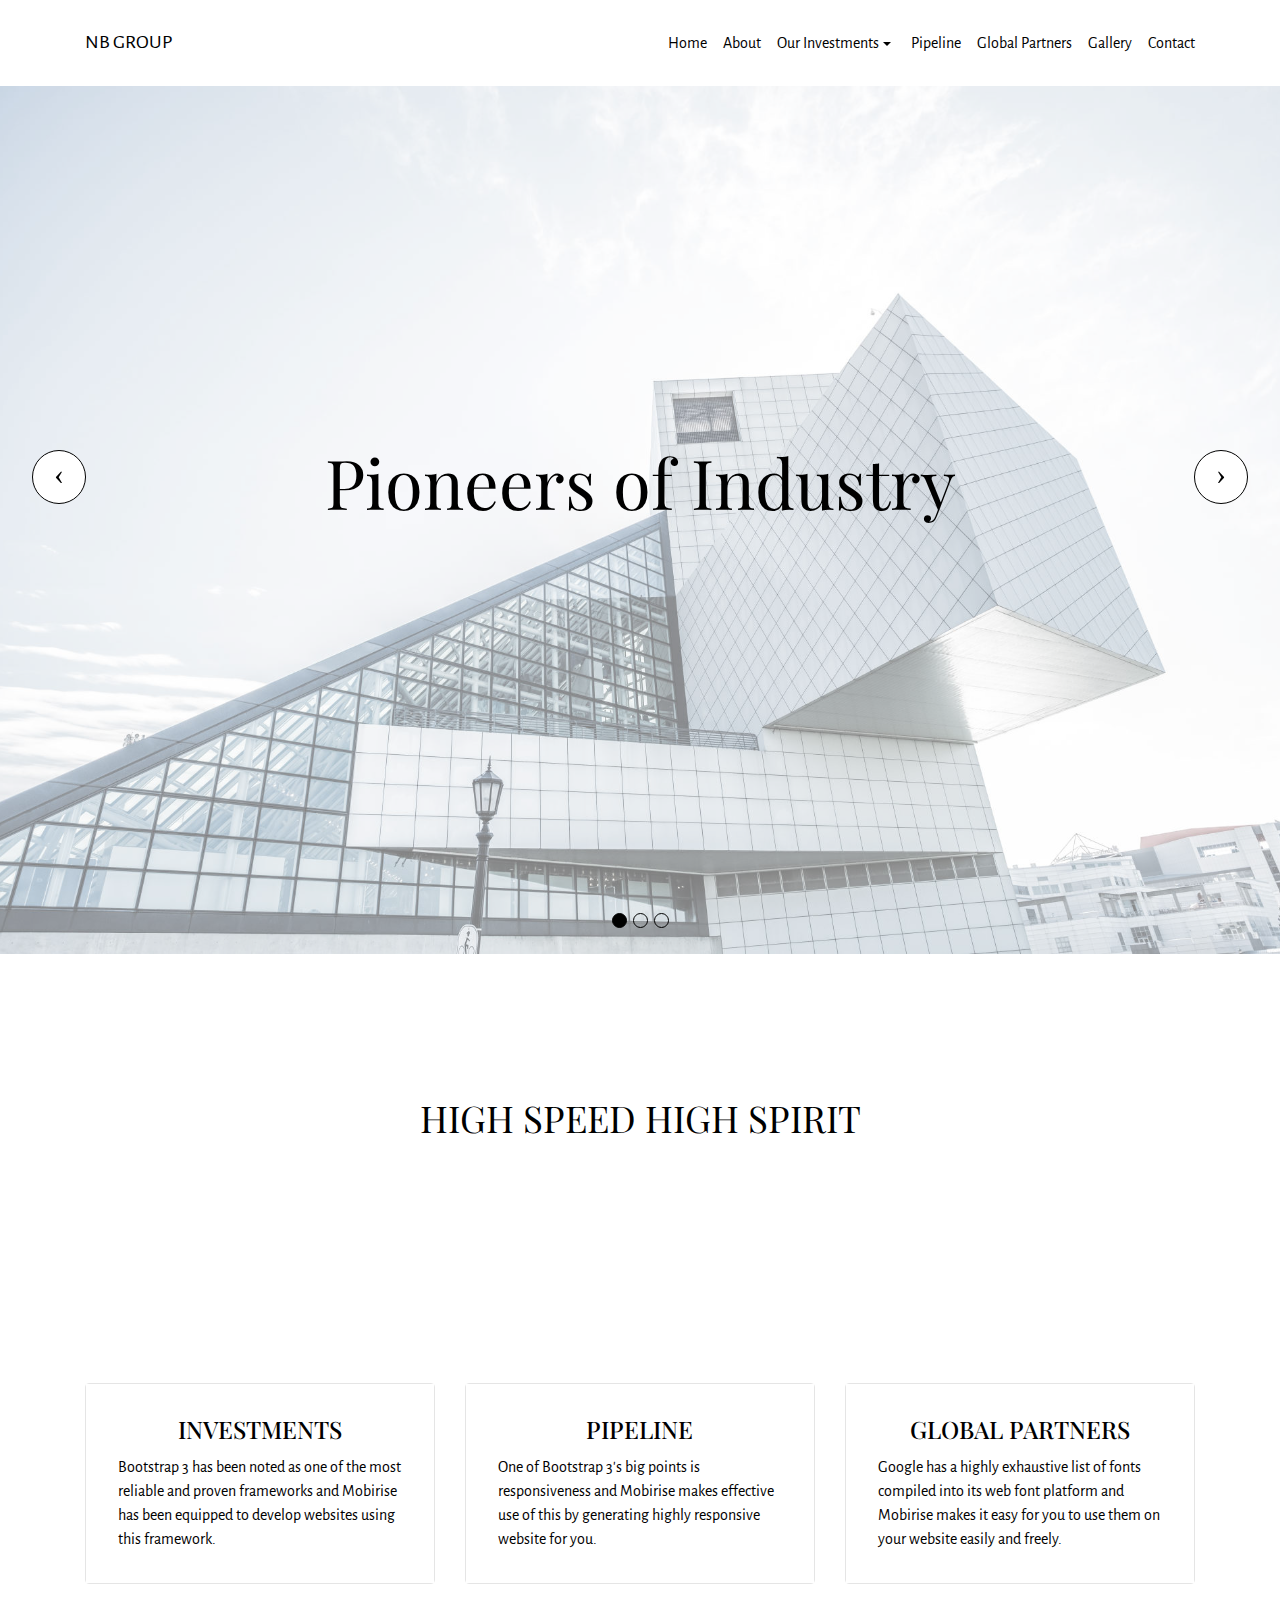
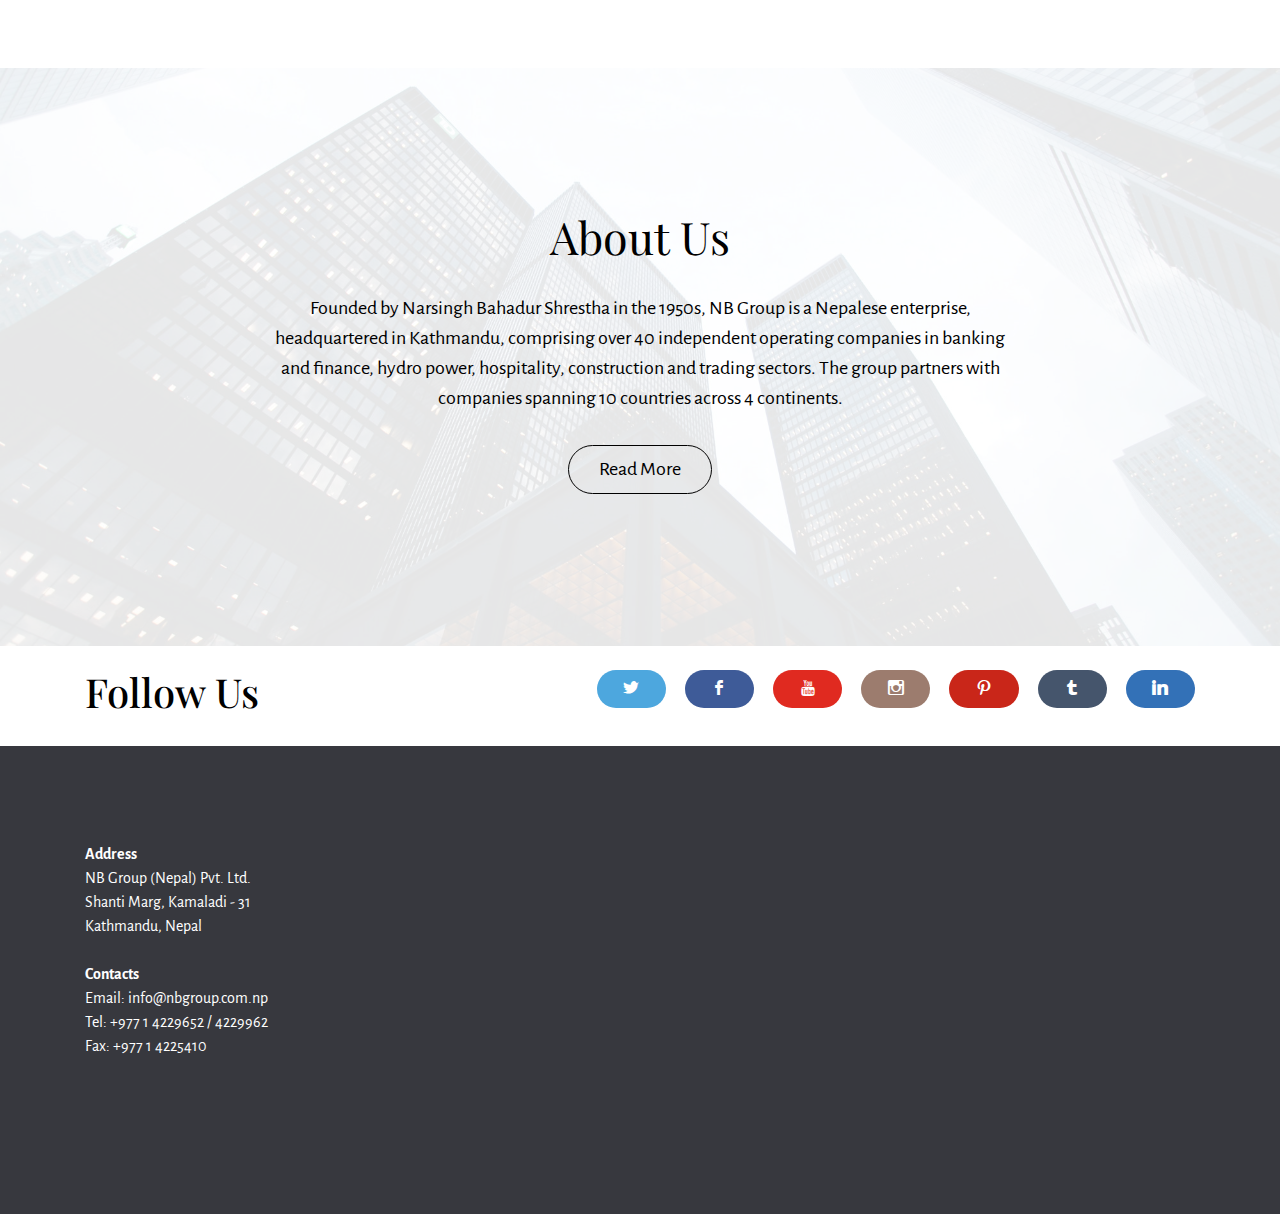
<file: index.html>
<!DOCTYPE html>
<html  >
<head>
  <!-- Site made with Mobirise Website Builder v5.2.0, https://mobirise.com -->
  <meta charset="UTF-8">
  <meta http-equiv="X-UA-Compatible" content="IE=edge">
  <meta name="generator" content="Mobirise v5.2.0, mobirise.com">
  <meta name="viewport" content="width=device-width, initial-scale=1, minimum-scale=1">
  <link rel="shortcut icon" href="assets/images/logo.png" type="image/x-icon">
  <meta name="description" content="">
  
  
  <title>Home</title>
  <link rel="stylesheet" href="https://fonts.googleapis.com/css?family=Playfair+Display:400,700&subset=latin,cyrillic">
  <link rel="stylesheet" href="https://fonts.googleapis.com/css?family=Alegreya+Sans:400,700&subset=latin,vietnamese,latin-ext">
  <link rel="stylesheet" href="assets/tether/tether.min.css">
  <link rel="stylesheet" href="assets/bootstrap/css/bootstrap.min.css">
  <link rel="stylesheet" href="assets/socicon/css/socicon.min.css">
  <link rel="stylesheet" href="assets/puritym/css/style.css">
  <link rel="stylesheet" href="assets/dropdown-menu/style.light.css">
  <link rel="preload" as="style" href="assets/mobirise/css/mbr-additional.css"><link rel="stylesheet" href="assets/mobirise/css/mbr-additional.css" type="text/css">
  
  
  
  
</head>
<body>
  
  <section id="dropdown-menu-0" data-rv-view="0">

    <nav class="navbar navbar-dropdown navbar-fixed-top">

        <div class="container">

            <div class="navbar-brand">
                
                <a class="text-black" href="https://mobirise.com">NB GROUP</a>
            </div>

            <button class="navbar-toggler pull-xs-right hidden-md-up" type="button" data-toggle="collapse" data-target="#exCollapsingNavbar">
                <div class="hamburger-icon"></div>
            </button>

            <ul class="nav-dropdown collapse pull-xs-right navbar-toggleable-sm nav navbar-nav" id="exCollapsingNavbar"><li class="nav-item"><a class="nav-link link" href="index.html">Home</a></li><li class="nav-item"><a class="nav-link link" href="about.html">About</a></li><li class="nav-item dropdown"><a class="nav-link link dropdown-toggle" data-toggle="dropdown-submenu" href="https://mobirise.com/" aria-expanded="false">Our Investments</a><div class="dropdown-menu"><a class="dropdown-item" href="investments.html#msg-box1-i">Promoter Investments</a><a class="dropdown-item" href="investments.html#msg-box1-p">Associate Investments</a><a class="dropdown-item" href="investments.html#msg-box1-t">Past Investments</a></div></li><li class="nav-item dropdown"><a class="nav-link link" href="pipeline.html" aria-expanded="false">Pipeline</a></li><li class="nav-item"><a class="nav-link link" href="partners.html" aria-expanded="false">Global Partners</a></li><li class="nav-item"><a class="nav-link link" href="Gallery.html" aria-expanded="false">Gallery</a></li><li class="nav-item"><a class="nav-link link" href="contact.html" aria-expanded="false">Contact</a></li></ul>

        </div>

    </nav>

</section>

<section class="mbr-slider mbr-section mbr-section__container carousel slide mbr-section-nopadding mbr-after-navbar" data-ride="carousel" data-keyboard="false" data-wrap="true" data-interval="5000" id="slider-0" data-rv-view="2" style="background-color: rgb(255, 255, 255);">
    <div>
        <div>
            <div>
                <ol class="carousel-indicators">
                    <li data-app-prevent-settings="" data-target="#slider-0" data-slide-to="0" class="active"></li><li data-app-prevent-settings="" data-target="#slider-0" data-slide-to="1"></li><li data-app-prevent-settings="" data-target="#slider-0" class="" data-slide-to="2"></li>
                </ol>
                <div class="carousel-inner" role="listbox">
                    <div class="mbr-section carousel-item dark center mbr-section-full active" style="background-image: url(assets/images/lance-anderson-qdaaasrzhdk-unsplash-2000x1333.jpg);">
                        <div class="mbr-table-cell">
                         <div class="mbr-overlay"></div>
                            <div class=" container">
                                
                                <div class="row">
                                    <div class="col-md-8 col-md-offset-2 text-xs-center">
                                        <h2 class="mbr-section-title display-1">Pioneers of Industry</h2>
                                        

                                        
                                    </div>
                                </div>
                            </div>
                        </div>
                    </div><div class="mbr-section carousel-item dark center mbr-section-full" style="background-image: url(assets/images/joel-filipe-ju9vazdgmzs-unsplash-1400x1336.jpeg);">
                        <div class="mbr-table-cell">
                         <div class="mbr-overlay"></div>
                            <div class=" container">
                                
                                <div class="row">
                                    <div class="col-md-8 col-md-offset-2 text-xs-center">
                                        <h2 class="mbr-section-title display-1">Champions of Finance</h2>
                                        

                                        
                                    </div>
                                </div>
                            </div>
                        </div>
                    </div><div class="mbr-section carousel-item dark center mbr-section-full" style="background-image: url(assets/images/sean-pollock-phyq704ffda-unsplash-2000x1333.jpg);">
                        <div class="mbr-table-cell">
                         <div class="mbr-overlay"></div>
                            <div class=" container">
                                
                                <div class="row">
                                    <div class="col-md-8 col-md-offset-2 text-xs-center">
                                        <h2 class="mbr-section-title display-1">Making Things Happen</h2>
                                        

                                        
                                    </div>
                                </div>
                            </div>
                        </div>
                    </div>
                </div>
                
                <a data-app-prevent-settings="" class="left carousel-control" role="button" data-slide="prev" href="#slider-0">
                    <span class="icon-prev" aria-hidden="true"></span>
                    <span class="sr-only">Previous</span>
                </a>
                <a data-app-prevent-settings="" class="right carousel-control" role="button" data-slide="next" href="#slider-0">
                    <span class="icon-next" aria-hidden="true"></span>
                    <span class="sr-only">Next</span>
                </a>
            </div>
        </div>
    </div>
</section>

<section class="mbr-section mbr-section__container mbr-section__container--isolated" id="header3-3" data-rv-view="14">
    <div class="container">
        <div class="row">
            <div class="col-md-8 col-md-offset-2">
                <h3 class="mbr-section-title display-4">HIGH SPEED HIGH SPIRIT</h3>
                
            </div>
        </div>
    </div>
</section>

<section class="mbr-section mbr-section-small" id="content4-2" data-rv-view="16" style="background-color: rgb(255, 255, 255); padding-top: 4.5rem; padding-bottom: 4.5rem;">
    
    <div class="container">
        <div class="row">
            <div class="col-sm-6 col-md-4">
                <div class="card cart-block">
                    <div class="card-block">
                        <h4 class="card-title text-xs-center">INVESTMENTS</h4>
                        <p class="card-text">Bootstrap 3 has been noted as one of the most reliable and proven frameworks and Mobirise has been equipped to develop websites using this framework.</p>
                    </div>
                </div>
            </div>
            <div class="col-sm-6 col-md-4">
                <div class="card cart-block">
                    <div class="card-block">
                        <h4 class="card-title text-xs-center">PIPELINE</h4>
                        <p class="card-text">One of Bootstrap 3's big points is responsiveness and Mobirise makes effective use of this by generating highly responsive website for you.</p>
                    </div>
                </div>
            </div>
            <div class="col-sm-6 col-md-4">
                <div class="card cart-block">
                    <div class="card-block">
                        <h4 class="card-title text-xs-center">GLOBAL PARTNERS</h4>
                        <p class="card-text">Google has a highly exhaustive list of fonts compiled into its web font platform and Mobirise makes it easy for you to use them on your website easily and freely.</p>
                    </div>
                </div>
            </div>
            
        </div>
    </div>
</section>

<section class="mbr-section mbr-background" id="msg-box3-4" data-rv-view="19" style="background-image: url(assets/images/sean-pollock-phyq704ffda-unsplash-2000x1333.jpg); padding-top: 9rem; padding-bottom: 9rem;">
    <div class="mbr-overlay" style="opacity: 0.9; background-color: rgb(255, 255, 255);"></div>
    <div class="container">
        <div class="row text-xs-center">
            <div class="col-sm-8 col-sm-offset-2">
                <h2 class="mbr-section-title display-3">About Us</h2>
                

                <div class="lead"><p>Founded by Narsingh Bahadur Shrestha in the 1950s, NB Group is a Nepalese enterprise, headquartered in Kathmandu, comprising over 40 independent operating companies in banking and finance, hydro power, hospitality, construction and trading sectors. The group partners with companies spanning 10 countries across 4 continents.</p></div>
                <div><a class="btn btn-lg btn-secondary-outline" href="https://mobirise.com">Read More</a></div>
            </div>
        </div>
    </div>
</section>

<section class="mbr-section mbr-section-small" id="social-buttons2-e" data-rv-view="22" style="background-color: rgb(255, 255, 255); padding-top: 1.5rem; padding-bottom: 1.5rem;">
    

    <div class="container">
        <div class="row">
            <div class="col-sm-4">
                <h2 class="mbr-section-title h1">Follow Us</h2>
            </div>
            <div class="col-sm-8 text-xs-right"><a class="btn btn-social socicon-bg-twitter" title="Twitter" target="_blank" href="https://twitter.com/mobirise"><i class="socicon socicon-twitter"></i></a> <a class="btn btn-social socicon-bg-facebook" title="Facebook" target="_blank" href="https://www.facebook.com/pages/Mobirise/1616226671953247"><i class="socicon socicon-facebook"></i></a>  <a class="btn btn-social socicon-bg-youtube" title="YouTube" target="_blank" href="https://www.youtube.com/channel/UCt_tncVAetpK5JeM8L-8jyw"><i class="socicon socicon-youtube"></i></a> <a class="btn btn-social socicon-bg-instagram" title="Instagram" target="_blank" href="https://instagram.com/mobirise/"><i class="socicon socicon-instagram"></i></a> <a class="btn btn-social socicon-bg-pinterest" title="Pinterest" target="_blank" href="https://www.pinterest.com/mobirise/"><i class="socicon socicon-pinterest"></i></a> <a class="btn btn-social socicon-bg-tumblr" title="Tumblr" target="_blank" href="http://mobirise.tumblr.com/"><i class="socicon socicon-tumblr"></i></a> <a class="btn btn-social socicon-bg-linkedin" title="LinkedIn" target="_blank" href="https://www.linkedin.com/in/mobirise"><i class="socicon socicon-linkedin"></i></a> </div>
        </div>
    </div>
</section>

<section class="mbr-section mbr-section-small mbr-footer" id="contacts2-9" data-rv-view="24" style="background-color: rgb(55, 56, 62); padding-top: 6rem; padding-bottom: 4.5rem;">
    
    <div class="container">
        <div class="row">
            <div class="col-xs-12 col-md-3">
                <p><strong>Address</strong><br>NB Group (Nepal) Pvt. Ltd.<br>Shanti Marg, Kamaladi - 31<br>Kathmandu, Nepal<br><br>
<strong>Contacts</strong><br>
Email: info@nbgroup.com.np<br>Tel: +977 1 4229652 / 4229962<br>Fax: +977 1 4225410<br></p>
            </div>
            <div class="col-xs-12 col-md-3"></div>
            <div class="col-xs-12 col-md-6">
                <div class="mbr-map"><iframe frameborder="0" style="border:0" src="https://www.google.com/maps/embed?pb=!1m18!1m12!1m3!1d3532.3208660202818!2d85.31814231548607!3d27.707377732096628!2m3!1f0!2f0!3f0!3m2!1i1024!2i768!4f13.1!3m3!1m2!1s0x39eb194c8977b6c7%3A0x261d1e81f37af036!2sNB%20Group!5e0!3m2!1sen!2snp!4v1586278697516!5m2!1sen!2snp" allowfullscreen=""></iframe></div>
            </div>
        </div>
    </div>
</section>


<script src="assets/web/assets/jquery/jquery.min.js"></script>
  <script src="assets/tether/tether.min.js"></script>
  <script src="assets/web/assets/bootstrap4-migrate/bootstrap.min.js"></script>
  <script src="assets/smooth-scroll/smooth-scroll.js"></script>
  <script src="assets/bootstrap-carousel-swipe/bootstrap-carousel-swipe.js"></script>
  <script src="assets/puritym/js/script.js"></script>
  <script src="assets/dropdown-menu/script.js"></script>
  
  
  
</body>
</html>
</file>
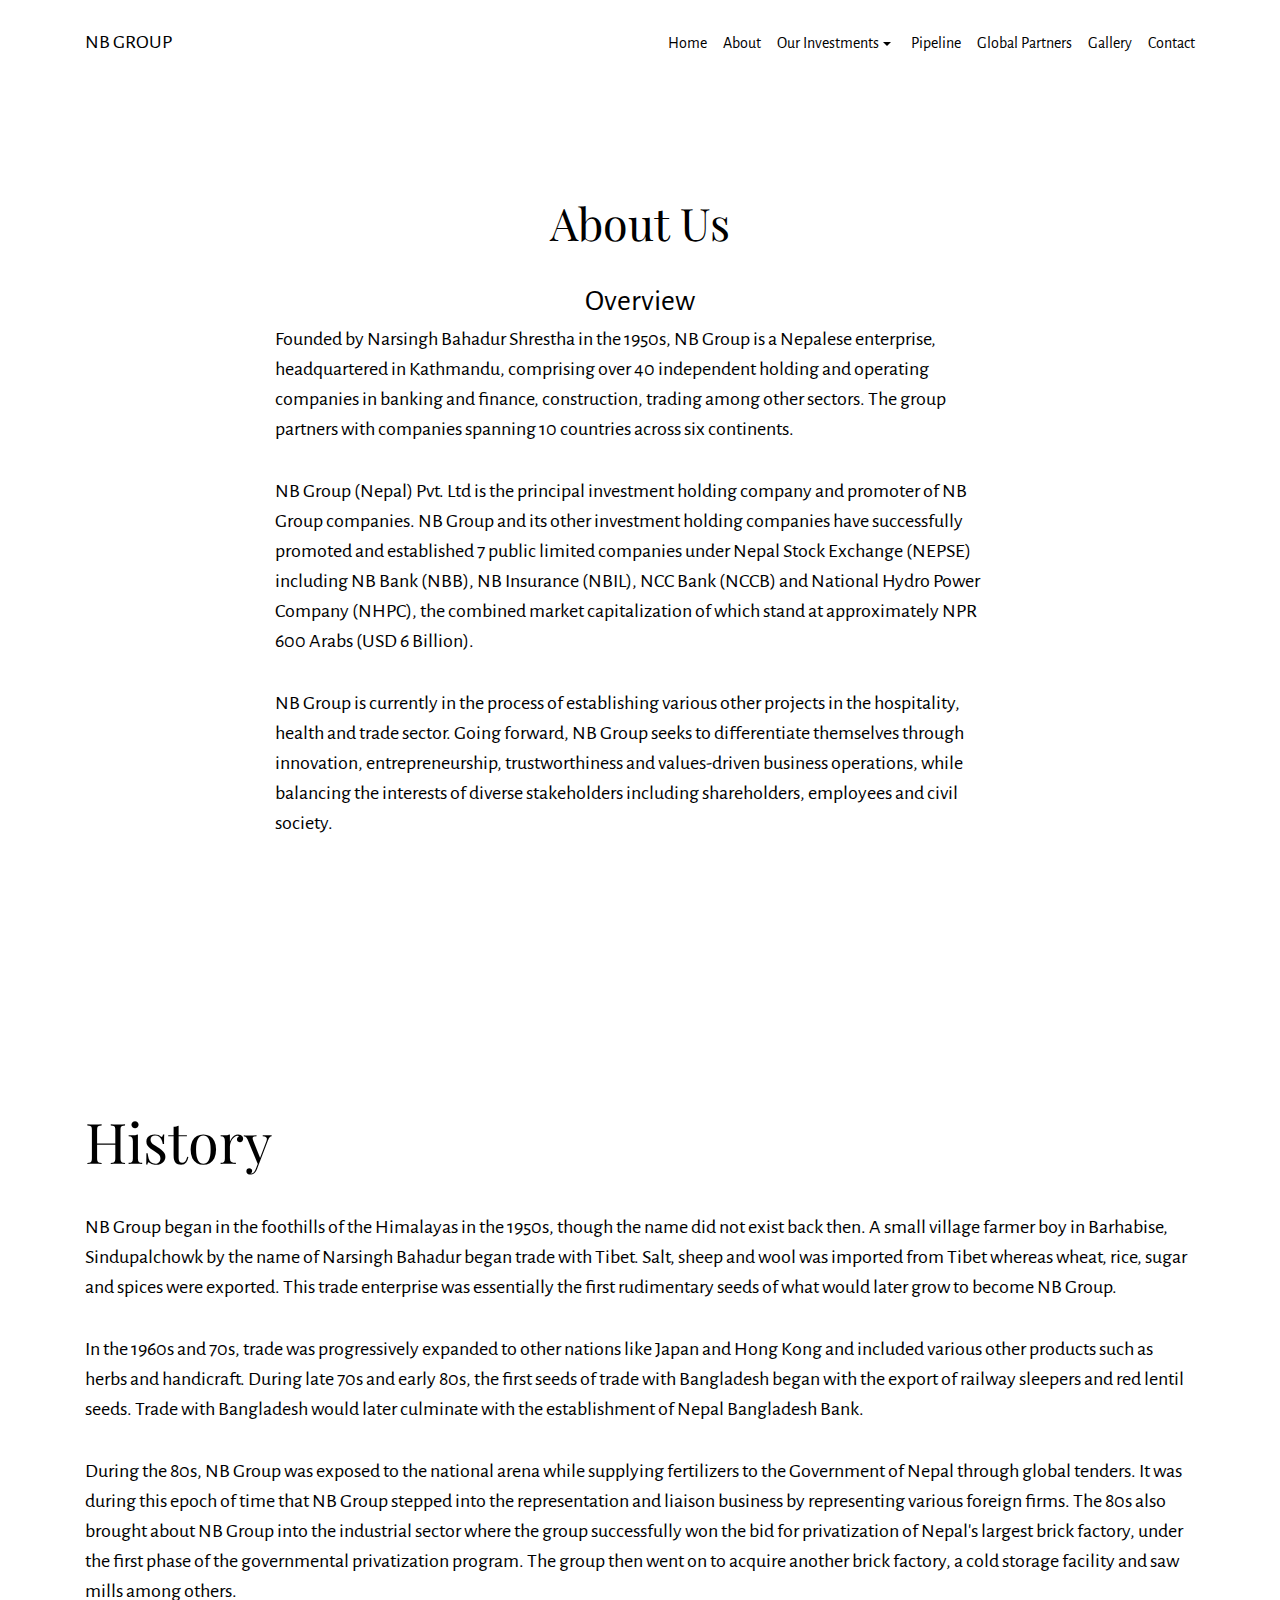
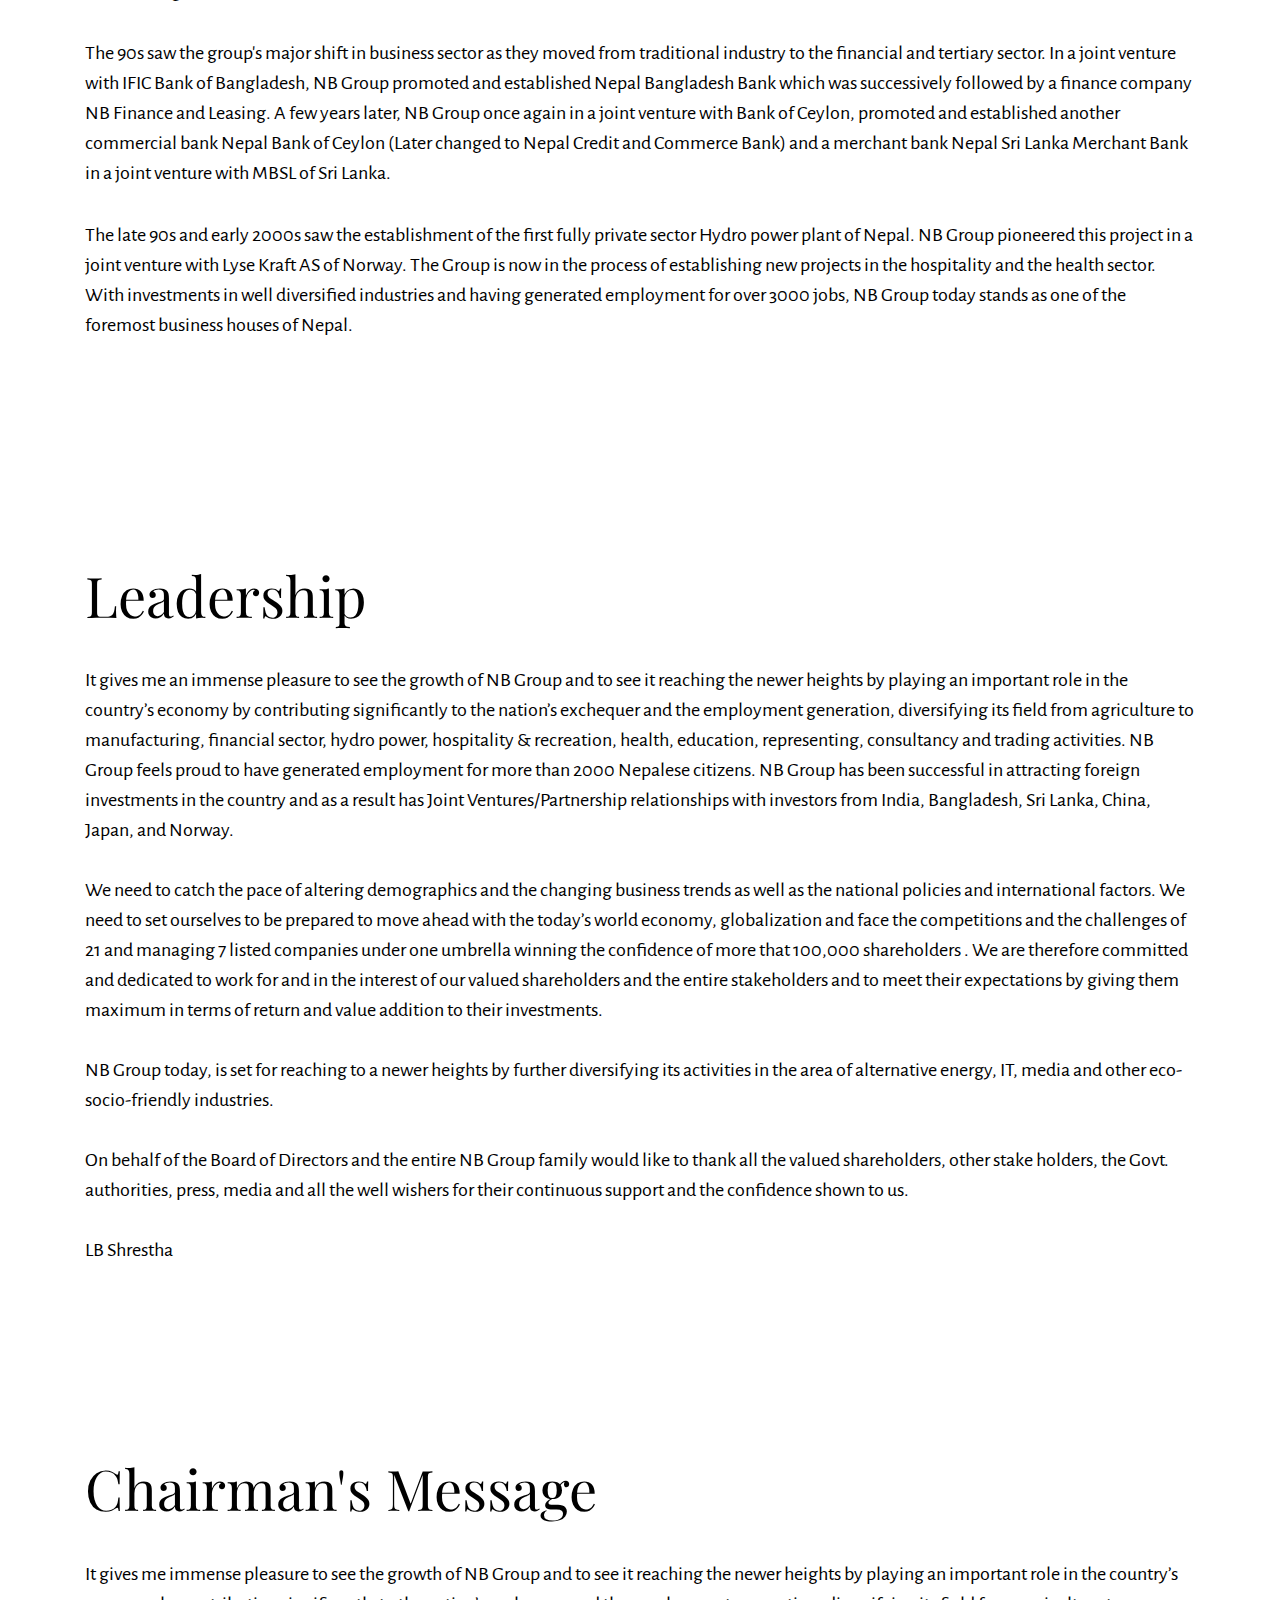
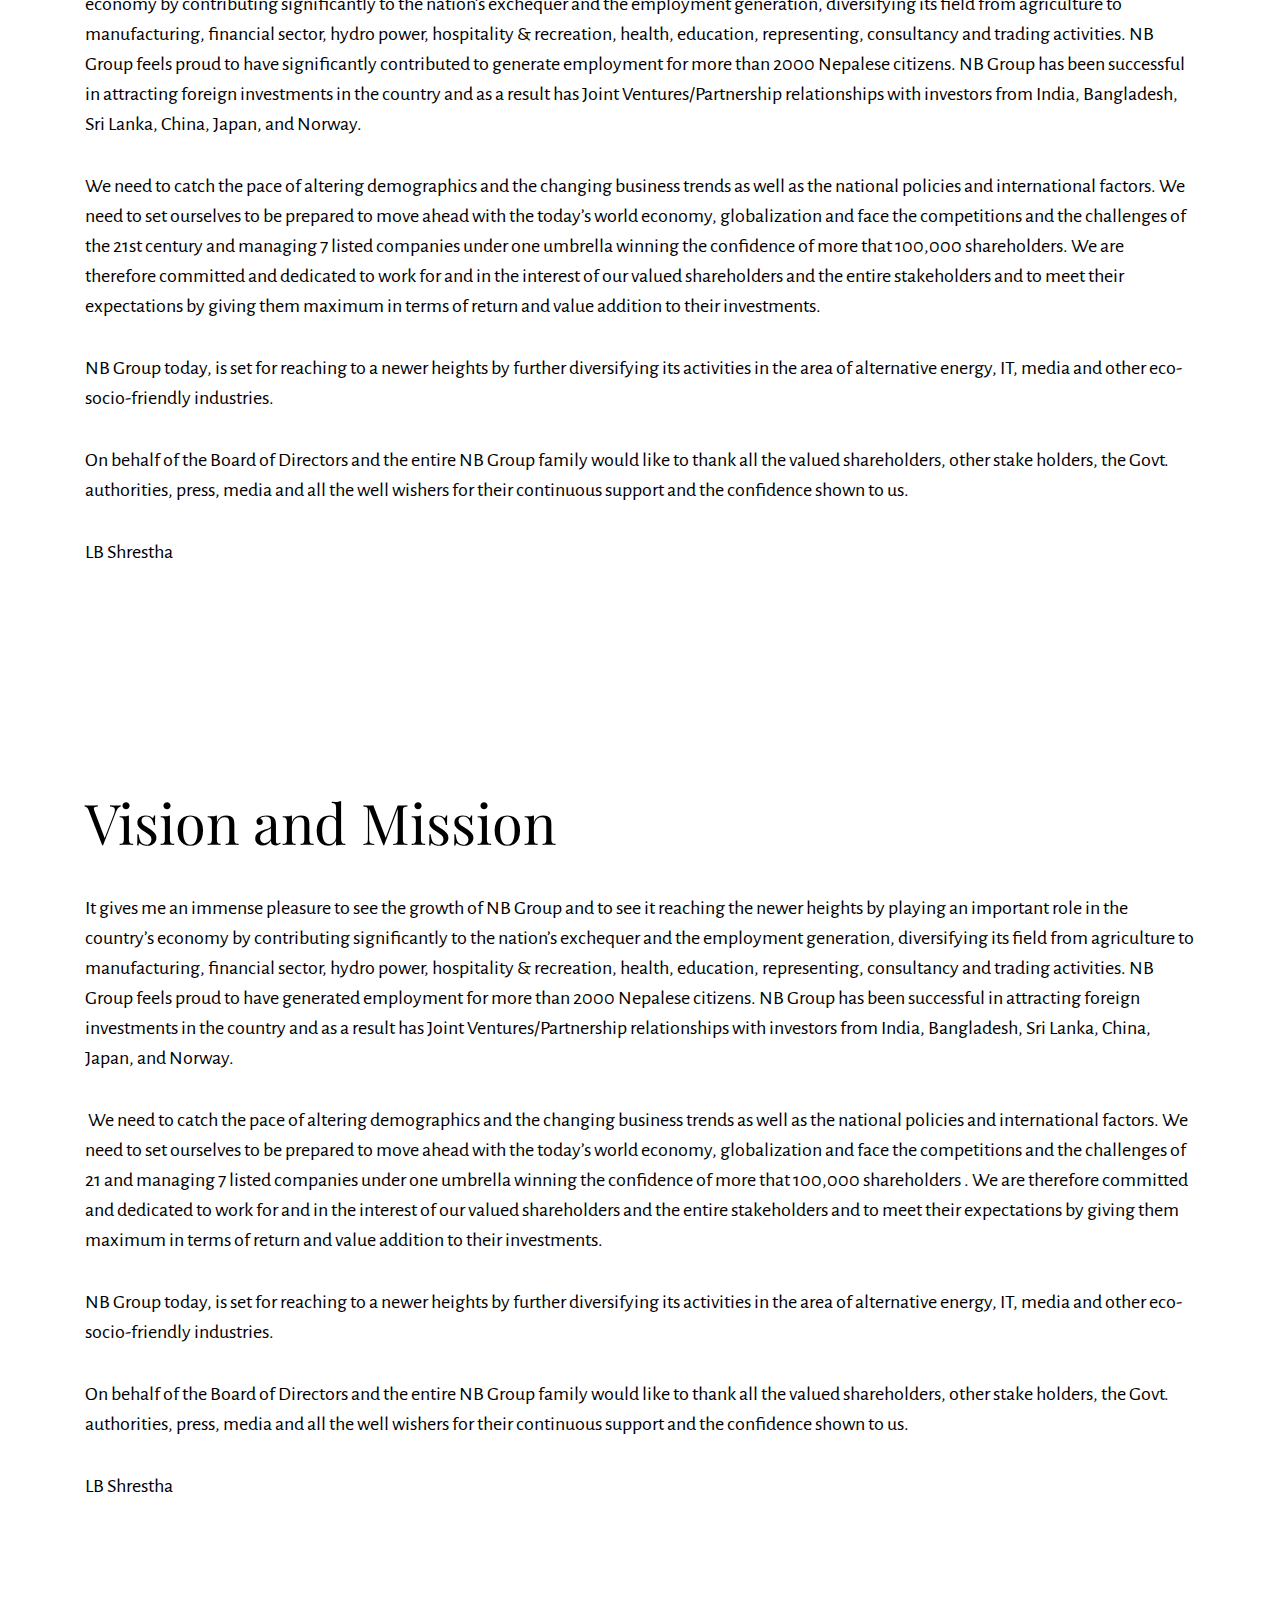
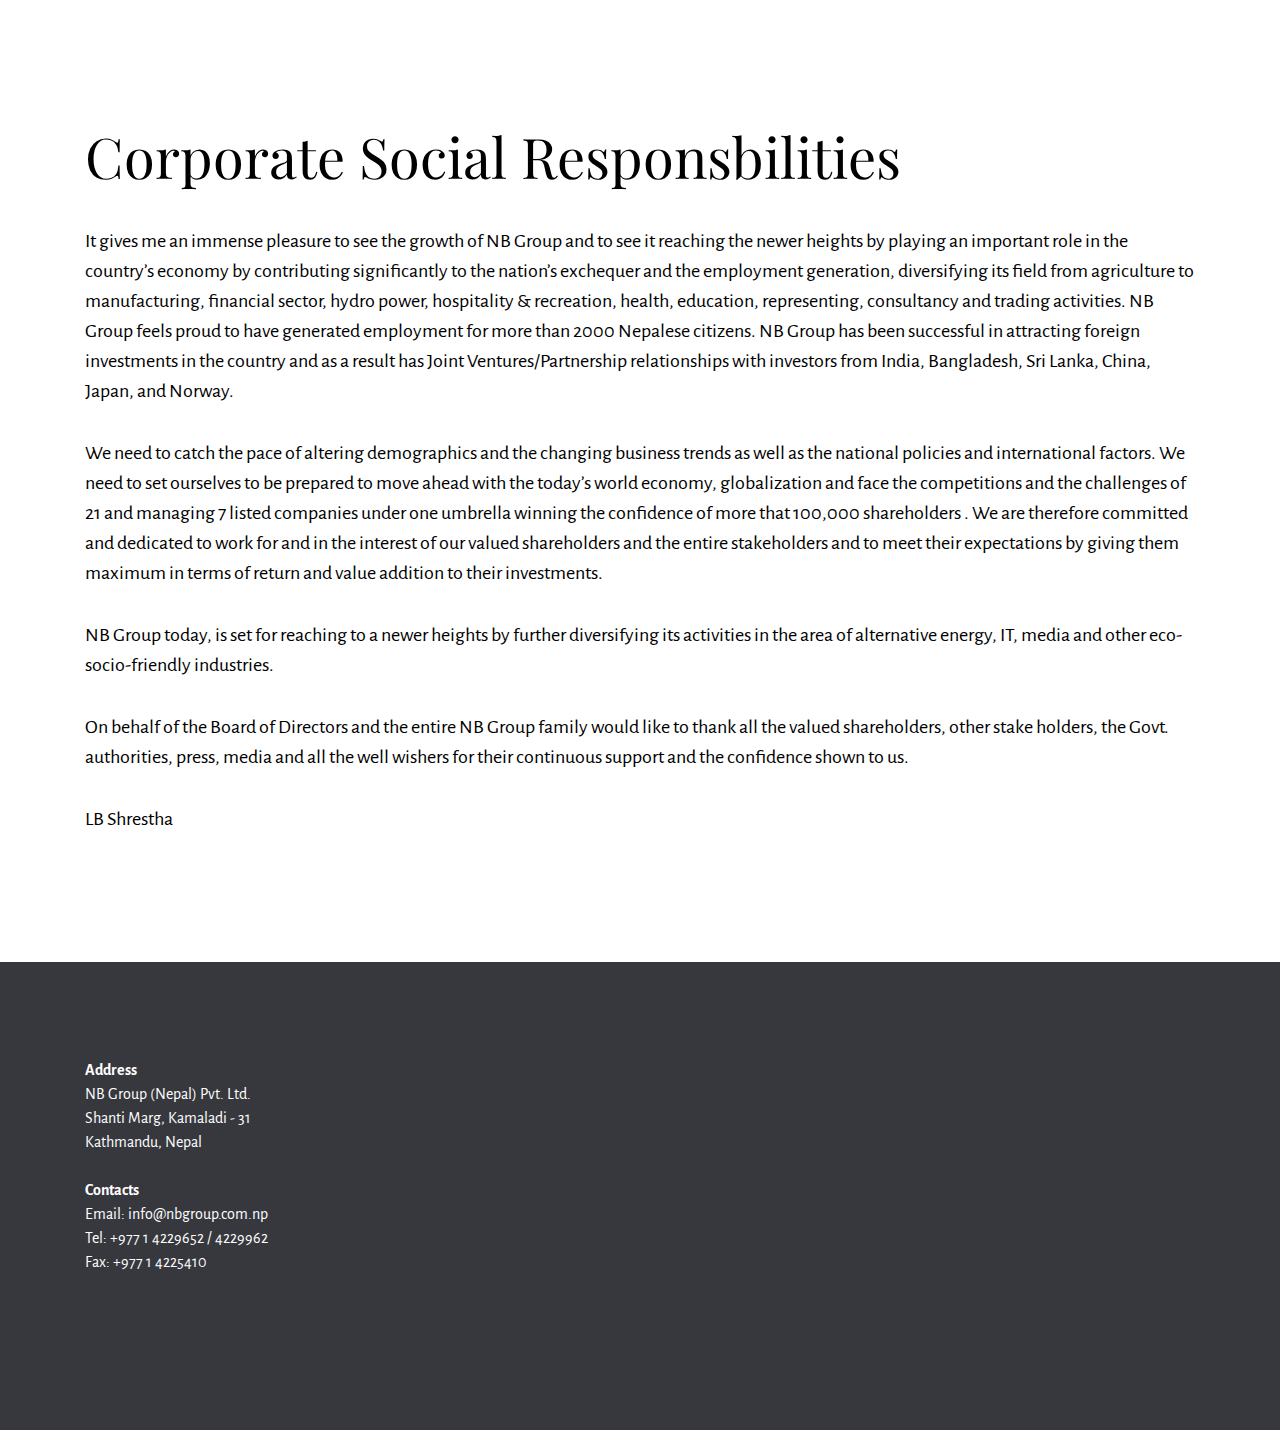
<file: about.html>
<!DOCTYPE html>
<html  >
<head>
  <!-- Site made with Mobirise Website Builder v5.2.0, https://mobirise.com -->
  <meta charset="UTF-8">
  <meta http-equiv="X-UA-Compatible" content="IE=edge">
  <meta name="generator" content="Mobirise v5.2.0, mobirise.com">
  <meta name="viewport" content="width=device-width, initial-scale=1, minimum-scale=1">
  <link rel="shortcut icon" href="assets/images/logo.png" type="image/x-icon">
  <meta name="description" content="">
  
  
  <title>About</title>
  <link rel="stylesheet" href="https://fonts.googleapis.com/css?family=Playfair+Display:400,700&subset=latin,cyrillic">
  <link rel="stylesheet" href="https://fonts.googleapis.com/css?family=Alegreya+Sans:400,700&subset=latin,vietnamese,latin-ext">
  <link rel="stylesheet" href="assets/tether/tether.min.css">
  <link rel="stylesheet" href="assets/bootstrap/css/bootstrap.min.css">
  <link rel="stylesheet" href="assets/puritym/css/style.css">
  <link rel="stylesheet" href="assets/dropdown-menu/style.light.css">
  <link rel="preload" as="style" href="assets/mobirise/css/mbr-additional.css"><link rel="stylesheet" href="assets/mobirise/css/mbr-additional.css" type="text/css">
  
  
  
  
</head>
<body>
  
  <section id="dropdown-menu-6" data-rv-view="26">

    <nav class="navbar navbar-dropdown navbar-fixed-top">

        <div class="container">

            <div class="navbar-brand">
                
                <a class="text-black" href="https://mobirise.com">NB GROUP</a>
            </div>

            <button class="navbar-toggler pull-xs-right hidden-md-up" type="button" data-toggle="collapse" data-target="#exCollapsingNavbar">
                <div class="hamburger-icon"></div>
            </button>

            <ul class="nav-dropdown collapse pull-xs-right navbar-toggleable-sm nav navbar-nav" id="exCollapsingNavbar"><li class="nav-item"><a class="nav-link link" href="index.html">Home</a></li><li class="nav-item"><a class="nav-link link" href="about.html">About</a></li><li class="nav-item dropdown"><a class="nav-link link dropdown-toggle" data-toggle="dropdown-submenu" href="https://mobirise.com/" aria-expanded="false">Our Investments</a><div class="dropdown-menu"><a class="dropdown-item" href="investments.html#msg-box1-i">Promoter Investments</a><a class="dropdown-item" href="investments.html#msg-box1-p">Associate Investments</a><a class="dropdown-item" href="investments.html#msg-box1-t">Past Investments</a></div></li><li class="nav-item dropdown"><a class="nav-link link" href="pipeline.html" aria-expanded="false">Pipeline</a></li><li class="nav-item"><a class="nav-link link" href="partners.html" aria-expanded="false">Global Partners</a></li><li class="nav-item"><a class="nav-link link" href="Gallery.html" aria-expanded="false">Gallery</a></li><li class="nav-item"><a class="nav-link link" href="contact.html" aria-expanded="false">Contact</a></li></ul>

        </div>

    </nav>

</section>

<section class="mbr-section mbr-after-navbar" id="msg-box3-8" data-rv-view="28" style="background-color: rgb(255, 255, 255); padding-top: 9rem; padding-bottom: 9rem;">
    
    <div class="container">
        <div class="row text-xs-center">
            <div class="col-sm-8 col-sm-offset-2">
                <h2 class="mbr-section-title display-3">About Us<br></h2>
                <small>Overview</small>

                <div class="lead"><p>Founded by Narsingh Bahadur Shrestha in the 1950s, NB Group is a Nepalese enterprise, headquartered in Kathmandu, comprising over 40 independent holding and operating companies in banking and finance, construction, trading among other sectors. The group partners with companies spanning 10 countries across six continents.</p><p>NB Group (Nepal) Pvt. Ltd is the principal investment holding company and promoter of NB Group companies. NB Group and its other investment holding companies have successfully promoted and established 7 public limited companies under Nepal Stock Exchange (NEPSE) including NB Bank (NBB), NB Insurance (NBIL), NCC Bank (NCCB) and National Hydro Power Company (NHPC), the combined market capitalization of which stand at approximately NPR 600 Arabs (USD 6 Billion).</p><p>NB Group is currently in the process of establishing various other projects in the hospitality, health and trade sector. Going forward, NB Group seeks to  differentiate themselves through innovation, entrepreneurship, trustworthiness and values-driven business operations, while balancing the interests of diverse stakeholders including shareholders, employees and civil society.</p></div>
                
            </div>
        </div>
    </div>
</section>

<section class="mbr-section col-undefined" id="content5-a" data-rv-view="31" style="background-color: rgb(255, 255, 255); padding-top: 6rem; padding-bottom: 6rem;">
    
    <div class="container">
        <h3 class="mbr-section-title display-2">History</h3>
        <div class="lead"><p>NB Group began in the foothills of the Himalayas in the 1950s, though the name did not exist back then. A small village farmer boy in Barhabise, Sindupalchowk by the name of Narsingh Bahadur began trade with Tibet. Salt, sheep and wool was imported from Tibet whereas wheat, rice, sugar and spices were exported. This trade enterprise was essentially the first rudimentary seeds of what would later grow to become NB Group.</p><p><span style="font-size: 1.25rem;">In the 1960s and 70s, trade was progressively expanded to other nations like Japan and Hong Kong and included various other products such as herbs and handicraft. During late 70s and early 80s, the first seeds of trade with Bangladesh began with the export of railway sleepers and red lentil seeds. Trade with Bangladesh would later culminate with the establishment of Nepal Bangladesh Bank.</span><br></p><p><span style="font-size: 1.25rem;">During the 80s, NB Group was exposed to the national arena while supplying fertilizers to the Government of Nepal through global tenders. It was during this epoch of time that NB Group stepped into the representation and liaison business by representing various foreign firms. The 80s also brought about NB Group into the industrial sector where the group successfully won the bid for privatization of Nepal's largest brick factory, under the first phase of the governmental privatization program. The group then went on to acquire another brick factory, a cold storage facility and saw mills among others.</span></p><p><span style="font-size: 1.25rem;">The 90s saw the group's major shift in business sector as they moved from traditional industry to the financial and tertiary sector. In a joint venture with IFIC Bank of Bangladesh, NB Group promoted and established Nepal Bangladesh Bank which was successively followed by a finance company NB Finance and Leasing. A few years later, NB Group once again in a joint venture with Bank of Ceylon, promoted and established another commercial bank Nepal Bank of Ceylon (Later changed to Nepal Credit and Commerce Bank) and a merchant bank Nepal Sri Lanka Merchant Bank in a joint venture with MBSL of Sri Lanka.&nbsp;</span></p><p><span style="font-size: 1.25rem;">The late 90s and early 2000s saw the establishment of the first fully private sector Hydro power plant of Nepal. NB Group pioneered this project in a joint venture with Lyse Kraft AS of Norway. The Group is now in the process of establishing new projects in the hospitality and the health sector. With investments in well diversified industries and having generated employment for over 3000 jobs, NB Group today stands as one of the foremost business houses of Nepal.&nbsp;</span><br></p></div>
    </div>
</section>

<section class="mbr-section col-undefined" id="content5-b" data-rv-view="34" style="background-color: rgb(255, 255, 255); padding-top: 6rem; padding-bottom: 6rem;">
    
    <div class="container">
        <h3 class="mbr-section-title display-2">Leadership</h3>
        <div class="lead">It gives me an immense pleasure to see the growth of NB Group and to see it reaching the newer heights by playing an important role in the country’s economy by contributing significantly to the nation’s exchequer and the employment generation, diversifying its field from agriculture to manufacturing, financial sector, hydro power, hospitality &amp; recreation, health, education, representing, consultancy and trading activities. NB Group feels proud to have generated employment for more than 2000 Nepalese citizens. NB Group has been successful in attracting foreign investments in the country and as a result has Joint Ventures/Partnership relationships with investors from India, Bangladesh, Sri Lanka, China, Japan, and Norway.<div>&nbsp;</div><div>We need to catch the pace of altering demographics and the changing business trends as well as the national policies and international factors. We need to set ourselves to be prepared to move ahead with the today’s world economy, globalization and face the competitions and the challenges of 21 and managing 7 listed companies under one umbrella winning the confidence of more that 100,000 shareholders . We are therefore committed and dedicated to work for and in the interest of our valued shareholders and the entire stakeholders and to meet their expectations by giving them maximum in terms of return and value addition to their investments.</div><div><br></div><div><span style="font-size: 1.25rem;">NB Group today, is set for reaching to a newer heights by further diversifying its activities in the area of alternative energy, IT, media and other eco-socio-friendly industries.</span></div><div><span style="font-size: 1.25rem;"><br></span></div><div><span style="font-size: 1.25rem;">On behalf of the Board of Directors and the entire NB Group family would like to thank all the valued shareholders, other stake holders, the Govt. authorities, press, media and all the well wishers for their continuous support and the confidence shown to us.</span></div><div><span style="font-size: 1.25rem;"><br></span><span style="font-size: 1.25rem;">LB Shrestha</span></div></div>
    </div>
</section>

<section class="mbr-section col-undefined" id="content5-c" data-rv-view="37" style="background-color: rgb(255, 255, 255); padding-top: 6rem; padding-bottom: 6rem;">
    
    <div class="container">
        <h3 class="mbr-section-title display-2">Chairman's Message</h3>
        <div class="lead"><p>It gives me immense pleasure to see the growth of NB Group and to see it reaching the newer heights by playing an important role in the country’s economy by contributing significantly to the nation’s exchequer and the employment generation, diversifying its field from agriculture to manufacturing, financial sector, hydro power, hospitality &amp; recreation, health, education, representing, consultancy and trading activities. NB Group feels proud to have significantly contributed to generate employment for more than 2000 Nepalese citizens. NB Group has been successful in attracting foreign investments in the country and as a result has Joint Ventures/Partnership relationships with investors from India, Bangladesh, Sri Lanka, China, Japan, and Norway.</p><p><span style="font-size: 1.25rem;">We need to catch the pace of altering demographics and the changing business trends as well as the national policies and international factors. We need to set ourselves to be prepared to move ahead with the today’s world economy, globalization and face the competitions and the challenges of the 21st century and managing 7 listed companies under one umbrella winning the confidence of more that 100,000 shareholders. We are therefore committed and dedicated to work for and in the interest of our valued shareholders and the entire stakeholders and to meet their expectations by giving them maximum in terms of return and value addition to their investments.</span></p><p><span style="font-size: 1.25rem;">NB Group today, is set for reaching to a newer heights by further diversifying its activities in the area of alternative energy, IT, media and other eco-socio-friendly industries.</span></p><p><span style="font-size: 1.25rem;">On behalf of the Board of Directors and the entire NB Group family would like to thank all the valued shareholders, other stake holders, the Govt. authorities, press, media and all the well wishers for their continuous support and the confidence shown to us.</span></p><p><span style="font-size: 1.25rem;">LB Shrestha</span></p></div>
    </div>
</section>

<section class="mbr-section col-undefined" id="content5-d" data-rv-view="40" style="background-color: rgb(255, 255, 255); padding-top: 6rem; padding-bottom: 6rem;">
    
    <div class="container">
        <h3 class="mbr-section-title display-2">Vision and Mission</h3>
        <div class="lead"><p>It gives me an immense pleasure to see the growth of NB Group and to see it reaching the newer heights by playing an important role in the country’s economy by contributing significantly to the nation’s exchequer and the employment generation, diversifying its field from agriculture to manufacturing, financial sector, hydro power, hospitality &amp; recreation, health, education, representing, consultancy and trading activities. NB Group feels proud to have generated employment for more than 2000 Nepalese citizens. NB Group has been successful in attracting foreign investments in the country and as a result has Joint Ventures/Partnership relationships with investors from India, Bangladesh, Sri Lanka, China, Japan, and Norway.</p><p>&nbsp;<span style="font-size: 1.25rem;">We need to catch the pace of altering demographics and the changing business trends as well as the national policies and international factors. We need to set ourselves to be prepared to move ahead with the today’s world economy, globalization and face the competitions and the challenges of 21 and managing 7 listed companies under one umbrella winning the confidence of more that 100,000 shareholders . We are therefore committed and dedicated to work for and in the interest of our valued shareholders and the entire stakeholders and to meet their expectations by giving them maximum in terms of return and value addition to their investments.</span></p><p><span style="font-size: 1.25rem;">NB Group today, is set for reaching to a newer heights by further diversifying its activities in the area of alternative energy, IT, media and other eco-socio-friendly industries.</span><br></p><p><span style="font-size: 1.25rem;">On behalf of the Board of Directors and the entire NB Group family would like to thank all the valued shareholders, other stake holders, the Govt. authorities, press, media and all the well wishers for their continuous support and the confidence shown to us.</span></p><p><span style="font-size: 1.25rem;">LB Shrestha</span></p></div>
    </div>
</section>

<section class="mbr-section col-undefined" id="content5-e" data-rv-view="43" style="background-color: rgb(255, 255, 255); padding-top: 6rem; padding-bottom: 6rem;">
    
    <div class="container">
        <h3 class="mbr-section-title display-2">Corporate Social Responsbilities</h3>
        <div class="lead"><p>It gives me an immense pleasure to see the growth of NB Group and to see it reaching the newer heights by playing an important role in the country’s economy by contributing significantly to the nation’s exchequer and the employment generation, diversifying its field from agriculture to manufacturing, financial sector, hydro power, hospitality &amp; recreation, health, education, representing, consultancy and trading activities. NB Group feels proud to have generated employment for more than 2000 Nepalese citizens. NB Group has been successful in attracting foreign investments in the country and as a result has Joint Ventures/Partnership relationships with investors from India, Bangladesh, Sri Lanka, China, Japan, and Norway.</p><p><span style="font-size: 1.25rem;">We need to catch the pace of altering demographics and the changing business trends as well as the national policies and international factors. We need to set ourselves to be prepared to move ahead with the today’s world economy, globalization and face the competitions and the challenges of 21 and managing 7 listed companies under one umbrella winning the confidence of more that 100,000 shareholders . We are therefore committed and dedicated to work for and in the interest of our valued shareholders and the entire stakeholders and to meet their expectations by giving them maximum in terms of return and value addition to their investments.</span></p><p><span style="font-size: 1.25rem;">NB Group today, is set for reaching to a newer heights by further diversifying its activities in the area of alternative energy, IT, media and other eco-socio-friendly industries.</span><br></p><p><span style="font-size: 1.25rem;">On behalf of the Board of Directors and the entire NB Group family would like to thank all the valued shareholders, other stake holders, the Govt. authorities, press, media and all the well wishers for their continuous support and the confidence shown to us.</span></p><p><span style="font-size: 1.25rem;">LB Shrestha</span></p></div>
    </div>
</section>

<section class="mbr-section mbr-section-small mbr-footer" id="contacts2-7" data-rv-view="46" style="background-color: rgb(55, 56, 62); padding-top: 6rem; padding-bottom: 4.5rem;">
    
    <div class="container">
        <div class="row">
            <div class="col-xs-12 col-md-3">
                <p><strong>Address</strong><br>NB Group (Nepal) Pvt. Ltd.<br>Shanti Marg, Kamaladi - 31<br>Kathmandu, Nepal<br><br>
<strong>Contacts</strong><br>
Email: info@nbgroup.com.np<br>Tel: +977 1 4229652 / 4229962<br>Fax: +977 1 4225410<br></p>
            </div>
            <div class="col-xs-12 col-md-3"></div>
            <div class="col-xs-12 col-md-6">
                <div class="mbr-map"><iframe frameborder="0" style="border:0" src="https://www.google.com/maps/embed?pb=!1m18!1m12!1m3!1d3532.3208660202818!2d85.31814231548607!3d27.707377732096628!2m3!1f0!2f0!3f0!3m2!1i1024!2i768!4f13.1!3m3!1m2!1s0x39eb194c8977b6c7%3A0x261d1e81f37af036!2sNB%20Group!5e0!3m2!1sen!2snp!4v1586278697516!5m2!1sen!2snp" allowfullscreen=""></iframe></div>
            </div>
        </div>
    </div>
</section>


<script src="assets/web/assets/jquery/jquery.min.js"></script>
  <script src="assets/tether/tether.min.js"></script>
  <script src="assets/web/assets/bootstrap4-migrate/bootstrap.min.js"></script>
  <script src="assets/smooth-scroll/smooth-scroll.js"></script>
  <script src="assets/puritym/js/script.js"></script>
  <script src="assets/dropdown-menu/script.js"></script>
  
  
  
</body>
</html>
</file>
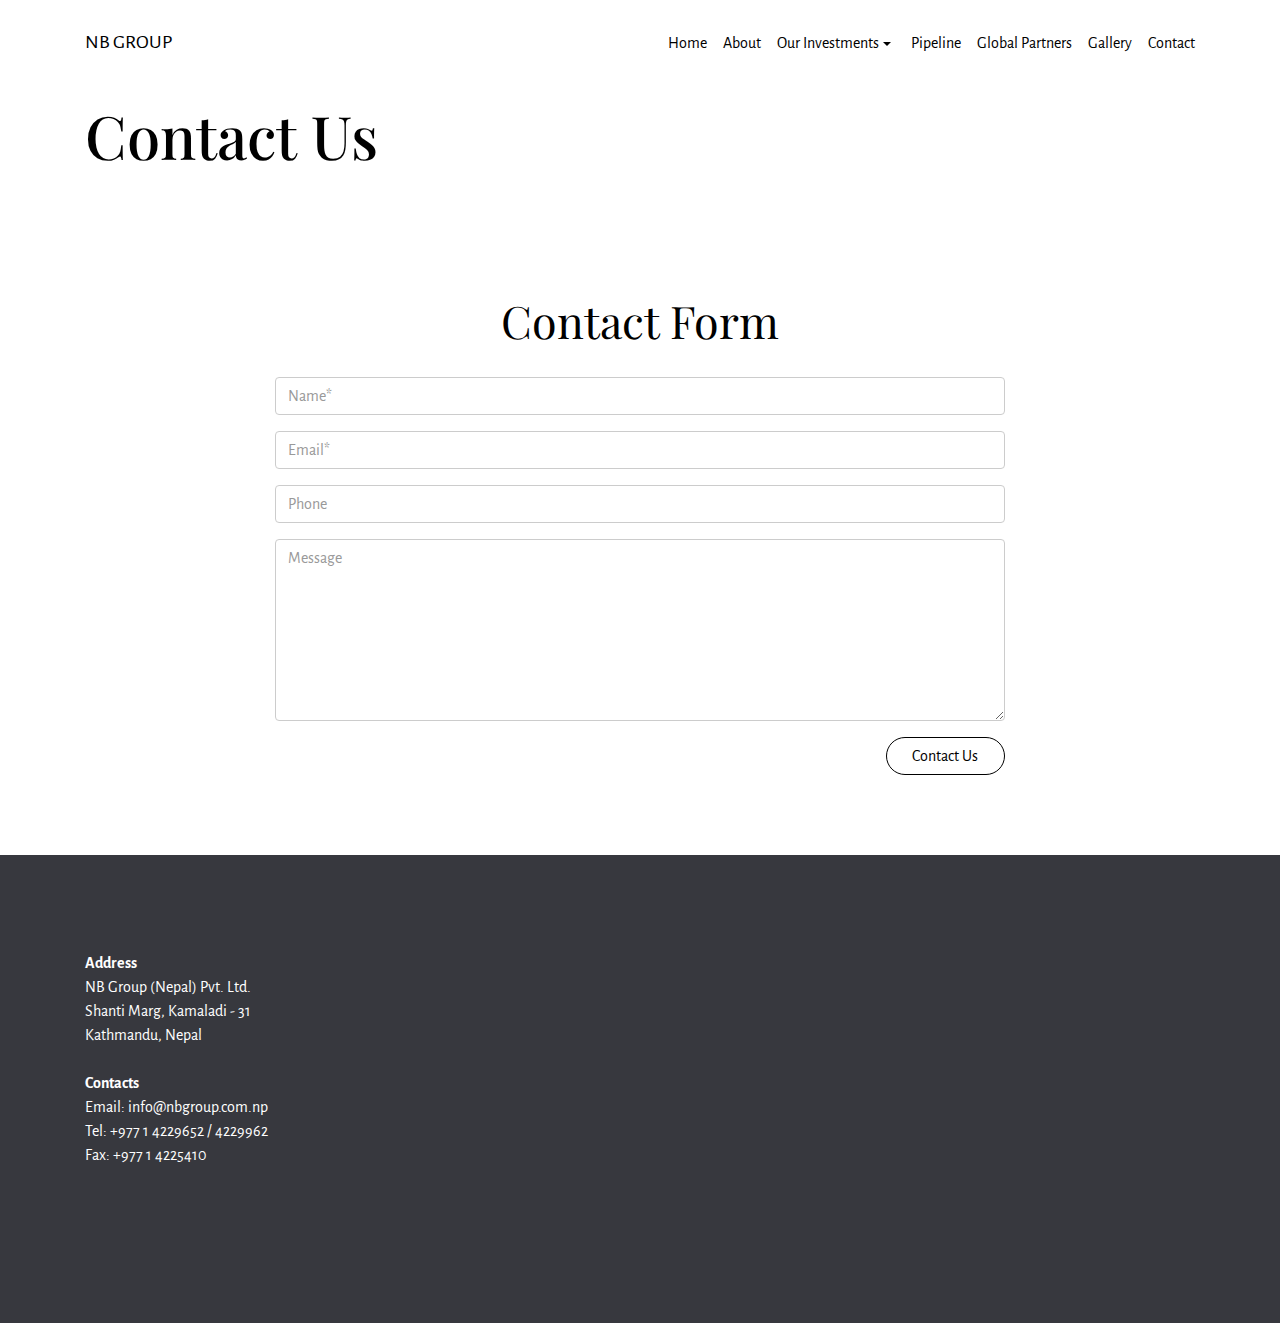
<file: contact.html>
<!DOCTYPE html>
<html  >
<head>
  <!-- Site made with Mobirise Website Builder v5.2.0, https://mobirise.com -->
  <meta charset="UTF-8">
  <meta http-equiv="X-UA-Compatible" content="IE=edge">
  <meta name="generator" content="Mobirise v5.2.0, mobirise.com">
  <meta name="viewport" content="width=device-width, initial-scale=1, minimum-scale=1">
  <link rel="shortcut icon" href="assets/images/logo.png" type="image/x-icon">
  <meta name="description" content="">
  
  
  <title>Contact</title>
  <link rel="stylesheet" href="https://fonts.googleapis.com/css?family=Playfair+Display:400,700&subset=latin,cyrillic">
  <link rel="stylesheet" href="https://fonts.googleapis.com/css?family=Alegreya+Sans:400,700&subset=latin,vietnamese,latin-ext">
  <link rel="stylesheet" href="assets/tether/tether.min.css">
  <link rel="stylesheet" href="assets/bootstrap/css/bootstrap.min.css">
  <link rel="stylesheet" href="assets/puritym/css/style.css">
  <link rel="stylesheet" href="assets/dropdown-menu/style.light.css">
  <link rel="preload" as="style" href="assets/mobirise/css/mbr-additional.css"><link rel="stylesheet" href="assets/mobirise/css/mbr-additional.css" type="text/css">
  
  
  
  
</head>
<body>
  
  <section id="dropdown-menu-1g" data-rv-view="182">

    <nav class="navbar navbar-dropdown navbar-fixed-top">

        <div class="container">

            <div class="navbar-brand">
                
                <a class="text-black" href="https://mobirise.com">NB GROUP</a>
            </div>

            <button class="navbar-toggler pull-xs-right hidden-md-up" type="button" data-toggle="collapse" data-target="#exCollapsingNavbar">
                <div class="hamburger-icon"></div>
            </button>

            <ul class="nav-dropdown collapse pull-xs-right navbar-toggleable-sm nav navbar-nav" id="exCollapsingNavbar"><li class="nav-item"><a class="nav-link link" href="index.html">Home</a></li><li class="nav-item"><a class="nav-link link" href="about.html">About</a></li><li class="nav-item dropdown"><a class="nav-link link dropdown-toggle" data-toggle="dropdown-submenu" href="https://mobirise.com/" aria-expanded="false">Our Investments</a><div class="dropdown-menu"><a class="dropdown-item" href="investments.html#msg-box1-i">Promoter Investments</a><a class="dropdown-item" href="investments.html#msg-box1-p">Associate Investments</a><a class="dropdown-item" href="investments.html#msg-box1-t">Past Investments</a></div></li><li class="nav-item dropdown"><a class="nav-link link" href="pipeline.html" aria-expanded="false">Pipeline</a></li><li class="nav-item"><a class="nav-link link" href="partners.html" aria-expanded="false">Global Partners</a></li><li class="nav-item"><a class="nav-link link" href="Gallery.html" aria-expanded="false">Gallery</a></li><li class="nav-item"><a class="nav-link link" href="contact.html" aria-expanded="false">Contact</a></li></ul>

        </div>

    </nav>

</section>

<section class="mbr-section mbr-section-small mbr-after-navbar" id="msg-box1-1i" data-rv-view="184" style="background-color: rgb(255, 255, 255); padding-top: 3rem; padding-bottom: 3rem;">
    

    <div class="container">
        <div class="row">
            
            <div>

                <div class="col-sm-8">
                    <h2 class="mbr-section-title h1">Contact Us</h2>
                    
                </div>                
                
            </div>
        </div>
    </div>
</section>

<section class="mbr-section mbr-section-small" id="form1-1j" data-rv-view="187" style="background-color: rgb(255, 255, 255); padding-top: 4.5rem; padding-bottom: 4.5rem;">
    
    <div class="container">
        <div class="row">
            <div class="col-sm-8 col-sm-offset-2" data-form-type="formoid">
                <h2 class="mbr-section-title display-3 text-xs-center">Contact Form</h2>

                <div data-form-alert="true"><div hidden="" data-form-alert-success="true">Thanks for filling out form!</div></div>
                <form action="https://mobirise.com/" method="post" data-form-title="Contact Form">
                    <input type="hidden" value="tJXZv+MkATncH9dD2ssgh2baBD5gxoTn/GxkKdcf+UpFvcQGiXP6NXUVRZh1onBFB4Rfm3fTW82riFUDaiBHWWTOxiV2JmsmmWzIecbbG6znpuIobCaY9Shjq+gLaLXU" data-form-email="true">
                    <div class="form-group">
                        <input type="text" class="form-control" name="name" required="" placeholder="Name*" data-form-field="Name">
                    </div>
                    <div class="form-group">
                        <input type="email" class="form-control" name="email" required="" placeholder="Email*" data-form-field="Email">
                    </div>
                    <div class="form-group">
                        <input type="tel" class="form-control" name="phone" placeholder="Phone" data-form-field="Phone">
                    </div>
                    <div class="form-group">
                        <textarea class="form-control" name="message" rows="7" placeholder="Message" data-form-field="Message"></textarea>
                    </div>
                    <div class="text-xs-right"><button type="submit" class="btn btn-secondary-outline">Contact Us</button></div>
                </form>
            </div>
        </div>
    </div>
</section>

<section class="mbr-section mbr-section-small mbr-footer" id="contacts2-1h" data-rv-view="196" style="background-color: rgb(55, 56, 62); padding-top: 6rem; padding-bottom: 4.5rem;">
    
    <div class="container">
        <div class="row">
            <div class="col-xs-12 col-md-3">
                <p><strong>Address</strong><br>NB Group (Nepal) Pvt. Ltd.<br>Shanti Marg, Kamaladi - 31<br>Kathmandu, Nepal<br><br>
<strong>Contacts</strong><br>
Email: info@nbgroup.com.np<br>Tel: +977 1 4229652 / 4229962<br>Fax: +977 1 4225410<br></p>
            </div>
            <div class="col-xs-12 col-md-3"></div>
            <div class="col-xs-12 col-md-6">
                <div class="mbr-map"><iframe frameborder="0" style="border:0" src="https://www.google.com/maps/embed?pb=!1m18!1m12!1m3!1d3532.3208660202818!2d85.31814231548607!3d27.707377732096628!2m3!1f0!2f0!3f0!3m2!1i1024!2i768!4f13.1!3m3!1m2!1s0x39eb194c8977b6c7%3A0x261d1e81f37af036!2sNB%20Group!5e0!3m2!1sen!2snp!4v1586278697516!5m2!1sen!2snp" allowfullscreen=""></iframe></div>
            </div>
        </div>
    </div>
</section>


<script src="assets/web/assets/jquery/jquery.min.js"></script>
  <script src="assets/tether/tether.min.js"></script>
  <script src="assets/web/assets/bootstrap4-migrate/bootstrap.min.js"></script>
  <script src="assets/smooth-scroll/smooth-scroll.js"></script>
  <script src="assets/puritym/js/script.js"></script>
  <script src="assets/dropdown-menu/script.js"></script>
  <script src="assets/formoid/formoid.min.js"></script>
  
  
  
</body>
</html>
</file>
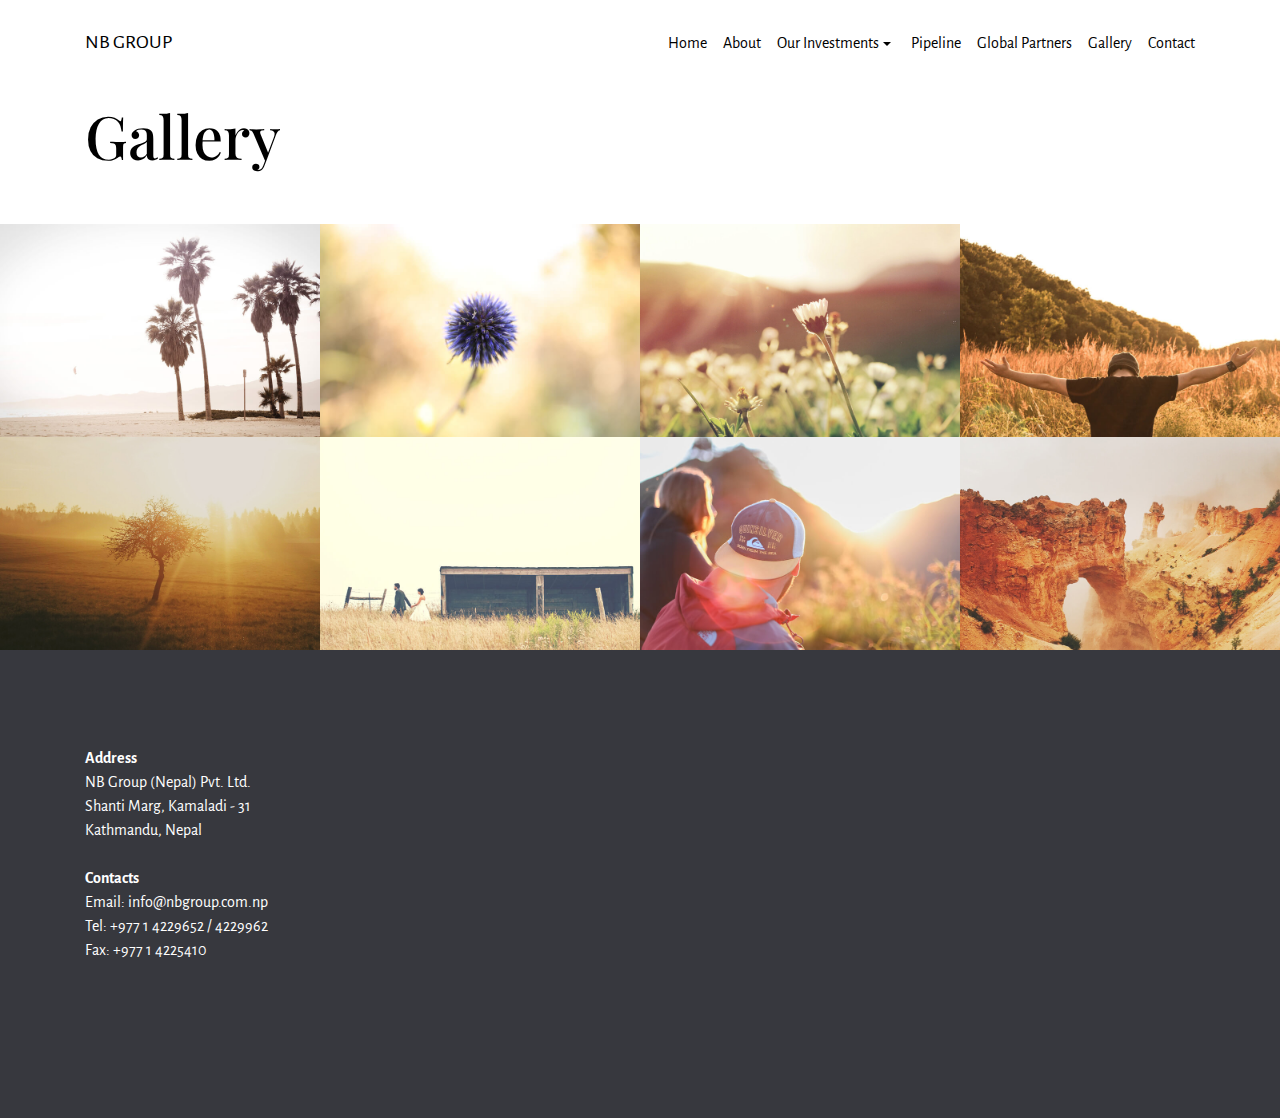
<file: Gallery.html>
<!DOCTYPE html>
<html  >
<head>
  <!-- Site made with Mobirise Website Builder v5.2.0, https://mobirise.com -->
  <meta charset="UTF-8">
  <meta http-equiv="X-UA-Compatible" content="IE=edge">
  <meta name="generator" content="Mobirise v5.2.0, mobirise.com">
  <meta name="viewport" content="width=device-width, initial-scale=1, minimum-scale=1">
  <link rel="shortcut icon" href="assets/images/logo.png" type="image/x-icon">
  <meta name="description" content="">
  
  
  <title>Gallery</title>
  <link rel="stylesheet" href="https://fonts.googleapis.com/css?family=Playfair+Display:400,700&subset=latin,cyrillic">
  <link rel="stylesheet" href="https://fonts.googleapis.com/css?family=Alegreya+Sans:400,700&subset=latin,vietnamese,latin-ext">
  <link rel="stylesheet" href="assets/tether/tether.min.css">
  <link rel="stylesheet" href="assets/bootstrap/css/bootstrap.min.css">
  <link rel="stylesheet" href="assets/puritym/css/style.css">
  <link rel="stylesheet" href="assets/dropdown-menu/style.light.css">
  <link rel="preload" as="style" href="assets/mobirise/css/mbr-additional.css"><link rel="stylesheet" href="assets/mobirise/css/mbr-additional.css" type="text/css">
  
  
  
  
</head>
<body>
  
  <section id="dropdown-menu-1b" data-rv-view="140">

    <nav class="navbar navbar-dropdown navbar-fixed-top">

        <div class="container">

            <div class="navbar-brand">
                
                <a class="text-black" href="https://mobirise.com">NB GROUP</a>
            </div>

            <button class="navbar-toggler pull-xs-right hidden-md-up" type="button" data-toggle="collapse" data-target="#exCollapsingNavbar">
                <div class="hamburger-icon"></div>
            </button>

            <ul class="nav-dropdown collapse pull-xs-right navbar-toggleable-sm nav navbar-nav" id="exCollapsingNavbar"><li class="nav-item"><a class="nav-link link" href="index.html">Home</a></li><li class="nav-item"><a class="nav-link link" href="about.html">About</a></li><li class="nav-item dropdown"><a class="nav-link link dropdown-toggle" data-toggle="dropdown-submenu" href="https://mobirise.com/" aria-expanded="false">Our Investments</a><div class="dropdown-menu"><a class="dropdown-item" href="investments.html#msg-box1-i">Promoter Investments</a><a class="dropdown-item" href="investments.html#msg-box1-p">Associate Investments</a><a class="dropdown-item" href="investments.html#msg-box1-t">Past Investments</a></div></li><li class="nav-item dropdown"><a class="nav-link link" href="pipeline.html" aria-expanded="false">Pipeline</a></li><li class="nav-item"><a class="nav-link link" href="partners.html" aria-expanded="false">Global Partners</a></li><li class="nav-item"><a class="nav-link link" href="Gallery.html" aria-expanded="false">Gallery</a></li><li class="nav-item"><a class="nav-link link" href="contact.html" aria-expanded="false">Contact</a></li></ul>

        </div>

    </nav>

</section>

<section class="mbr-section mbr-section-small mbr-after-navbar" id="msg-box1-1e" data-rv-view="142" style="background-color: rgb(255, 255, 255); padding-top: 3rem; padding-bottom: 3rem;">
    

    <div class="container">
        <div class="row">
            
            <div>

                <div class="col-sm-8">
                    <h2 class="mbr-section-title h1">Gallery</h2>
                    
                </div>                
                
            </div>
        </div>
    </div>
</section>

<section class="mbr-gallery mbr-section mbr-section-nopadding" id="gallery1-1d" data-rv-view="145" style="background-color: rgb(239, 239, 239); padding-top: 0rem; padding-bottom: 0rem;">
    <!-- Gallery -->
    <div>
        <div class=" mbr-gallery-layout-default">
            <div>
                <div>
                    <div class="mbr-gallery-item">
                        <a data-toggle="modal" href="#lb-gallery1-1d" data-slide-to="0">
                            <img src="assets/images/photo-3-small.jpg" alt="" title="">
                            <span class="icon fa fa-search-plus"></span>
                        </a>
                    </div><div class="mbr-gallery-item">
                        <a data-toggle="modal" href="#lb-gallery1-1d" data-slide-to="1">
                            <img src="assets/images/photo-4-small.jpg" alt="" title="">
                            <span class="icon fa fa-search-plus"></span>
                        </a>
                    </div><div class="mbr-gallery-item">
                        <a data-toggle="modal" href="#lb-gallery1-1d" data-slide-to="2">
                            <img src="assets/images/photo-5-small.jpg" alt="" title="">
                            <span class="icon fa fa-search-plus"></span>
                        </a>
                    </div><div class="mbr-gallery-item">
                        <a data-toggle="modal" href="#lb-gallery1-1d" data-slide-to="3">
                            <img src="assets/images/photo-7-small.jpg" alt="" title="">
                            <span class="icon fa fa-search-plus"></span>
                        </a>
                    </div><div class="mbr-gallery-item">
                        <a data-toggle="modal" href="#lb-gallery1-1d" data-slide-to="4">
                            <img src="assets/images/photo-8-small.jpg" alt="" title="">
                            <span class="icon fa fa-search-plus"></span>
                        </a>
                    </div><div class="mbr-gallery-item">
                        <a data-toggle="modal" href="#lb-gallery1-1d" data-slide-to="5">
                            <img src="assets/images/photo-11-small.jpg" alt="" title="">
                            <span class="icon fa fa-search-plus"></span>
                        </a>
                    </div><div class="mbr-gallery-item">
                        <a data-toggle="modal" href="#lb-gallery1-1d" data-slide-to="6">
                            <img src="assets/images/photo-12-small.jpg" alt="" title="">
                            <span class="icon fa fa-search-plus"></span>
                        </a>
                    </div><div class="mbr-gallery-item">
                        <a data-toggle="modal" href="#lb-gallery1-1d" data-slide-to="7">
                            <img src="assets/images/photo-13-small.jpg" alt="" title="">
                            <span class="icon fa fa-search-plus"></span>
                        </a>
                    </div>
                </div>
            </div>
            <div class="clearfix"></div>
        </div>
    </div>

    <!-- Lightbox -->
    <div data-app-prevent-settings="" class="mbr-slider modal fade carousel slide" tabindex="-1" data-keyboard="true" data-interval="false" id="lb-gallery1-1d">
        <div class="modal-dialog">
            <div class="modal-content">
                <div class="modal-body">
                    <ol class="carousel-indicators">
                        <li data-app-prevent-settings="" data-target="#lb-gallery1-1d" class=" active" data-slide-to="0"></li><li data-app-prevent-settings="" data-target="#lb-gallery1-1d" data-slide-to="1"></li><li data-app-prevent-settings="" data-target="#lb-gallery1-1d" data-slide-to="2"></li><li data-app-prevent-settings="" data-target="#lb-gallery1-1d" data-slide-to="3"></li><li data-app-prevent-settings="" data-target="#lb-gallery1-1d" data-slide-to="4"></li><li data-app-prevent-settings="" data-target="#lb-gallery1-1d" data-slide-to="5"></li><li data-app-prevent-settings="" data-target="#lb-gallery1-1d" data-slide-to="6"></li><li data-app-prevent-settings="" data-target="#lb-gallery1-1d" data-slide-to="7"></li>
                    </ol>
                    <div class="carousel-inner">
                        <div class="carousel-item active">
                            <img src="assets/images/photo-3.jpg" alt="" title="">
                        </div><div class="carousel-item">
                            <img src="assets/images/photo-4.jpg" alt="" title="">
                        </div><div class="carousel-item">
                            <img src="assets/images/photo-5.jpg" alt="" title="">
                        </div><div class="carousel-item">
                            <img src="assets/images/photo-7.jpg" alt="" title="">
                        </div><div class="carousel-item">
                            <img src="assets/images/photo-8.jpg" alt="" title="">
                        </div><div class="carousel-item">
                            <img src="assets/images/photo-11.jpg" alt="" title="">
                        </div><div class="carousel-item">
                            <img src="assets/images/photo-12.jpg" alt="" title="">
                        </div><div class="carousel-item">
                            <img src="assets/images/photo-13.jpg" alt="" title="">
                        </div>
                    </div>
                    <a class="left carousel-control" role="button" data-slide="prev" href="#lb-gallery1-1d">
                        <span class="icon-prev" aria-hidden="true"></span>
                        <span class="sr-only">Previous</span>
                    </a>
                    <a class="right carousel-control" role="button" data-slide="next" href="#lb-gallery1-1d">
                        <span class="icon-next" aria-hidden="true"></span>
                        <span class="sr-only">Next</span>
                    </a>

                    <a class="close" href="#" role="button" data-dismiss="modal">
                        <span aria-hidden="true">×</span>
                        <span class="sr-only">Close</span>
                    </a>
                </div>
            </div>
        </div>
    </div>
</section>

<section class="mbr-section mbr-section-small mbr-footer" id="contacts2-1c" data-rv-view="180" style="background-color: rgb(55, 56, 62); padding-top: 6rem; padding-bottom: 4.5rem;">
    
    <div class="container">
        <div class="row">
            <div class="col-xs-12 col-md-3">
                <p><strong>Address</strong><br>NB Group (Nepal) Pvt. Ltd.<br>Shanti Marg, Kamaladi - 31<br>Kathmandu, Nepal<br><br>
<strong>Contacts</strong><br>
Email: info@nbgroup.com.np<br>Tel: +977 1 4229652 / 4229962<br>Fax: +977 1 4225410<br></p>
            </div>
            <div class="col-xs-12 col-md-3"></div>
            <div class="col-xs-12 col-md-6">
                <div class="mbr-map"><iframe frameborder="0" style="border:0" src="https://www.google.com/maps/embed?pb=!1m18!1m12!1m3!1d3532.3208660202818!2d85.31814231548607!3d27.707377732096628!2m3!1f0!2f0!3f0!3m2!1i1024!2i768!4f13.1!3m3!1m2!1s0x39eb194c8977b6c7%3A0x261d1e81f37af036!2sNB%20Group!5e0!3m2!1sen!2snp!4v1586278697516!5m2!1sen!2snp" allowfullscreen=""></iframe></div>
            </div>
        </div>
    </div>
</section>


<script src="assets/web/assets/jquery/jquery.min.js"></script>
  <script src="assets/tether/tether.min.js"></script>
  <script src="assets/web/assets/bootstrap4-migrate/bootstrap.min.js"></script>
  <script src="assets/smooth-scroll/smooth-scroll.js"></script>
  <script src="assets/masonry/masonry.pkgd.min.js"></script>
  <script src="assets/imagesloaded/imagesloaded.pkgd.min.js"></script>
  <script src="assets/bootstrap-carousel-swipe/bootstrap-carousel-swipe.js"></script>
  <script src="assets/puritym/js/script.js"></script>
  <script src="assets/dropdown-menu/script.js"></script>
  <script src="assets/mobirise-gallery/script.js"></script>
  
  
  
</body>
</html>
</file>
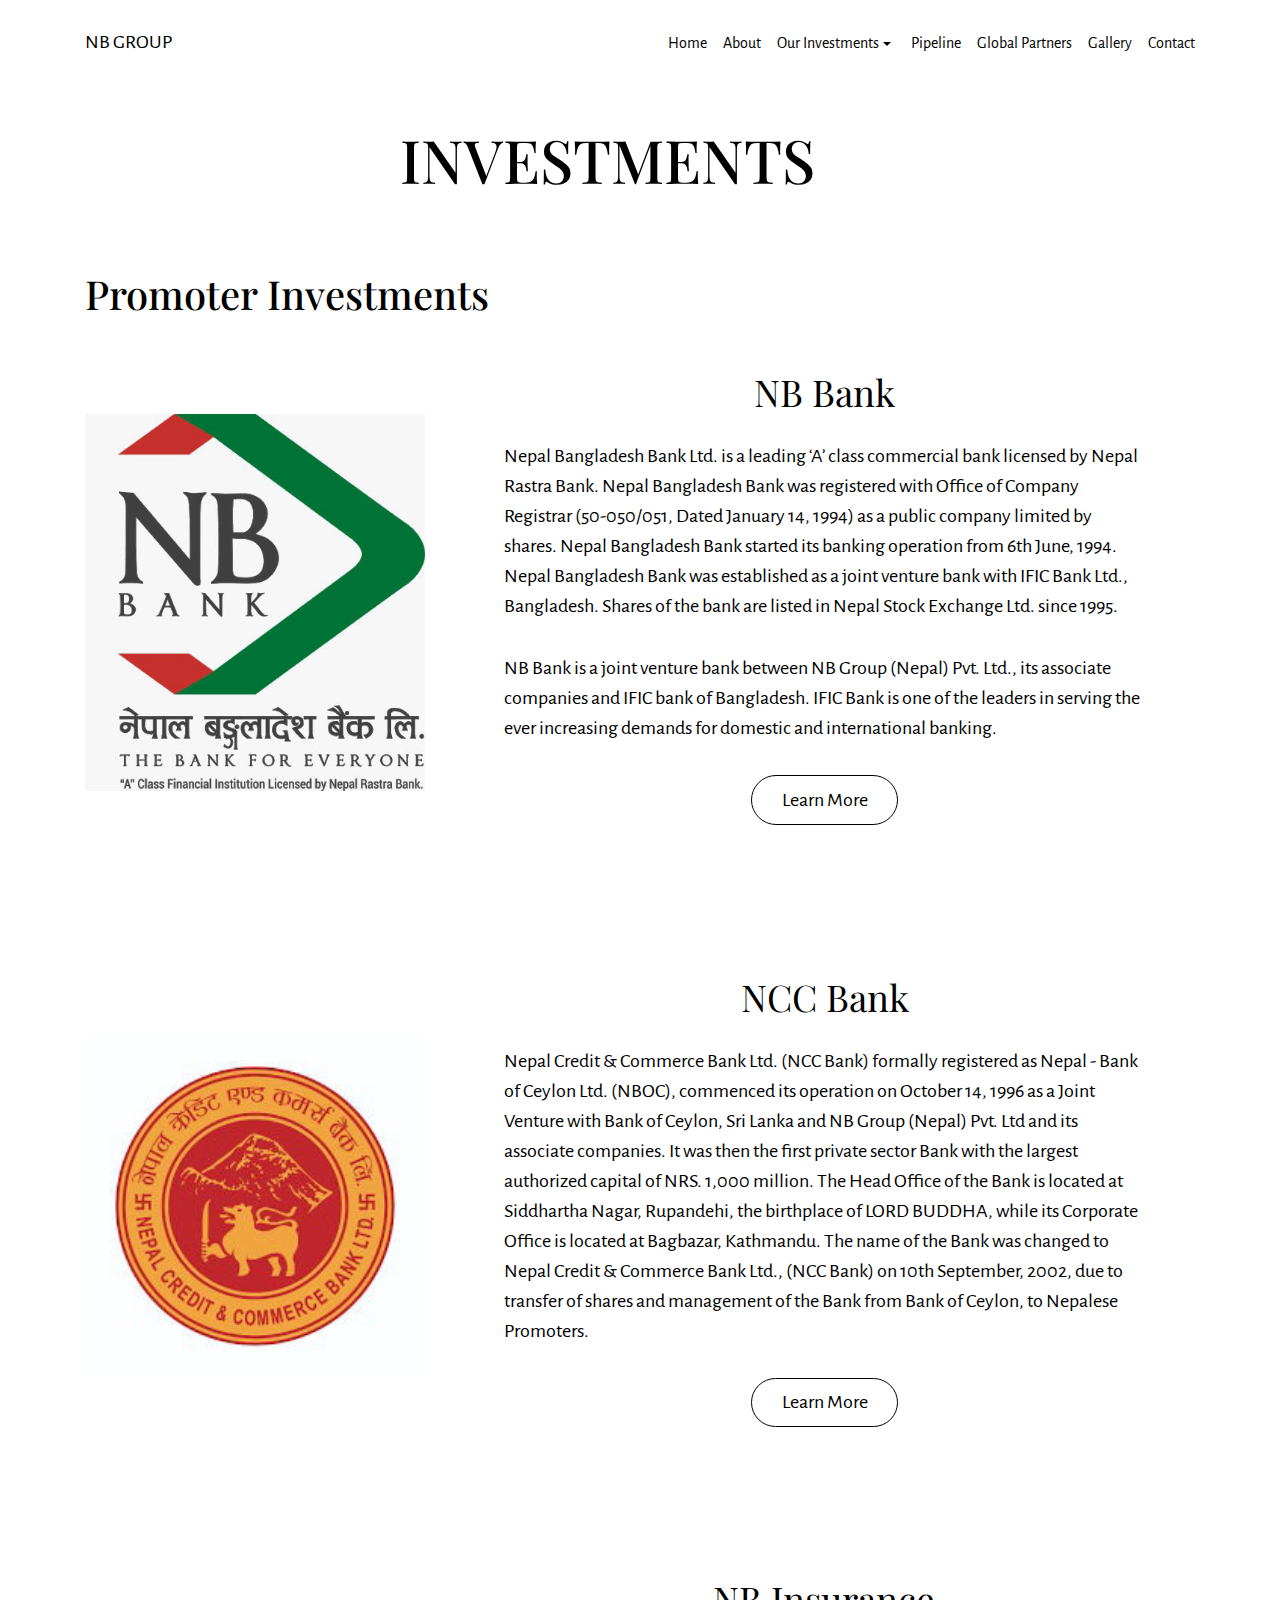
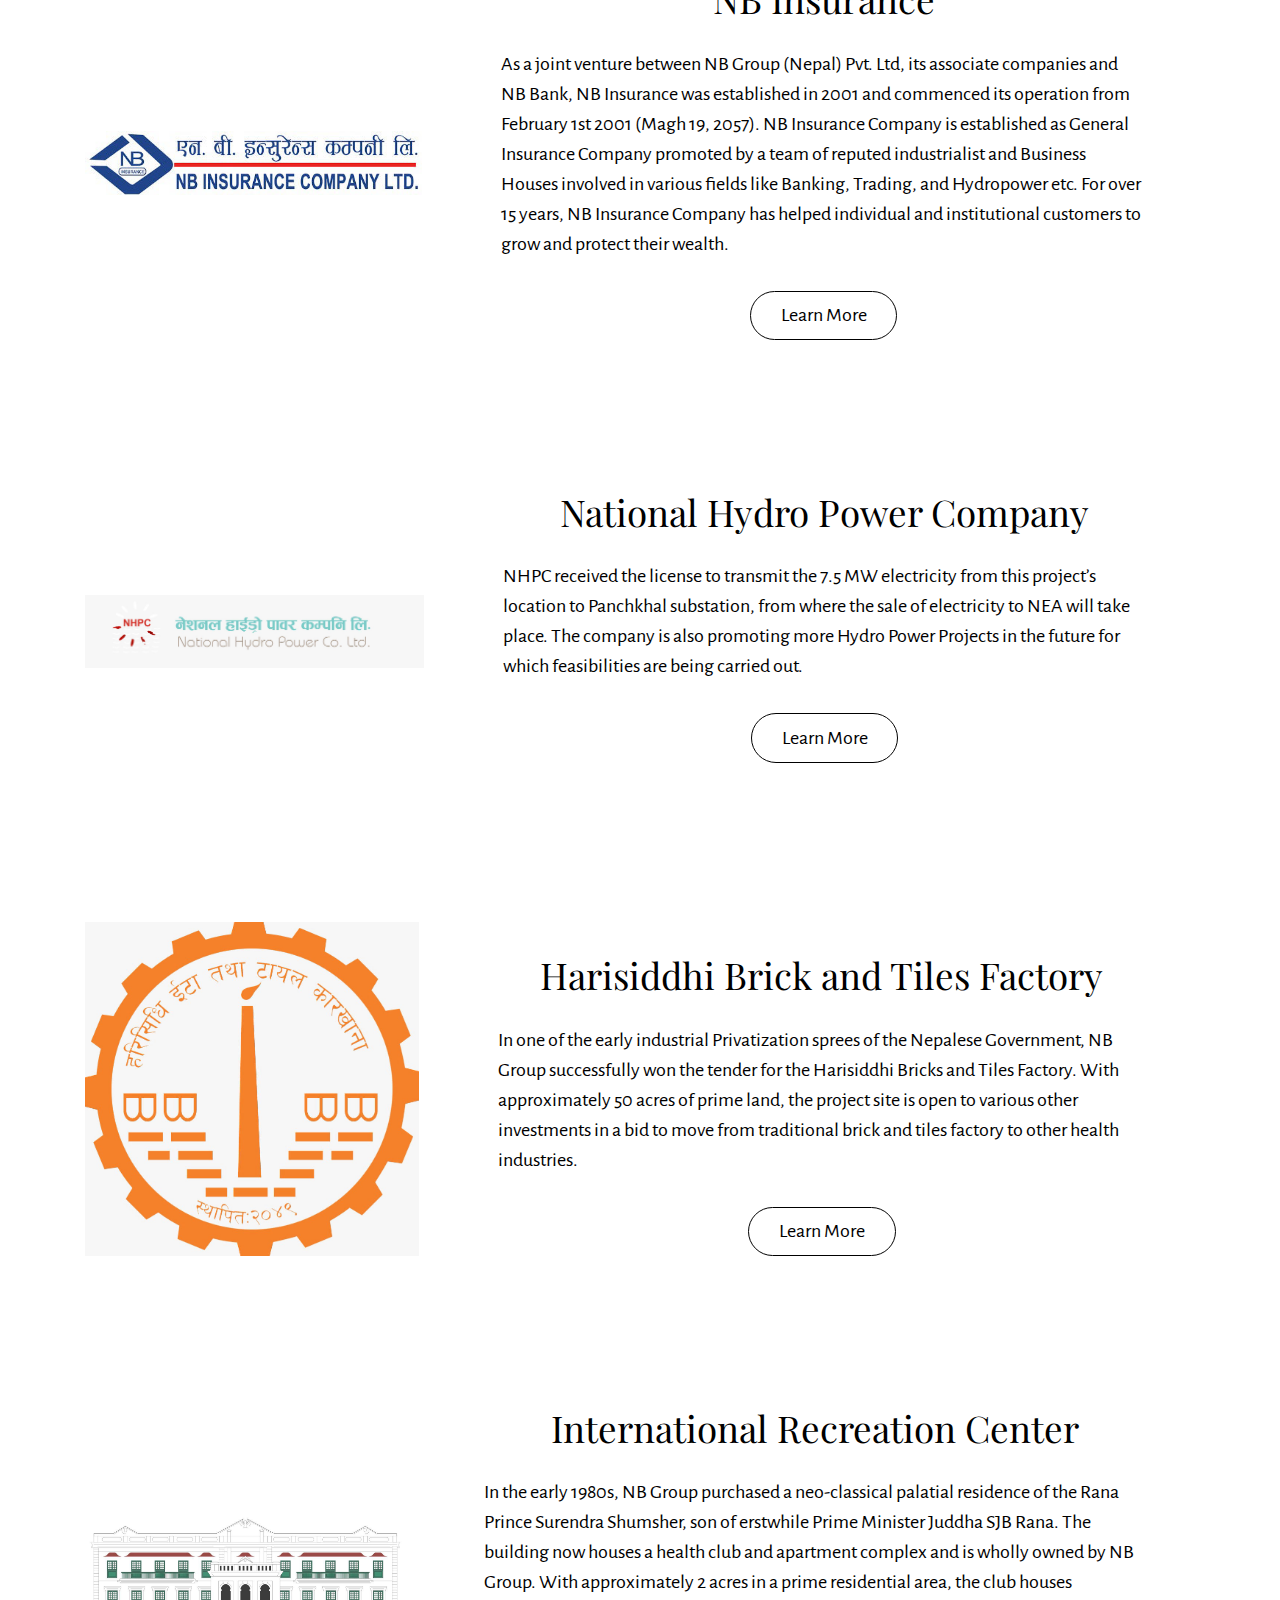
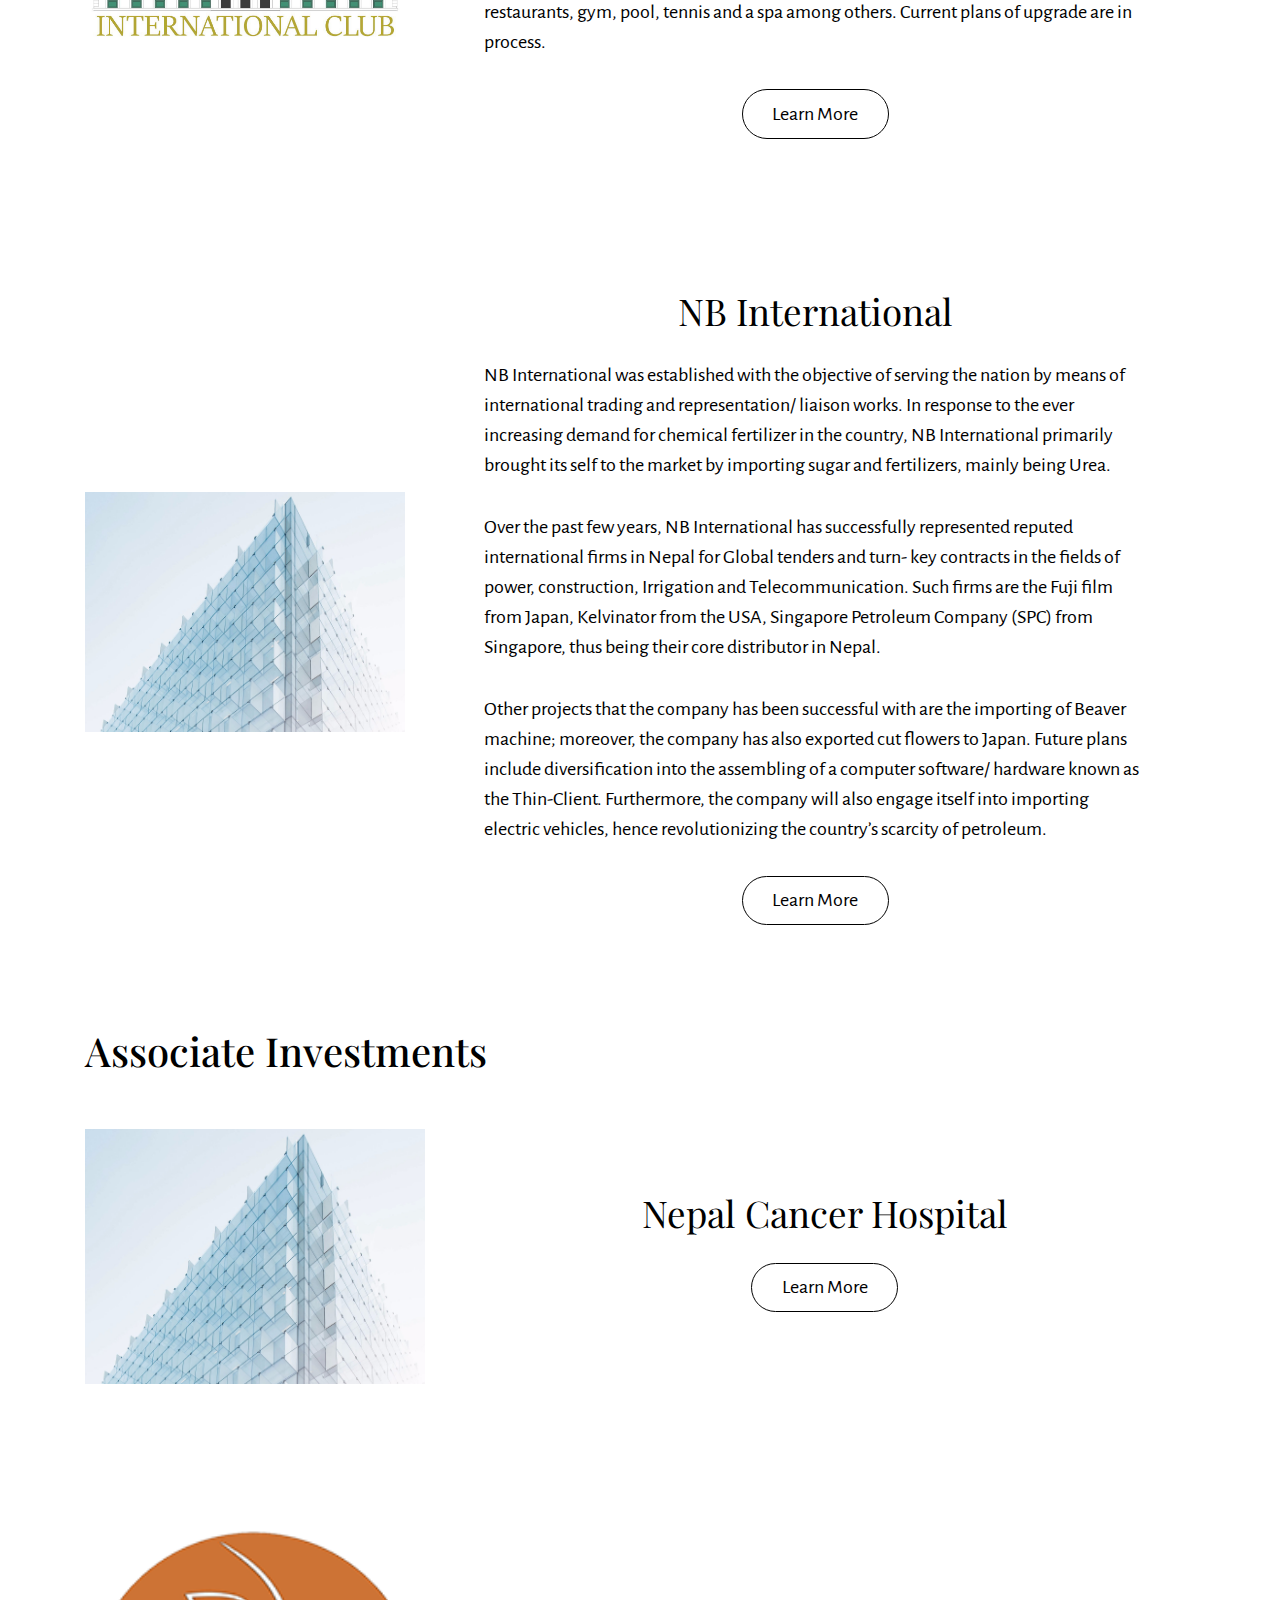
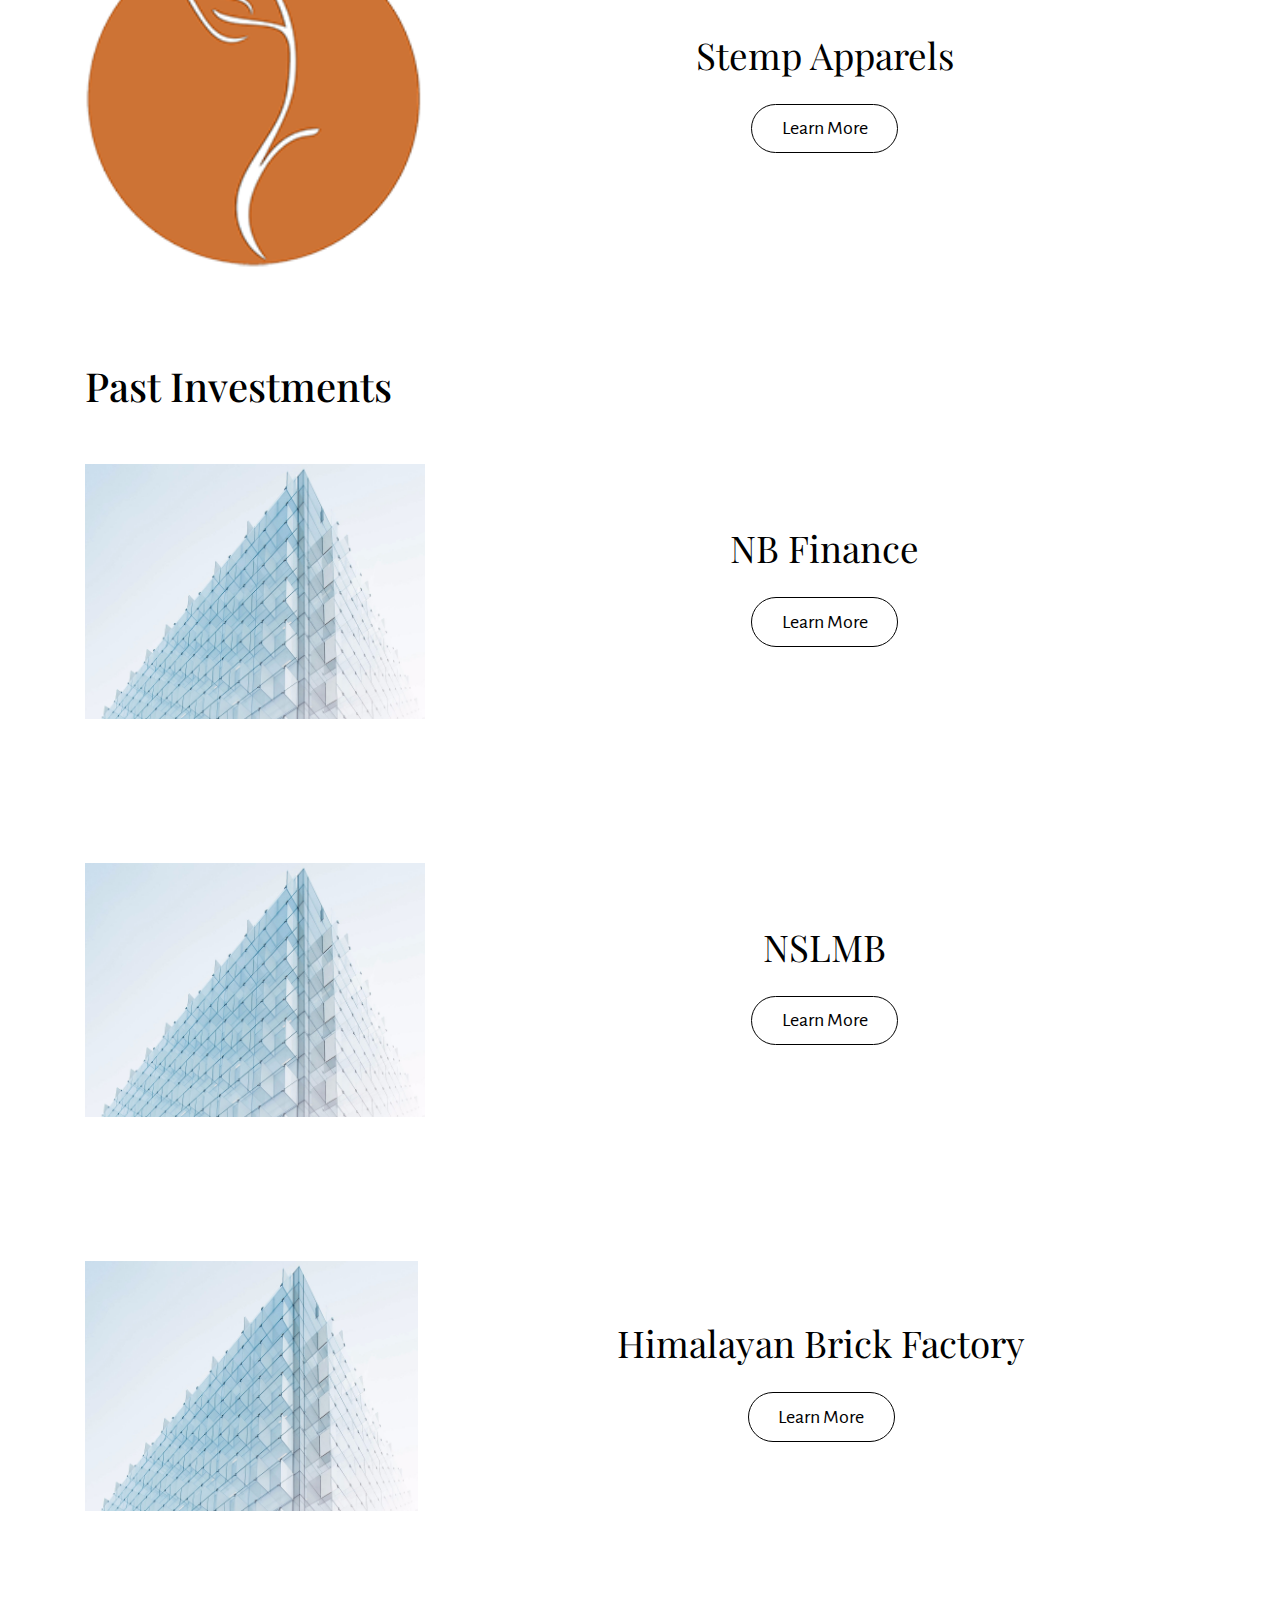
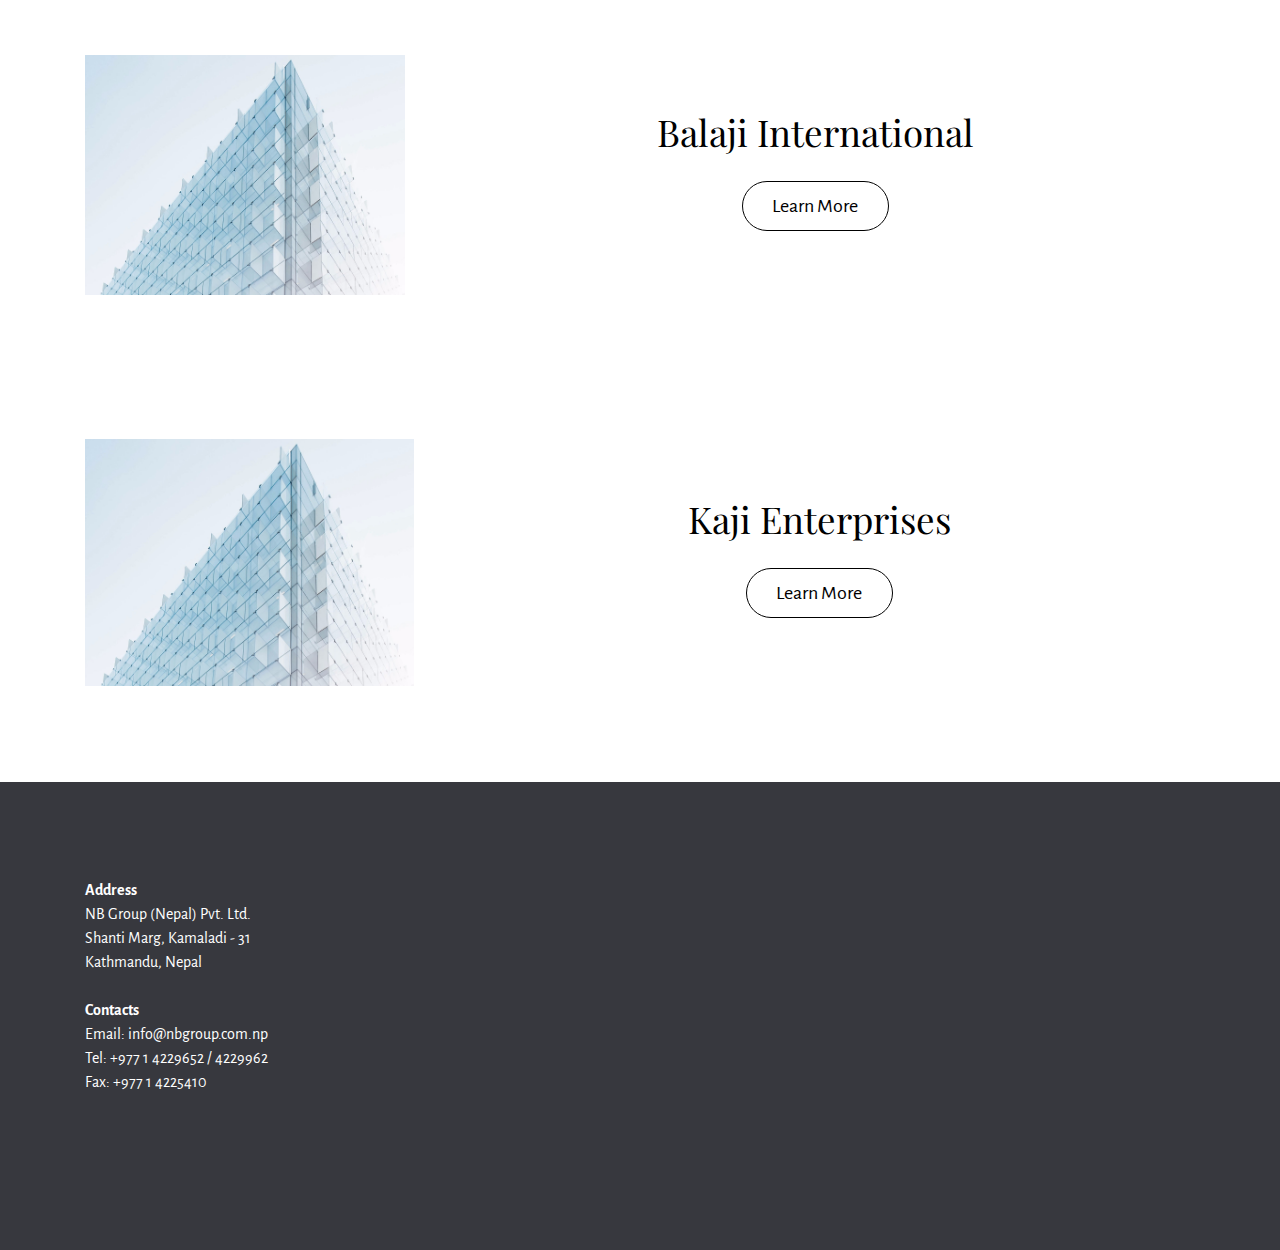
<file: investments.html>
<!DOCTYPE html>
<html  >
<head>
  <!-- Site made with Mobirise Website Builder v5.2.0, https://mobirise.com -->
  <meta charset="UTF-8">
  <meta http-equiv="X-UA-Compatible" content="IE=edge">
  <meta name="generator" content="Mobirise v5.2.0, mobirise.com">
  <meta name="viewport" content="width=device-width, initial-scale=1, minimum-scale=1">
  <link rel="shortcut icon" href="assets/images/logo.png" type="image/x-icon">
  <meta name="description" content="">
  
  
  <title>Investments</title>
  <link rel="stylesheet" href="https://fonts.googleapis.com/css?family=Playfair+Display:400,700&subset=latin,cyrillic">
  <link rel="stylesheet" href="https://fonts.googleapis.com/css?family=Alegreya+Sans:400,700&subset=latin,vietnamese,latin-ext">
  <link rel="stylesheet" href="assets/tether/tether.min.css">
  <link rel="stylesheet" href="assets/bootstrap/css/bootstrap.min.css">
  <link rel="stylesheet" href="assets/puritym/css/style.css">
  <link rel="stylesheet" href="assets/dropdown-menu/style.light.css">
  <link rel="preload" as="style" href="assets/mobirise/css/mbr-additional.css"><link rel="stylesheet" href="assets/mobirise/css/mbr-additional.css" type="text/css">
  
  
  
  
</head>
<body>
  
  <section id="dropdown-menu-4" data-rv-view="54">

    <nav class="navbar navbar-dropdown navbar-fixed-top">

        <div class="container">

            <div class="navbar-brand">
                
                <a class="text-black" href="https://mobirise.com">NB GROUP</a>
            </div>

            <button class="navbar-toggler pull-xs-right hidden-md-up" type="button" data-toggle="collapse" data-target="#exCollapsingNavbar">
                <div class="hamburger-icon"></div>
            </button>

            <ul class="nav-dropdown collapse pull-xs-right navbar-toggleable-sm nav navbar-nav" id="exCollapsingNavbar"><li class="nav-item"><a class="nav-link link" href="index.html">Home</a></li><li class="nav-item"><a class="nav-link link" href="about.html">About</a></li><li class="nav-item dropdown"><a class="nav-link link dropdown-toggle" data-toggle="dropdown-submenu" href="https://mobirise.com/" aria-expanded="false">Our Investments</a><div class="dropdown-menu"><a class="dropdown-item" href="investments.html#msg-box1-i">Promoter Investments</a><a class="dropdown-item" href="investments.html#msg-box1-p">Associate Investments</a><a class="dropdown-item" href="investments.html#msg-box1-t">Past Investments</a></div></li><li class="nav-item dropdown"><a class="nav-link link" href="pipeline.html" aria-expanded="false">Pipeline</a></li><li class="nav-item"><a class="nav-link link" href="partners.html" aria-expanded="false">Global Partners</a></li><li class="nav-item"><a class="nav-link link" href="Gallery.html" aria-expanded="false">Gallery</a></li><li class="nav-item"><a class="nav-link link" href="contact.html" aria-expanded="false">Contact</a></li></ul>

        </div>

    </nav>

</section>

<section class="mbr-section mbr-section-small mbr-after-navbar" id="msg-box2-h" data-rv-view="56" style="background-color: rgb(255, 255, 255); padding-top: 4.5rem; padding-bottom: 4.5rem;">
    

    <div class="container">
        <div class="row">
            
            <div>

                <div class="col-sm-8">
                    <h2 class="mbr-section-title h1">INVESTMENTS</h2>
                    
                </div>                
                
            </div>
        </div>
    </div>
</section>

<section class="mbr-section mbr-section-small" id="msg-box1-i" data-rv-view="59" style="background-color: rgb(255, 255, 255); padding-top: 0rem; padding-bottom: 0rem;">
    

    <div class="container">
        <div class="row">
            
            <div>

                <div class="col-sm-8">
                    <h2 class="mbr-section-title h1">Promoter Investments</h2>
                    
                </div>                
                
            </div>
        </div>
    </div>
</section>

<section class="mbr-section mbr-section-nopadding" id="msg-box4-f" data-rv-view="62" style="background-color: rgb(255, 255, 255); padding-top: 3rem; padding-bottom: 6rem;">
    
    <div class="container">
        <div class="row">
            <div class="col-xs-12 col-lg-9 mbr-table-cell-lg image-size" style="width: 12%;">
                <div class="mbr-figure"><img src="assets/images/nb-bank-462x512.jpg"></div>
            </div>
            <div class="col-xs-12 col-lg-3 mbr-inner-padding text-xs-center mbr-table-cell-lg">
                <h3 class="mbr-section-title display-4">NB Bank</h3>
                
                <div class="lead"><p>Nepal Bangladesh Bank Ltd. is a leading ‘A’ class commercial bank licensed by Nepal Rastra Bank. Nepal Bangladesh Bank was registered with Office of Company Registrar (50-050/051, Dated January 14, 1994) as a public company limited by shares. Nepal Bangladesh Bank started its banking operation from 6th June, 1994. Nepal Bangladesh Bank was established as a joint venture bank with IFIC Bank Ltd., Bangladesh. Shares of the bank are listed in Nepal Stock Exchange Ltd. since 1995.</p><p><span style="font-size: 1.25rem;">NB Bank is a joint venture bank between NB Group (Nepal) Pvt. Ltd., its associate companies and IFIC bank of Bangladesh. IFIC Bank is one of the leaders in serving the ever increasing demands for domestic and international banking.</span><br></p></div>
                <div><a class="btn btn-lg btn-black-outline btn-secondary-outline" href="http://nbbl.com.np/" target="_blank">Learn More</a></div>
            </div>
            
        </div>
    </div>
</section>

<section class="mbr-section mbr-section-nopadding" id="msg-box4-j" data-rv-view="65" style="background-color: rgb(255, 255, 255); padding-top: 3rem; padding-bottom: 6rem;">
    
    <div class="container">
        <div class="row">
            <div class="col-xs-12 col-lg-9 mbr-table-cell-lg image-size" style="width: 12%;">
                <div class="mbr-figure"><img src="assets/images/nepal-credit-225x225.jpg"></div>
            </div>
            <div class="col-xs-12 col-lg-3 mbr-inner-padding text-xs-center mbr-table-cell-lg">
                <h3 class="mbr-section-title display-4"><div><span style="color: inherit; font-size: 2.3rem;">NCC Bank</span><br></div></h3>
                
                <div class="lead"><p>Nepal Credit &amp; Commerce Bank Ltd. (NCC Bank) formally registered as Nepal - Bank of Ceylon Ltd. (NBOC), commenced its operation on October 14, 1996 as a Joint Venture with Bank of Ceylon, Sri Lanka and NB Group (Nepal) Pvt. Ltd and its associate companies. It was then the first private sector Bank with the largest authorized capital of NRS. 1,000 million. The Head Office of the Bank is located at Siddhartha Nagar, Rupandehi, the birthplace of LORD BUDDHA, while its Corporate Office is located at Bagbazar, Kathmandu. The name of the Bank was changed to Nepal Credit &amp; Commerce Bank Ltd., (NCC Bank) on 10th September, 2002, due to transfer of shares and management of the Bank from Bank of Ceylon, to Nepalese Promoters.</p></div>
                <div><a class="btn btn-lg btn-black-outline btn-secondary-outline" href="http://nccbank.com.np/" target="_blank">Learn More</a></div>
            </div>
            
        </div>
    </div>
</section>

<section class="mbr-section mbr-section-nopadding" id="msg-box4-k" data-rv-view="68" style="background-color: rgb(255, 255, 255); padding-top: 3rem; padding-bottom: 6rem;">
    
    <div class="container">
        <div class="row">
            <div class="col-xs-12 col-lg-9 mbr-table-cell-lg image-size" style="width: 12%;">
                <div class="mbr-figure"><img src="assets/images/nb-insurance-509x99.jpg"></div>
            </div>
            <div class="col-xs-12 col-lg-3 mbr-inner-padding text-xs-center mbr-table-cell-lg">
                <h3 class="mbr-section-title display-4">NB Insurance</h3>
                
                <div class="lead"><p>As a joint venture between NB Group (Nepal) Pvt. Ltd, its associate companies and NB Bank, NB Insurance was established in 2001 and commenced its operation from February 1st 2001 (Magh 19, 2057). NB Insurance Company is established as General Insurance Company promoted by a team of reputed industrialist and Business Houses involved in various fields like Banking, Trading, and Hydropower etc. For over 15 years, NB Insurance Company has helped individual and institutional customers to grow and protect their wealth.&nbsp;</p></div>
                <div><a class="btn btn-lg btn-black-outline btn-secondary-outline" href="http://nbinsurance.com.np/" target="_blank">Learn More</a></div>
            </div>
            
        </div>
    </div>
</section>

<section class="mbr-section mbr-section-nopadding" id="msg-box4-l" data-rv-view="71" style="background-color: rgb(255, 255, 255); padding-top: 3rem; padding-bottom: 6rem;">
    
    <div class="container">
        <div class="row">
            <div class="col-xs-12 col-lg-9 mbr-table-cell-lg image-size" style="width: 12%;">
                <div class="mbr-figure"><img src="assets/images/national-hydro-1400x298.jpg"></div>
            </div>
            <div class="col-xs-12 col-lg-3 mbr-inner-padding text-xs-center mbr-table-cell-lg">
                <h3 class="mbr-section-title display-4">National Hydro Power Company</h3>
                
                <div class="lead"><p>NHPC received the license to transmit the 7.5 MW electricity from this project’s location to Panchkhal substation, from where the sale of electricity to NEA will take place. The company is also promoting more Hydro Power Projects in the future for which feasibilities are being carried out.</p></div>
                <div><a class="btn btn-lg btn-black-outline btn-secondary-outline" href="http://nbbl.com.np/" target="_blank">Learn More</a></div>
            </div>
            
        </div>
    </div>
</section>

<section class="mbr-section mbr-section-nopadding" id="msg-box4-m" data-rv-view="74" style="background-color: rgb(255, 255, 255); padding-top: 3rem; padding-bottom: 6rem;">
    
    <div class="container">
        <div class="row">
            <div class="col-xs-12 col-lg-9 mbr-table-cell-lg image-size" style="width: 12%;">
                <div class="mbr-figure"><img src="assets/images/hbtf-907x907.jpg"></div>
            </div>
            <div class="col-xs-12 col-lg-3 mbr-inner-padding text-xs-center mbr-table-cell-lg">
                <h3 class="mbr-section-title display-4"><div><br></div><div>Harisiddhi Brick and Tiles Factory</div></h3>
                
                <div class="lead"><p>In one of the early industrial Privatization sprees of the Nepalese Government, NB Group successfully won the tender for the Harisiddhi Bricks and Tiles Factory. With approximately 50 acres of prime land, the project site is open to various other investments in a bid to move from traditional brick and tiles factory to other health industries.</p></div>
                <div><a class="btn btn-lg btn-black-outline btn-secondary-outline" href="http://nbbl.com.np/" target="_blank">Learn More</a></div>
            </div>
            
        </div>
    </div>
</section>

<section class="mbr-section mbr-section-nopadding" id="msg-box4-n" data-rv-view="77" style="background-color: rgb(255, 255, 255); padding-top: 3rem; padding-bottom: 6rem;">
    
    <div class="container">
        <div class="row">
            <div class="col-xs-12 col-lg-9 mbr-table-cell-lg image-size" style="width: 12%;">
                <div class="mbr-figure"><img src="assets/images/intl-club-1268x526.jpg"></div>
            </div>
            <div class="col-xs-12 col-lg-3 mbr-inner-padding text-xs-center mbr-table-cell-lg">
                <h3 class="mbr-section-title display-4"><div><span style="color: inherit; font-size: 2.3rem;">International Recreation Center</span><br></div></h3>
                
                <div class="lead"><p>In the early 1980s, NB Group purchased a neo-classical palatial residence of the Rana Prince Surendra Shumsher, son of erstwhile Prime Minister Juddha SJB Rana. The building now houses a health club and apartment complex and is wholly owned by NB Group. With approximately 2 acres in a prime residential area, the club houses restaurants, gym, pool, tennis and a spa among others. Current plans of upgrade are in process.</p></div>
                <div><a class="btn btn-lg btn-black-outline btn-secondary-outline" href="http://nbbl.com.np/" target="_blank">Learn More</a></div>
            </div>
            
        </div>
    </div>
</section>

<section class="mbr-section mbr-section-nopadding" id="msg-box4-o" data-rv-view="80" style="background-color: rgb(255, 255, 255); padding-top: 3rem; padding-bottom: 6rem;">
    
    <div class="container">
        <div class="row">
            <div class="col-xs-12 col-lg-9 mbr-table-cell-lg image-size" style="width: 12%;">
                <div class="mbr-figure"><img src="assets/images/joel-filipe-ju9vazdgmzs-unsplash-1400x1336.jpeg"></div>
            </div>
            <div class="col-xs-12 col-lg-3 mbr-inner-padding text-xs-center mbr-table-cell-lg">
                <h3 class="mbr-section-title display-4">NB International</h3>
                
                <div class="lead"><p>NB International was established with the objective of serving the nation by means of international trading and representation/ liaison works. In response to the ever increasing demand for chemical fertilizer in the country, NB International primarily brought its self to the market by importing sugar and fertilizers, mainly being Urea.</p><p><span style="font-size: 1.25rem;">Over the past few years, NB International has successfully represented reputed international firms in Nepal for Global tenders and turn- key contracts in the fields of power, construction, Irrigation and Telecommunication. Such firms are the Fuji film from Japan, Kelvinator from the USA, Singapore Petroleum Company (SPC) from Singapore, thus being their core distributor in Nepal.</span><br></p><p><span style="font-size: 1.25rem;">Other projects that the company has been successful with are the importing of Beaver machine; moreover, the company has also exported cut flowers to Japan. Future plans include diversification into the assembling of a computer software/ hardware known as the Thin-Client. Furthermore, the company will also engage itself into importing electric vehicles, hence revolutionizing the country’s scarcity of petroleum.</span></p></div>
                <div><a class="btn btn-lg btn-black-outline btn-secondary-outline" href="http://nbbl.com.np/" target="_blank">Learn More</a></div>
            </div>
            
        </div>
    </div>
</section>

<section class="mbr-section mbr-section-small" id="msg-box1-p" data-rv-view="83" style="background-color: rgb(255, 255, 255); padding-top: 0rem; padding-bottom: 0rem;">
    

    <div class="container">
        <div class="row">
            
            <div>

                <div class="col-sm-8">
                    <h2 class="mbr-section-title h1">Associate Investments</h2>
                    
                </div>                
                
            </div>
        </div>
    </div>
</section>

<section class="mbr-section mbr-section-nopadding" id="msg-box4-q" data-rv-view="86" style="background-color: rgb(255, 255, 255); padding-top: 3rem; padding-bottom: 6rem;">
    
    <div class="container">
        <div class="row">
            <div class="col-xs-12 col-lg-9 mbr-table-cell-lg image-size" style="width: 12%;">
                <div class="mbr-figure"><img src="assets/images/joel-filipe-ju9vazdgmzs-unsplash-1400x1336.jpeg"></div>
            </div>
            <div class="col-xs-12 col-lg-3 mbr-inner-padding text-xs-center mbr-table-cell-lg">
                <h3 class="mbr-section-title display-4">Nepal Cancer Hospital</h3>
                
                <div class="lead"></div>
                <div><a class="btn btn-lg btn-black-outline btn-secondary-outline" href="http://nbbl.com.np/" target="_blank">Learn More</a></div>
            </div>
            
        </div>
    </div>
</section>

<section class="mbr-section mbr-section-nopadding" id="msg-box4-r" data-rv-view="89" style="background-color: rgb(255, 255, 255); padding-top: 3rem; padding-bottom: 6rem;">
    
    <div class="container">
        <div class="row">
            <div class="col-xs-12 col-lg-9 mbr-table-cell-lg image-size" style="width: 12%;">
                <div class="mbr-figure"><img src="assets/images/stemp-200x200.png"></div>
            </div>
            <div class="col-xs-12 col-lg-3 mbr-inner-padding text-xs-center mbr-table-cell-lg">
                <h3 class="mbr-section-title display-4">Stemp Apparels</h3>
                
                <div class="lead"></div>
                <div><a class="btn btn-lg btn-black-outline btn-secondary-outline" href="http://nbbl.com.np/" target="_blank">Learn More</a></div>
            </div>
            
        </div>
    </div>
</section>

<section class="mbr-section mbr-section-small" id="msg-box1-t" data-rv-view="92" style="background-color: rgb(255, 255, 255); padding-top: 0rem; padding-bottom: 0rem;">
    

    <div class="container">
        <div class="row">
            
            <div>

                <div class="col-sm-8">
                    <h2 class="mbr-section-title h1">Past Investments</h2>
                    
                </div>                
                
            </div>
        </div>
    </div>
</section>

<section class="mbr-section mbr-section-nopadding" id="msg-box4-u" data-rv-view="95" style="background-color: rgb(255, 255, 255); padding-top: 3rem; padding-bottom: 6rem;">
    
    <div class="container">
        <div class="row">
            <div class="col-xs-12 col-lg-9 mbr-table-cell-lg image-size" style="width: 12%;">
                <div class="mbr-figure"><img src="assets/images/joel-filipe-ju9vazdgmzs-unsplash-1400x1336.jpeg"></div>
            </div>
            <div class="col-xs-12 col-lg-3 mbr-inner-padding text-xs-center mbr-table-cell-lg">
                <h3 class="mbr-section-title display-4">NB Finance</h3>
                
                <div class="lead"></div>
                <div><a class="btn btn-lg btn-black-outline btn-secondary-outline" href="http://nbbl.com.np/" target="_blank">Learn More</a></div>
            </div>
            
        </div>
    </div>
</section>

<section class="mbr-section mbr-section-nopadding" id="msg-box4-v" data-rv-view="98" style="background-color: rgb(255, 255, 255); padding-top: 3rem; padding-bottom: 6rem;">
    
    <div class="container">
        <div class="row">
            <div class="col-xs-12 col-lg-9 mbr-table-cell-lg image-size" style="width: 12%;">
                <div class="mbr-figure"><img src="assets/images/joel-filipe-ju9vazdgmzs-unsplash-1400x1336.jpeg"></div>
            </div>
            <div class="col-xs-12 col-lg-3 mbr-inner-padding text-xs-center mbr-table-cell-lg">
                <h3 class="mbr-section-title display-4">NSLMB</h3>
                
                <div class="lead"></div>
                <div><a class="btn btn-lg btn-black-outline btn-secondary-outline" href="http://nbbl.com.np/" target="_blank">Learn More</a></div>
            </div>
            
        </div>
    </div>
</section>

<section class="mbr-section mbr-section-nopadding" id="msg-box4-w" data-rv-view="101" style="background-color: rgb(255, 255, 255); padding-top: 3rem; padding-bottom: 6rem;">
    
    <div class="container">
        <div class="row">
            <div class="col-xs-12 col-lg-9 mbr-table-cell-lg image-size" style="width: 12%;">
                <div class="mbr-figure"><img src="assets/images/joel-filipe-ju9vazdgmzs-unsplash-1400x1336.jpeg"></div>
            </div>
            <div class="col-xs-12 col-lg-3 mbr-inner-padding text-xs-center mbr-table-cell-lg">
                <h3 class="mbr-section-title display-4"><div><span style="color: inherit; font-size: 2.3rem;">Himalayan Brick Factory</span><br></div></h3>
                
                <div class="lead"></div>
                <div><a class="btn btn-lg btn-black-outline btn-secondary-outline" href="http://nbbl.com.np/" target="_blank">Learn More</a></div>
            </div>
            
        </div>
    </div>
</section>

<section class="mbr-section mbr-section-nopadding" id="msg-box4-x" data-rv-view="104" style="background-color: rgb(255, 255, 255); padding-top: 3rem; padding-bottom: 6rem;">
    
    <div class="container">
        <div class="row">
            <div class="col-xs-12 col-lg-9 mbr-table-cell-lg image-size" style="width: 12%;">
                <div class="mbr-figure"><img src="assets/images/joel-filipe-ju9vazdgmzs-unsplash-1400x1336.jpeg"></div>
            </div>
            <div class="col-xs-12 col-lg-3 mbr-inner-padding text-xs-center mbr-table-cell-lg">
                <h3 class="mbr-section-title display-4">Balaji International</h3>
                
                <div class="lead"></div>
                <div><a class="btn btn-lg btn-black-outline btn-secondary-outline" href="http://nbbl.com.np/" target="_blank">Learn More</a></div>
            </div>
            
        </div>
    </div>
</section>

<section class="mbr-section mbr-section-nopadding" id="msg-box4-y" data-rv-view="107" style="background-color: rgb(255, 255, 255); padding-top: 3rem; padding-bottom: 6rem;">
    
    <div class="container">
        <div class="row">
            <div class="col-xs-12 col-lg-9 mbr-table-cell-lg image-size" style="width: 12%;">
                <div class="mbr-figure"><img src="assets/images/joel-filipe-ju9vazdgmzs-unsplash-1400x1336.jpeg"></div>
            </div>
            <div class="col-xs-12 col-lg-3 mbr-inner-padding text-xs-center mbr-table-cell-lg">
                <h3 class="mbr-section-title display-4"><div><span style="color: inherit; font-size: 2.3rem;">Kaji Enterprises</span><br></div></h3>
                
                <div class="lead"></div>
                <div><a class="btn btn-lg btn-black-outline btn-secondary-outline" href="http://nbbl.com.np/" target="_blank">Learn More</a></div>
            </div>
            
        </div>
    </div>
</section>

<section class="mbr-section mbr-section-small mbr-footer" id="contacts2-5" data-rv-view="110" style="background-color: rgb(55, 56, 62); padding-top: 6rem; padding-bottom: 4.5rem;">
    
    <div class="container">
        <div class="row">
            <div class="col-xs-12 col-md-3">
                <p><strong>Address</strong><br>NB Group (Nepal) Pvt. Ltd.<br>Shanti Marg, Kamaladi - 31<br>Kathmandu, Nepal<br><br>
<strong>Contacts</strong><br>
Email: info@nbgroup.com.np<br>Tel: +977 1 4229652 / 4229962<br>Fax: +977 1 4225410<br></p>
            </div>
            <div class="col-xs-12 col-md-3"></div>
            <div class="col-xs-12 col-md-6">
                <div class="mbr-map"><iframe frameborder="0" style="border:0" src="https://www.google.com/maps/embed?pb=!1m18!1m12!1m3!1d3532.3208660202818!2d85.31814231548607!3d27.707377732096628!2m3!1f0!2f0!3f0!3m2!1i1024!2i768!4f13.1!3m3!1m2!1s0x39eb194c8977b6c7%3A0x261d1e81f37af036!2sNB%20Group!5e0!3m2!1sen!2snp!4v1586278697516!5m2!1sen!2snp" allowfullscreen=""></iframe></div>
            </div>
        </div>
    </div>
</section>


<script src="assets/web/assets/jquery/jquery.min.js"></script>
  <script src="assets/tether/tether.min.js"></script>
  <script src="assets/web/assets/bootstrap4-migrate/bootstrap.min.js"></script>
  <script src="assets/smooth-scroll/smooth-scroll.js"></script>
  <script src="assets/puritym/js/script.js"></script>
  <script src="assets/dropdown-menu/script.js"></script>
  
  
  
</body>
</html>
</file>
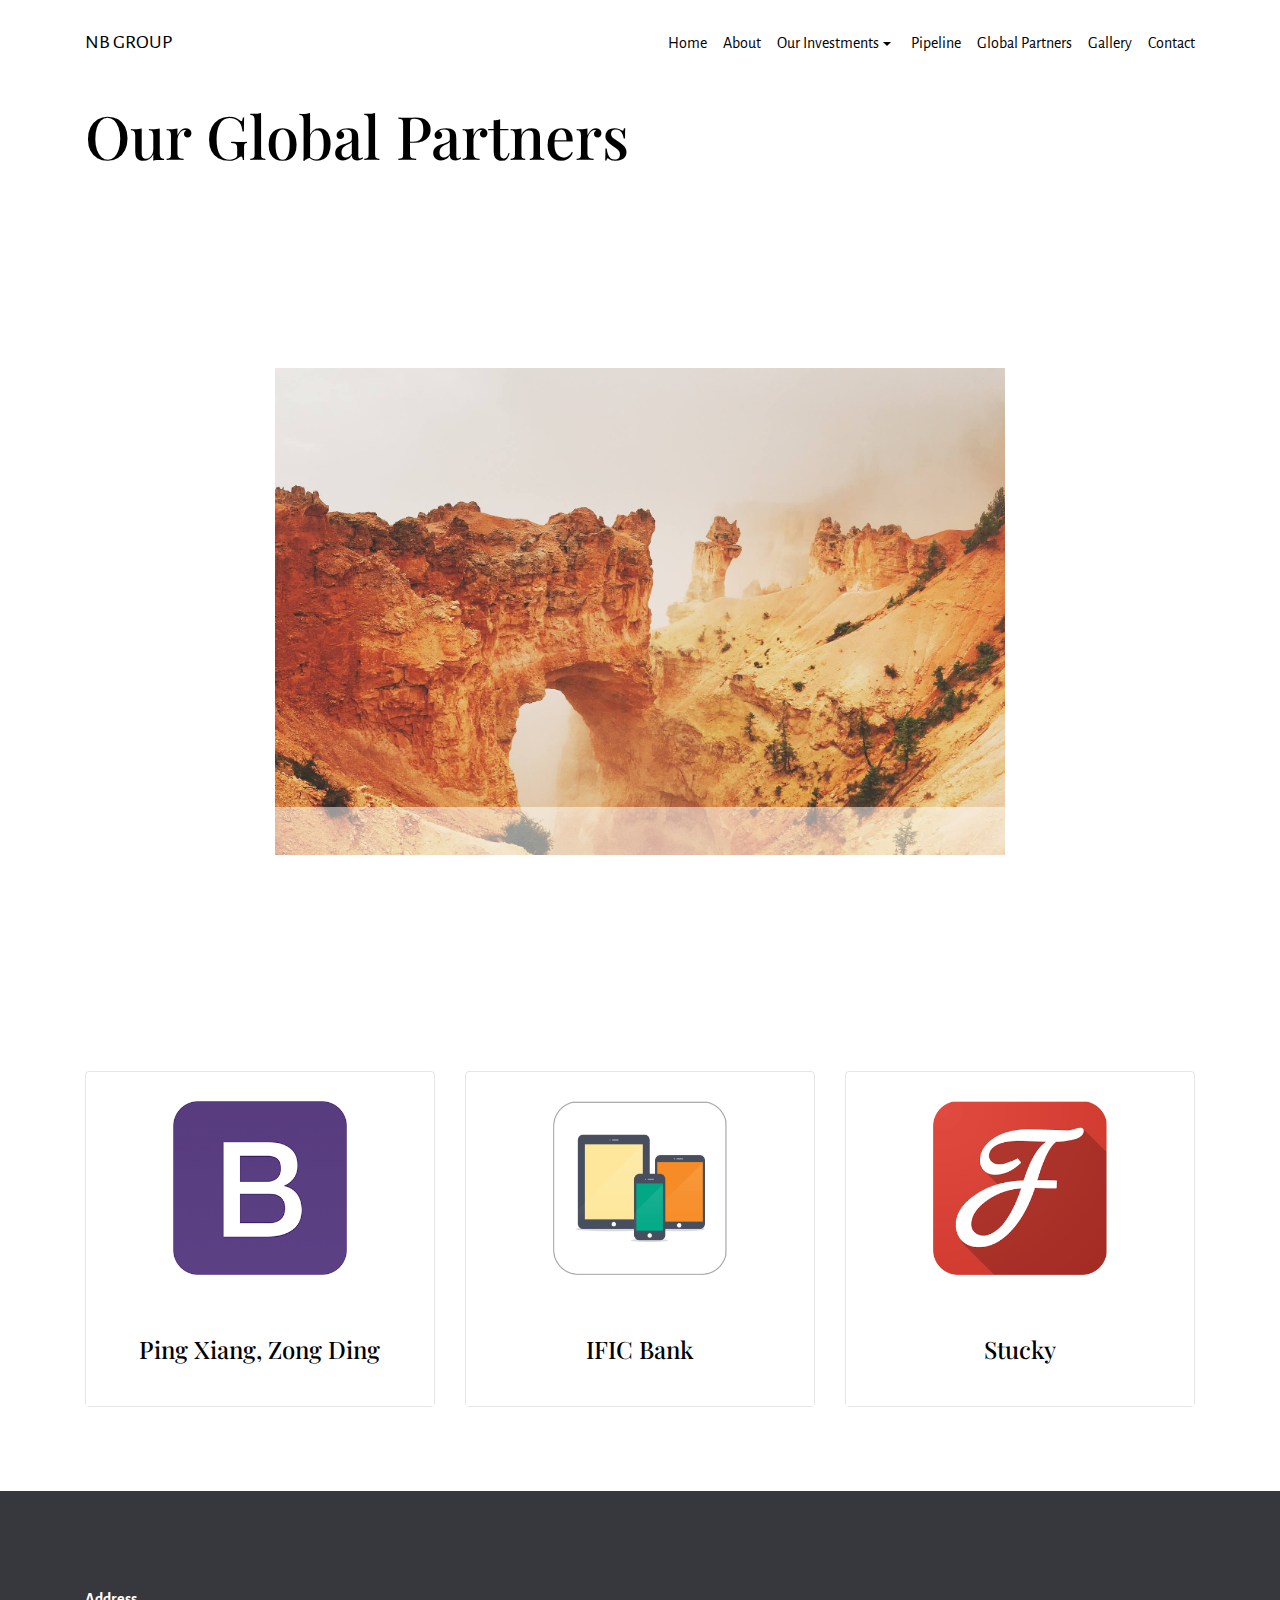
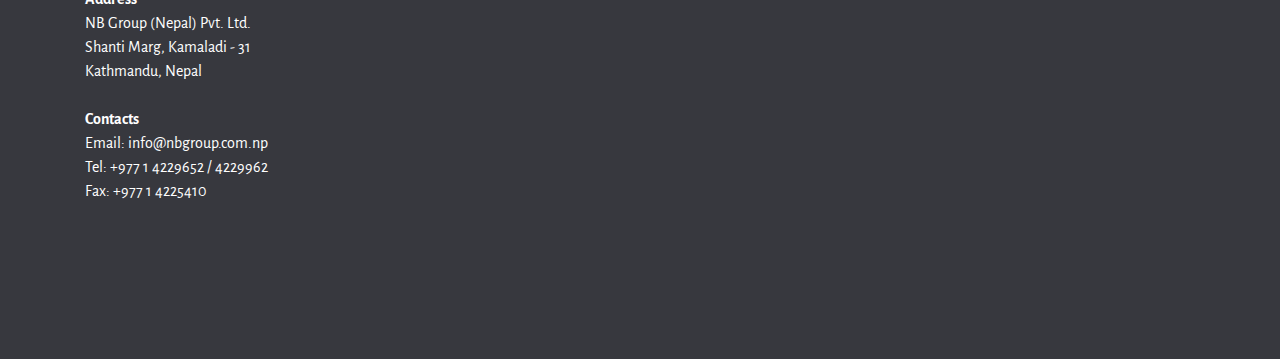
<file: partners.html>
<!DOCTYPE html>
<html  >
<head>
  <!-- Site made with Mobirise Website Builder v5.2.0, https://mobirise.com -->
  <meta charset="UTF-8">
  <meta http-equiv="X-UA-Compatible" content="IE=edge">
  <meta name="generator" content="Mobirise v5.2.0, mobirise.com">
  <meta name="viewport" content="width=device-width, initial-scale=1, minimum-scale=1">
  <link rel="shortcut icon" href="assets/images/logo.png" type="image/x-icon">
  <meta name="description" content="">
  
  
  <title>Partners</title>
  <link rel="stylesheet" href="https://fonts.googleapis.com/css?family=Playfair+Display:400,700&subset=latin,cyrillic">
  <link rel="stylesheet" href="https://fonts.googleapis.com/css?family=Alegreya+Sans:400,700&subset=latin,vietnamese,latin-ext">
  <link rel="stylesheet" href="assets/tether/tether.min.css">
  <link rel="stylesheet" href="assets/bootstrap/css/bootstrap.min.css">
  <link rel="stylesheet" href="assets/puritym/css/style.css">
  <link rel="stylesheet" href="assets/dropdown-menu/style.light.css">
  <link rel="preload" as="style" href="assets/mobirise/css/mbr-additional.css"><link rel="stylesheet" href="assets/mobirise/css/mbr-additional.css" type="text/css">
  
  
  
  
</head>
<body>
  
  <section id="dropdown-menu-16" data-rv-view="128">

    <nav class="navbar navbar-dropdown navbar-fixed-top">

        <div class="container">

            <div class="navbar-brand">
                
                <a class="text-black" href="https://mobirise.com">NB GROUP</a>
            </div>

            <button class="navbar-toggler pull-xs-right hidden-md-up" type="button" data-toggle="collapse" data-target="#exCollapsingNavbar">
                <div class="hamburger-icon"></div>
            </button>

            <ul class="nav-dropdown collapse pull-xs-right navbar-toggleable-sm nav navbar-nav" id="exCollapsingNavbar"><li class="nav-item"><a class="nav-link link" href="index.html">Home</a></li><li class="nav-item"><a class="nav-link link" href="about.html">About</a></li><li class="nav-item dropdown"><a class="nav-link link dropdown-toggle" data-toggle="dropdown-submenu" href="https://mobirise.com/" aria-expanded="false">Our Investments</a><div class="dropdown-menu"><a class="dropdown-item" href="investments.html#msg-box1-i">Promoter Investments</a><a class="dropdown-item" href="investments.html#msg-box1-p">Associate Investments</a><a class="dropdown-item" href="investments.html#msg-box1-t">Past Investments</a></div></li><li class="nav-item dropdown"><a class="nav-link link" href="pipeline.html" aria-expanded="false">Pipeline</a></li><li class="nav-item"><a class="nav-link link" href="partners.html" aria-expanded="false">Global Partners</a></li><li class="nav-item"><a class="nav-link link" href="Gallery.html" aria-expanded="false">Gallery</a></li><li class="nav-item"><a class="nav-link link" href="contact.html" aria-expanded="false">Contact</a></li></ul>

        </div>

    </nav>

</section>

<section class="mbr-section mbr-section-small mbr-after-navbar" id="msg-box1-18" data-rv-view="130" style="background-color: rgb(255, 255, 255); padding-top: 3rem; padding-bottom: 3rem;">
    

    <div class="container">
        <div class="row">
            
            <div>

                <div class="col-sm-8">
                    <h2 class="mbr-section-title h1">Our Global Partners</h2>
                    
                </div>                
                
            </div>
        </div>
    </div>
</section>

<section class="mbr-section mbr-section__container mbr-section__container--isolated" id="image2-19" data-rv-view="133">
    <div class="container">
        <div class="row">
            <div class="col-md-8 col-md-offset-2">
                <figure class="mbr-figure">
                    <div><img src="assets/images/photo-13.jpg"></div>
                    <figcaption class="mbr-figure-caption mbr-figure-caption-over">
                        
                    </figcaption>
                </figure>
            </div>
        </div>
    </div>
</section>

<section class="mbr-section mbr-section-small" id="features1-1a" data-rv-view="135" style="background-color: rgb(255, 255, 255); padding-top: 4.5rem; padding-bottom: 4.5rem;">
    
    <div class="container">
        <div class="row">
            <div class="col-sm-6 col-md-4">
                <div class="card cart-block">
                    <div><img src="assets/images/feature-bootstrap.png" class="card-img-top"></div>
                    <div class="card-block">
                        <h4 class="card-title text-xs-center">Ping Xiang, Zong Ding</h4>
                        
                        
                    </div>
                </div>
            </div>
            <div class="col-sm-6 col-md-4">
                <div class="card cart-block">
                    <div><img src="assets/images/feature-responsive.png" class="card-img-top"></div>
                    <div class="card-block">
                        <h4 class="card-title text-xs-center">IFIC Bank</h4>
                        
                        
                    </div>
                </div>
            </div>
            <div class="col-sm-6 col-md-4">
                <div class="card cart-block">
                    <div><img src="assets/images/feature-google-fonts.png" class="card-img-top"></div>
                    <div class="card-block">
                        <h4 class="card-title text-xs-center">Stucky</h4>
                        
                        
                    </div>
                </div>
            </div>
            
        </div>
    </div>
</section>

<section class="mbr-section mbr-section-small mbr-footer" id="contacts2-17" data-rv-view="138" style="background-color: rgb(55, 56, 62); padding-top: 6rem; padding-bottom: 4.5rem;">
    
    <div class="container">
        <div class="row">
            <div class="col-xs-12 col-md-3">
                <p><strong>Address</strong><br>NB Group (Nepal) Pvt. Ltd.<br>Shanti Marg, Kamaladi - 31<br>Kathmandu, Nepal<br><br>
<strong>Contacts</strong><br>
Email: info@nbgroup.com.np<br>Tel: +977 1 4229652 / 4229962<br>Fax: +977 1 4225410<br></p>
            </div>
            <div class="col-xs-12 col-md-3"></div>
            <div class="col-xs-12 col-md-6">
                <div class="mbr-map"><iframe frameborder="0" style="border:0" src="https://www.google.com/maps/embed?pb=!1m18!1m12!1m3!1d3532.3208660202818!2d85.31814231548607!3d27.707377732096628!2m3!1f0!2f0!3f0!3m2!1i1024!2i768!4f13.1!3m3!1m2!1s0x39eb194c8977b6c7%3A0x261d1e81f37af036!2sNB%20Group!5e0!3m2!1sen!2snp!4v1586278697516!5m2!1sen!2snp" allowfullscreen=""></iframe></div>
            </div>
        </div>
    </div>
</section>


<script src="assets/web/assets/jquery/jquery.min.js"></script>
  <script src="assets/tether/tether.min.js"></script>
  <script src="assets/web/assets/bootstrap4-migrate/bootstrap.min.js"></script>
  <script src="assets/smooth-scroll/smooth-scroll.js"></script>
  <script src="assets/puritym/js/script.js"></script>
  <script src="assets/dropdown-menu/script.js"></script>
  
  
  
</body>
</html>
</file>
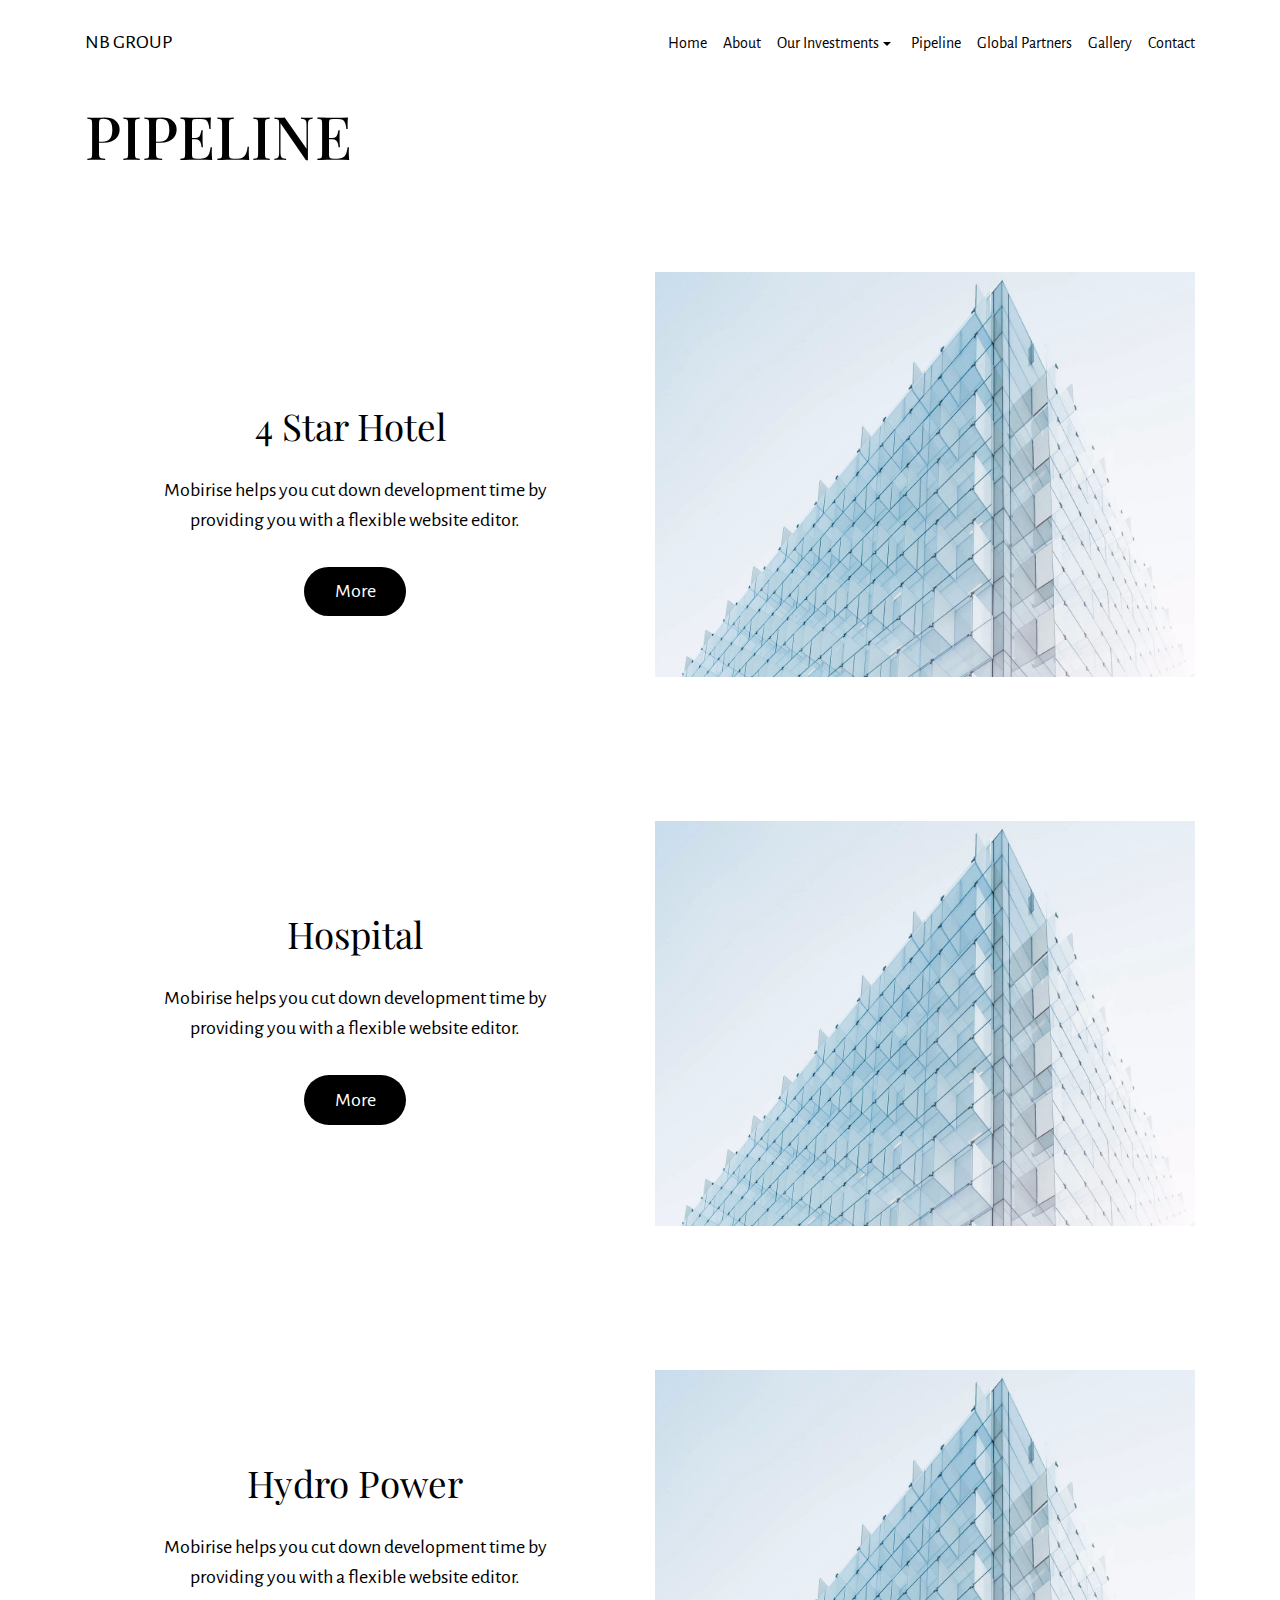
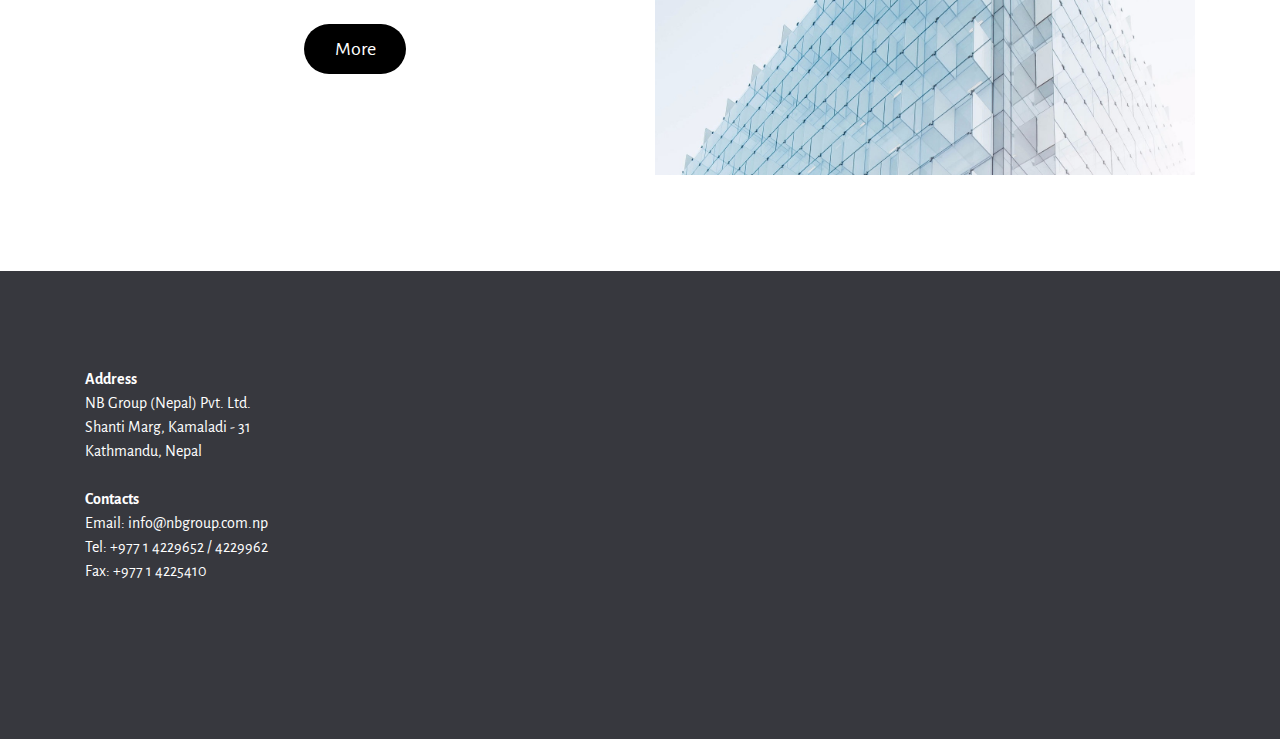
<file: pipeline.html>
<!DOCTYPE html>
<html  >
<head>
  <!-- Site made with Mobirise Website Builder v5.2.0, https://mobirise.com -->
  <meta charset="UTF-8">
  <meta http-equiv="X-UA-Compatible" content="IE=edge">
  <meta name="generator" content="Mobirise v5.2.0, mobirise.com">
  <meta name="viewport" content="width=device-width, initial-scale=1, minimum-scale=1">
  <link rel="shortcut icon" href="assets/images/logo.png" type="image/x-icon">
  <meta name="description" content="">
  
  
  <title>Pipeline</title>
  <link rel="stylesheet" href="https://fonts.googleapis.com/css?family=Playfair+Display:400,700&subset=latin,cyrillic">
  <link rel="stylesheet" href="https://fonts.googleapis.com/css?family=Alegreya+Sans:400,700&subset=latin,vietnamese,latin-ext">
  <link rel="stylesheet" href="assets/tether/tether.min.css">
  <link rel="stylesheet" href="assets/bootstrap/css/bootstrap.min.css">
  <link rel="stylesheet" href="assets/puritym/css/style.css">
  <link rel="stylesheet" href="assets/dropdown-menu/style.light.css">
  <link rel="preload" as="style" href="assets/mobirise/css/mbr-additional.css"><link rel="stylesheet" href="assets/mobirise/css/mbr-additional.css" type="text/css">
  
  
  
  
</head>
<body>
  
  <section id="dropdown-menu-z" data-rv-view="112">

    <nav class="navbar navbar-dropdown navbar-fixed-top">

        <div class="container">

            <div class="navbar-brand">
                
                <a class="text-black" href="https://mobirise.com">NB GROUP</a>
            </div>

            <button class="navbar-toggler pull-xs-right hidden-md-up" type="button" data-toggle="collapse" data-target="#exCollapsingNavbar">
                <div class="hamburger-icon"></div>
            </button>

            <ul class="nav-dropdown collapse pull-xs-right navbar-toggleable-sm nav navbar-nav" id="exCollapsingNavbar"><li class="nav-item"><a class="nav-link link" href="index.html">Home</a></li><li class="nav-item"><a class="nav-link link" href="about.html">About</a></li><li class="nav-item dropdown"><a class="nav-link link dropdown-toggle" data-toggle="dropdown-submenu" href="https://mobirise.com/" aria-expanded="false">Our Investments</a><div class="dropdown-menu"><a class="dropdown-item" href="investments.html#msg-box1-i">Promoter Investments</a><a class="dropdown-item" href="investments.html#msg-box1-p">Associate Investments</a><a class="dropdown-item" href="investments.html#msg-box1-t">Past Investments</a></div></li><li class="nav-item dropdown"><a class="nav-link link" href="pipeline.html" aria-expanded="false">Pipeline</a></li><li class="nav-item"><a class="nav-link link" href="partners.html" aria-expanded="false">Global Partners</a></li><li class="nav-item"><a class="nav-link link" href="Gallery.html" aria-expanded="false">Gallery</a></li><li class="nav-item"><a class="nav-link link" href="contact.html" aria-expanded="false">Contact</a></li></ul>

        </div>

    </nav>

</section>

<section class="mbr-section mbr-section-small mbr-after-navbar" id="msg-box1-11" data-rv-view="114" style="background-color: rgb(255, 255, 255); padding-top: 3rem; padding-bottom: 3rem;">
    

    <div class="container">
        <div class="row">
            
            <div>

                <div class="col-sm-8">
                    <h2 class="mbr-section-title h1">PIPELINE</h2>
                    
                </div>                
                
            </div>
        </div>
    </div>
</section>

<section class="mbr-section mbr-section-nopadding" id="msg-box4-12" data-rv-view="117" style="background-color: rgb(255, 255, 255); padding-top: 3rem; padding-bottom: 6rem;">
    
    <div class="container">
        <div class="row">
            
            <div class="col-xs-12 col-lg-3 mbr-inner-padding text-xs-center mbr-table-cell-lg">
                <h3 class="mbr-section-title display-4"><div><br></div><div><br></div><div>4 Star Hotel&nbsp;</div></h3>
                
                <div class="lead"><p>Mobirise helps you cut down development time by providing you with a flexible website editor.</p></div>
                <div><a class="btn btn-lg btn-black-outline btn-black" href="https://mobirise.com">More</a></div>
            </div>
            <div class="col-xs-12 col-lg-9 mbr-table-cell-lg image-size" style="width: 25%;">
                <div class="mbr-figure"><img src="assets/images/joel-filipe-ju9vazdgmzs-unsplash-1400x1336.jpeg"></div>
            </div>
        </div>
    </div>
</section>

<section class="mbr-section mbr-section-nopadding" id="msg-box4-13" data-rv-view="120" style="background-color: rgb(255, 255, 255); padding-top: 3rem; padding-bottom: 6rem;">
    
    <div class="container">
        <div class="row">
            
            <div class="col-xs-12 col-lg-3 mbr-inner-padding text-xs-center mbr-table-cell-lg">
                <h3 class="mbr-section-title display-4">Hospital</h3>
                
                <div class="lead"><p>Mobirise helps you cut down development time by providing you with a flexible website editor.</p></div>
                <div><a class="btn btn-lg btn-black-outline btn-black" href="https://mobirise.com">More</a></div>
            </div>
            <div class="col-xs-12 col-lg-9 mbr-table-cell-lg image-size" style="width: 25%;">
                <div class="mbr-figure"><img src="assets/images/joel-filipe-ju9vazdgmzs-unsplash-1400x1336.jpeg"></div>
            </div>
        </div>
    </div>
</section>

<section class="mbr-section mbr-section-nopadding" id="msg-box4-14" data-rv-view="123" style="background-color: rgb(255, 255, 255); padding-top: 3rem; padding-bottom: 6rem;">
    
    <div class="container">
        <div class="row">
            
            <div class="col-xs-12 col-lg-3 mbr-inner-padding text-xs-center mbr-table-cell-lg">
                <h3 class="mbr-section-title display-4">Hydro Power</h3>
                
                <div class="lead"><p>Mobirise helps you cut down development time by providing you with a flexible website editor.</p></div>
                <div><a class="btn btn-lg btn-black-outline btn-black" href="https://mobirise.com">More</a></div>
            </div>
            <div class="col-xs-12 col-lg-9 mbr-table-cell-lg image-size" style="width: 25%;">
                <div class="mbr-figure"><img src="assets/images/joel-filipe-ju9vazdgmzs-unsplash-1400x1336.jpeg"></div>
            </div>
        </div>
    </div>
</section>

<section class="mbr-section mbr-section-small mbr-footer" id="contacts2-10" data-rv-view="126" style="background-color: rgb(55, 56, 62); padding-top: 6rem; padding-bottom: 4.5rem;">
    
    <div class="container">
        <div class="row">
            <div class="col-xs-12 col-md-3">
                <p><strong>Address</strong><br>NB Group (Nepal) Pvt. Ltd.<br>Shanti Marg, Kamaladi - 31<br>Kathmandu, Nepal<br><br>
<strong>Contacts</strong><br>
Email: info@nbgroup.com.np<br>Tel: +977 1 4229652 / 4229962<br>Fax: +977 1 4225410<br></p>
            </div>
            <div class="col-xs-12 col-md-3"></div>
            <div class="col-xs-12 col-md-6">
                <div class="mbr-map"><iframe frameborder="0" style="border:0" src="https://www.google.com/maps/embed?pb=!1m18!1m12!1m3!1d3532.3208660202818!2d85.31814231548607!3d27.707377732096628!2m3!1f0!2f0!3f0!3m2!1i1024!2i768!4f13.1!3m3!1m2!1s0x39eb194c8977b6c7%3A0x261d1e81f37af036!2sNB%20Group!5e0!3m2!1sen!2snp!4v1586278697516!5m2!1sen!2snp" allowfullscreen=""></iframe></div>
            </div>
        </div>
    </div>
</section>


<script src="assets/web/assets/jquery/jquery.min.js"></script>
  <script src="assets/tether/tether.min.js"></script>
  <script src="assets/web/assets/bootstrap4-migrate/bootstrap.min.js"></script>
  <script src="assets/smooth-scroll/smooth-scroll.js"></script>
  <script src="assets/puritym/js/script.js"></script>
  <script src="assets/dropdown-menu/script.js"></script>
  
  
  
</body>
</html>
</file>
<file: assets/dropdown-menu/style.light.css>
.navbar-dropdown-open{overflow:hidden!important}.navbar-dropdown-open .navbar-dropdown.opened{bottom:0;left:0;overflow-y:scroll;position:fixed;right:0;top:0;transition:none}.navbar-dropdown{left:0;padding-top:1.5rem;padding-bottom:1.5rem;position:absolute;right:0;top:0;transition:all 0.25s ease;z-index:1030}.navbar-dropdown .navbar-brand,.navbar-dropdown .navbar-toggler{position:relative;z-index:995}.navbar-dropdown.bg-color.transparent{background:none!important}.navbar-dropdown.navbar-fixed-top{position:fixed}.navbar-dropdown .navbar-brand{line-height:0;margin-right:1.5rem;padding:0}.navbar-dropdown .navbar-brand a{line-height:2.35rem;vertical-align:middle}.navbar-dropdown .navbar-brand a,.navbar-dropdown .navbar-brand a:hover{text-decoration:none}.navbar-dropdown .navbar-brand .navbar-logo,.navbar-dropdown .navbar-brand .navbar-logo a{line-height:0;vertical-align:baseline}.navbar-dropdown .navbar-logo{margin-right:0.5rem}.navbar-dropdown .navbar-logo img{display:inline;height:2.35rem}@media (max-width:543px){.navbar-dropdown .navbar-toggleable-xs{padding-top:0.425rem}.navbar-dropdown .navbar-toggleable-xs .btn{margin-bottom:0.425rem;margin-top:0.425rem}.navbar-dropdown .navbar-toggleable-xs .dropdown-menu{padding-bottom:0.425rem}.navbar-dropdown .navbar-toggleable-xs .dropdown-menu .dropdown-menu{padding-bottom:0}}@media (max-width:767px){.navbar-dropdown .navbar-toggleable-sm{padding-top:0.425rem}.navbar-dropdown .navbar-toggleable-sm .btn{margin-bottom:0.425rem;margin-top:0.425rem}.navbar-dropdown .navbar-toggleable-sm .dropdown-menu{padding-bottom:0.425rem}.navbar-dropdown .navbar-toggleable-sm .dropdown-menu .dropdown-menu{padding-bottom:0}}@media (max-width:991px){.navbar-dropdown .navbar-toggleable-md{padding-top:0.425rem}.navbar-dropdown .navbar-toggleable-md .btn{margin-bottom:0.425rem;margin-top:0.425rem}.navbar-dropdown .navbar-toggleable-md .dropdown-menu{padding-bottom:0.425rem}.navbar-dropdown .navbar-toggleable-md .dropdown-menu .dropdown-menu{padding-bottom:0}}@media (min-width:544px){.navbar-dropdown{border-radius:0}}.navbar-dropdown .btn{margin-bottom:0}.navbar-dropdown .btn-white-outline{color:#fff;background-image:none;background-color:transparent;border-color:#fff}.navbar-dropdown .btn-white-outline:focus,.navbar-dropdown .btn-white-outline.focus,.navbar-dropdown .btn-white-outline:active,.navbar-dropdown .btn-white-outline.active,.open > .navbar-dropdown .btn-white-outline.dropdown-toggle{color:#000;background-color:#fff;border-color:#fff}.navbar-dropdown .btn-white-outline:hover{color:#000;background-color:#fff;border-color:#fff}.navbar-dropdown .btn-white-outline.disabled:focus,.navbar-dropdown .btn-white-outline.disabled.focus,.navbar-dropdown .btn-white-outline:disabled:focus,.navbar-dropdown .btn-white-outline:disabled.focus{border-color:white}.navbar-dropdown .btn-white-outline.disabled:hover,.navbar-dropdown .btn-white-outline:disabled:hover{border-color:white}.navbar-dropdown .btn-black-outline{color:#000;background-image:none;background-color:transparent;border-color:#000}.navbar-dropdown .btn-black-outline:focus,.navbar-dropdown .btn-black-outline.focus,.navbar-dropdown .btn-black-outline:active,.navbar-dropdown .btn-black-outline.active,.open > .navbar-dropdown .btn-black-outline.dropdown-toggle{color:#fff;background-color:#000;border-color:#000}.navbar-dropdown .btn-black-outline:hover{color:#fff;background-color:#000;border-color:#000}.navbar-dropdown .btn-black-outline.disabled:focus,.navbar-dropdown .btn-black-outline.disabled.focus,.navbar-dropdown .btn-black-outline:disabled:focus,.navbar-dropdown .btn-black-outline:disabled.focus{border-color:#333}.navbar-dropdown .btn-black-outline.disabled:hover,.navbar-dropdown .btn-black-outline:disabled:hover{border-color:#333}.is-builder .navbar-dropdown .dropdown-toggle::after{vertical-align:baseline}.dropdown-menu.dropdown-submenu{left:100%;margin-left:-6px;margin-top:-6px;top:0}.dropdown-menu .dropdown-toggle[data-toggle="dropdown-submenu"]::after{border-bottom:0.3em solid transparent;border-left:0.3em solid;border-right:0;border-top:0.3em solid transparent;margin-left:0.3rem}.dropdown-menu .dropdown-toggle[data-toggle="dropdown-submenu"][aria-expanded="true"]{background-color:#f5f5f5}.dropdown-menu .dropdown-item:focus{outline:0}.nav-dropdown-sm{clear:left;float:none!important;position:relative;z-index:999}.nav-dropdown-sm .nav-item{float:none}.nav-dropdown-sm .nav-item + .nav-item{margin-left:0}.nav-dropdown-sm .nav-link,.nav-dropdown-sm .dropdown-item{position:relative}.nav-dropdown-sm .dropdown-toggle::after{position:absolute;right:0;top:50%;margin-top:-0.15em}.nav-dropdown-sm .dropdown-toggle[data-toggle="dropdown-submenu"]::after{margin-left:.25rem;border-top:0.3em solid;border-right:0.3em solid transparent;border-left:0.3em solid transparent;border-bottom:0}.nav-dropdown-sm .dropdown-toggle[data-toggle="dropdown-submenu"][aria-expanded="true"]::after{border-top:0;border-right:0.3em solid transparent;border-left:0.3em solid transparent;border-bottom:0.3em solid}.nav-dropdown-sm .dropdown-menu{margin:0;padding:0;position:relative;top:0;left:0;width:100%;border:0;float:none;border-radius:0;background:none;padding-left:20px}.nav-dropdown-sm .dropdown-item{padding-left:0}.nav-dropdown-sm .dropdown-item,.nav-dropdown-sm .dropdown-item:hover,.nav-dropdown-sm .dropdown-item:focus{background:none!important}
</file>
<file: assets/mobirise/css/mbr-additional.css>
#dropdown-menu-0 .hide-buttons [data-button] {
  display: none !important;
}
#dropdown-menu-0 .nav .link,
#dropdown-menu-0 .dropdown-item {
  font-size: 1em;
  color: #000000;
}
#dropdown-menu-0 .navbar,
#dropdown-menu-0 .dropdown-menu {
  background: #ffffff;
}
#dropdown-menu-0 .dropdown-menu .dropdown-toggle[aria-expanded="true"],
#dropdown-menu-0 .dropdown-menu a:hover,
#dropdown-menu-0 .dropdown-menu a:focus {
  background: #f5f5f5;
}
#dropdown-menu-0 .navbar-toggler {
  color: #000000;
}
#header3-3 H3 {
  text-align: center;
}
#msg-box3-4 .mbr-header .mbr-header__text {
  text-align: center;
}
#msg-box3-4 .mbr-header .mbr-header__subtext {
  text-align: center;
}
#dropdown-menu-4 .hide-buttons [data-button] {
  display: none !important;
}
#dropdown-menu-4 .nav .link,
#dropdown-menu-4 .dropdown-item {
  font-size: 1em;
  color: #000000;
}
#dropdown-menu-4 .navbar,
#dropdown-menu-4 .dropdown-menu {
  background: #ffffff;
}
#dropdown-menu-4 .dropdown-menu .dropdown-toggle[aria-expanded="true"],
#dropdown-menu-4 .dropdown-menu a:hover,
#dropdown-menu-4 .dropdown-menu a:focus {
  background: #f5f5f5;
}
#dropdown-menu-4 .navbar-toggler {
  color: #000000;
}
#msg-box2-h H2 {
  text-align: right;
  font-size: 60px;
}
#msg-box4-f .lead P {
  text-align: left;
}
#msg-box4-j .lead P {
  text-align: left;
}
#msg-box4-k .lead P {
  text-align: left;
}
#msg-box4-l .lead P {
  text-align: left;
}
#msg-box4-m .lead P {
  text-align: left;
}
#msg-box4-n .lead P {
  text-align: left;
}
#msg-box4-o .lead P {
  text-align: left;
}
#msg-box4-q .lead P {
  text-align: left;
}
#msg-box4-r .lead P {
  text-align: left;
}
#msg-box4-u .lead P {
  text-align: left;
}
#msg-box4-v .lead P {
  text-align: left;
}
#msg-box4-w .lead P {
  text-align: left;
}
#msg-box4-x .lead P {
  text-align: left;
}
#msg-box4-y .lead P {
  text-align: left;
}
#dropdown-menu-6 .hide-buttons [data-button] {
  display: none !important;
}
#dropdown-menu-6 .nav .link,
#dropdown-menu-6 .dropdown-item {
  font-size: 1em;
  color: #000000;
}
#dropdown-menu-6 .navbar,
#dropdown-menu-6 .dropdown-menu {
  background: #ffffff;
}
#dropdown-menu-6 .dropdown-menu .dropdown-toggle[aria-expanded="true"],
#dropdown-menu-6 .dropdown-menu a:hover,
#dropdown-menu-6 .dropdown-menu a:focus {
  background: #f5f5f5;
}
#dropdown-menu-6 .navbar-toggler {
  color: #000000;
}
#msg-box3-8 .mbr-header .mbr-header__text {
  text-align: center;
}
#msg-box3-8 .mbr-header .mbr-header__subtext {
  text-align: center;
}
#msg-box3-8 small {
  font-size: 30px;
}
#msg-box3-8 .lead P {
  text-align: left;
}
#content5-a P {
  text-align: left;
}
#content5-b P {
  text-align: left;
}
#content5-c P {
  text-align: left;
}
#content5-d P {
  text-align: left;
}
#content5-e P {
  text-align: left;
}
#dropdown-menu-z .hide-buttons [data-button] {
  display: none !important;
}
#dropdown-menu-z .nav .link,
#dropdown-menu-z .dropdown-item {
  font-size: 1em;
  color: #000000;
}
#dropdown-menu-z .navbar,
#dropdown-menu-z .dropdown-menu {
  background: #ffffff;
}
#dropdown-menu-z .dropdown-menu .dropdown-toggle[aria-expanded="true"],
#dropdown-menu-z .dropdown-menu a:hover,
#dropdown-menu-z .dropdown-menu a:focus {
  background: #f5f5f5;
}
#dropdown-menu-z .navbar-toggler {
  color: #000000;
}
#msg-box1-11 H2 {
  text-align: left;
  font-size: 60px;
}
#dropdown-menu-16 .hide-buttons [data-button] {
  display: none !important;
}
#dropdown-menu-16 .nav .link,
#dropdown-menu-16 .dropdown-item {
  font-size: 1em;
  color: #000000;
}
#dropdown-menu-16 .navbar,
#dropdown-menu-16 .dropdown-menu {
  background: #ffffff;
}
#dropdown-menu-16 .dropdown-menu .dropdown-toggle[aria-expanded="true"],
#dropdown-menu-16 .dropdown-menu a:hover,
#dropdown-menu-16 .dropdown-menu a:focus {
  background: #f5f5f5;
}
#dropdown-menu-16 .navbar-toggler {
  color: #000000;
}
#msg-box1-18 H2 {
  text-align: left;
  font-size: 60px;
}
#dropdown-menu-1b .hide-buttons [data-button] {
  display: none !important;
}
#dropdown-menu-1b .nav .link,
#dropdown-menu-1b .dropdown-item {
  font-size: 1em;
  color: #000000;
}
#dropdown-menu-1b .navbar,
#dropdown-menu-1b .dropdown-menu {
  background: #ffffff;
}
#dropdown-menu-1b .dropdown-menu .dropdown-toggle[aria-expanded="true"],
#dropdown-menu-1b .dropdown-menu a:hover,
#dropdown-menu-1b .dropdown-menu a:focus {
  background: #f5f5f5;
}
#dropdown-menu-1b .navbar-toggler {
  color: #000000;
}
#msg-box1-1e H2 {
  text-align: left;
  font-size: 60px;
}
#dropdown-menu-1g .hide-buttons [data-button] {
  display: none !important;
}
#dropdown-menu-1g .nav .link,
#dropdown-menu-1g .dropdown-item {
  font-size: 1em;
  color: #000000;
}
#dropdown-menu-1g .navbar,
#dropdown-menu-1g .dropdown-menu {
  background: #ffffff;
}
#dropdown-menu-1g .dropdown-menu .dropdown-toggle[aria-expanded="true"],
#dropdown-menu-1g .dropdown-menu a:hover,
#dropdown-menu-1g .dropdown-menu a:focus {
  background: #f5f5f5;
}
#dropdown-menu-1g .navbar-toggler {
  color: #000000;
}
#msg-box1-1i H2 {
  text-align: left;
  font-size: 60px;
}
</file>
<file: assets/socicon/css/socicon.min.css>
@font-face{font-family:'socicon';src:url('../fonts/socicon.eot');src:url('../fonts/socicon.eot?#iefix') format('embedded-opentype'),url('../fonts/socicon.woff') format('woff'),url('../fonts/socicon.woff2') format('woff2'),url('../fonts/socicon.ttf') format('truetype'),url('../fonts/socicon.svg#sociconregular') format('svg');font-weight:normal;font-style:normal}.socicon{position:relative;top:1px;display:inline-block;font-family:'socicon';font-style:normal;font-weight:normal;line-height:1;text-transform:none !important;-webkit-font-smoothing:antialiased;-moz-osx-font-smoothing:grayscale}.socicon-twitter:before{content:"a"}.socicon-facebook:before{content:"b"}.socicon-google:before{content:"c"}.socicon-pinterest:before{content:"d"}.socicon-foursquare:before{content:"e"}.socicon-yahoo:before{content:"f"}.socicon-skype:before{content:"g"}.socicon-yelp:before{content:"h"}.socicon-feedburner:before{content:"i"}.socicon-linkedin:before{content:"j"}.socicon-viadeo:before{content:"k"}.socicon-xing:before{content:"l"}.socicon-myspace:before{content:"m"}.socicon-soundcloud:before{content:"n"}.socicon-spotify:before{content:"o"}.socicon-grooveshark:before{content:"p"}.socicon-lastfm:before{content:"q"}.socicon-youtube:before{content:"r"}.socicon-vimeo:before{content:"s"}.socicon-dailymotion:before{content:"t"}.socicon-vine:before{content:"u"}.socicon-flickr:before{content:"v"}.socicon-500px:before{content:"w"}.socicon-instagram:before{content:"x"}.socicon-wordpress:before{content:"y"}.socicon-tumblr:before{content:"z"}.socicon-blogger:before{content:"A"}.socicon-technorati:before{content:"B"}.socicon-reddit:before{content:"C"}.socicon-dribbble:before{content:"D"}.socicon-stumbleupon:before{content:"E"}.socicon-digg:before{content:"F"}.socicon-envato:before{content:"G"}.socicon-behance:before{content:"H"}.socicon-delicious:before{content:"I"}.socicon-deviantart:before{content:"J"}.socicon-forrst:before{content:"K"}.socicon-play:before{content:"L"}.socicon-zerply:before{content:"M"}.socicon-wikipedia:before{content:"N"}.socicon-apple:before{content:"O"}.socicon-flattr:before{content:"P"}.socicon-github:before{content:"Q"}.socicon-chimein:before{content:"R"}.socicon-friendfeed:before{content:"S"}.socicon-newsvine:before{content:"T"}.socicon-identica:before{content:"U"}.socicon-bebo:before{content:"V"}.socicon-zynga:before{content:"W"}.socicon-steam:before{content:"X"}.socicon-xbox:before{content:"Y"}.socicon-windows:before{content:"Z"}.socicon-outlook:before{content:"1"}.socicon-coderwall:before{content:"2"}.socicon-tripadvisor:before{content:"3"}.socicon-appnet:before{content:"4"}.socicon-goodreads:before{content:"5"}.socicon-tripit:before{content:"6"}.socicon-lanyrd:before{content:"7"}.socicon-slideshare:before{content:"8"}.socicon-buffer:before{content:"9"}.socicon-rss:before{content:","}.socicon-vkontakte:before{content:";"}.socicon-disqus:before{content:":"}.socicon-houzz:before{content:"+"}.socicon-mail:before{content:"@"}.socicon-patreon:before{content:"="}.socicon-paypal:before{content:"-"}.socicon-playstation:before{content:"^"}.socicon-smugmug:before{content:"¨"}.socicon-swarm:before{content:"$"}.socicon-triplej:before{content:"*"}.socicon-yammer:before{content:"&"}.socicon-stackoverflow:before{content:"("}.socicon-drupal:before{content:"#"}.socicon-odnoklassniki:before{content:"."}.socicon-android:before{content:"_"}.socicon-meetup:before{content:"]"}.socicon-persona:before{content:")"}.socicon-amazon:before{content:"£"}.socicon-ello:before{content:"'"}.socicon-mixcloud:before{content:"\""}.socicon-8tracks:before{content:"}"}.socicon-twitch:before{content:"{"}.socicon-bg-twitter{background:#4da7de}.socicon-bg-twitter:hover{background:#4da7de !important}.socicon-bg-facebook{background:#3e5b98}.socicon-bg-facebook:hover{background:#3e5b98 !important}.socicon-bg-google{background:#d93e2d}.socicon-bg-google:hover{background:#d93e2d !important}.socicon-bg-pinterest{background:#c92619}.socicon-bg-pinterest:hover{background:#c92619 !important}.socicon-bg-foursquare{background:#f94877}.socicon-bg-foursquare:hover{background:#f94877 !important}.socicon-bg-yahoo{background:#6e2a85}.socicon-bg-yahoo:hover{background:#6e2a85 !important}.socicon-bg-skype{background:#28abe3}.socicon-bg-skype:hover{background:#28abe3 !important}.socicon-bg-yelp{background:#c83218}.socicon-bg-yelp:hover{background:#c83218 !important}.socicon-bg-feedburner{background:#fc0}.socicon-bg-feedburner:hover{background:#fc0 !important}.socicon-bg-linkedin{background:#3371b7}.socicon-bg-linkedin:hover{background:#3371b7 !important}.socicon-bg-viadeo{background:#e4a000}.socicon-bg-viadeo:hover{background:#e4a000 !important}.socicon-bg-xing{background:#005a60}.socicon-bg-xing:hover{background:#005a60 !important}.socicon-bg-myspace{background:#323232}.socicon-bg-myspace:hover{background:#323232 !important}.socicon-bg-soundcloud{background:#fe3801}.socicon-bg-soundcloud:hover{background:#fe3801 !important}.socicon-bg-spotify{background:#7bb342}.socicon-bg-spotify:hover{background:#7bb342 !important}.socicon-bg-grooveshark{background:#000}.socicon-bg-grooveshark:hover{background:#000 !important}.socicon-bg-lastfm{background:#d41316}.socicon-bg-lastfm:hover{background:#d41316 !important}.socicon-bg-youtube{background:#e02a20}.socicon-bg-youtube:hover{background:#e02a20 !important}.socicon-bg-vimeo{background:#51b5e7}.socicon-bg-vimeo:hover{background:#51b5e7 !important}.socicon-bg-dailymotion{background:#004e72}.socicon-bg-dailymotion:hover{background:#004e72 !important}.socicon-bg-vine{background:#00b389}.socicon-bg-vine:hover{background:#00b389 !important}.socicon-bg-flickr{background:#1e1e1b}.socicon-bg-flickr:hover{background:#1e1e1b !important}.socicon-bg-500px{background:#58a9de}.socicon-bg-500px:hover{background:#58a9de !important}.socicon-bg-instagram{background:#9c7c6e}.socicon-bg-instagram:hover{background:#9c7c6e !important}.socicon-bg-wordpress{background:#464646}.socicon-bg-wordpress:hover{background:#464646 !important}.socicon-bg-tumblr{background:#45556c}.socicon-bg-tumblr:hover{background:#45556c !important}.socicon-bg-blogger{background:#ec661c}.socicon-bg-blogger:hover{background:#ec661c !important}.socicon-bg-technorati{background:#5cb030}.socicon-bg-technorati:hover{background:#5cb030 !important}.socicon-bg-reddit{background:#e74a1e}.socicon-bg-reddit:hover{background:#e74a1e !important}.socicon-bg-dribbble{background:#e84d88}.socicon-bg-dribbble:hover{background:#e84d88 !important}.socicon-bg-stumbleupon{background:#e64011}.socicon-bg-stumbleupon:hover{background:#e64011 !important}.socicon-bg-digg{background:#1d1d1b}.socicon-bg-digg:hover{background:#1d1d1b !important}.socicon-bg-envato{background:#597c3a}.socicon-bg-envato:hover{background:#597c3a !important}.socicon-bg-behance{background:#000}.socicon-bg-behance:hover{background:#000 !important}.socicon-bg-delicious{background:#020202}.socicon-bg-delicious:hover{background:#020202 !important}.socicon-bg-deviantart{background:#c5d200}.socicon-bg-deviantart:hover{background:#c5d200 !important}.socicon-bg-forrst{background:#5b9a68}.socicon-bg-forrst:hover{background:#5b9a68 !important}.socicon-bg-play{background:#000}.socicon-bg-play:hover{background:#000 !important}.socicon-bg-zerply{background:#9dbc7a}.socicon-bg-zerply:hover{background:#9dbc7a !important}.socicon-bg-wikipedia{background:#000}.socicon-bg-wikipedia:hover{background:#000 !important}.socicon-bg-apple{background:#b9bfc1}.socicon-bg-apple:hover{background:#b9bfc1 !important}.socicon-bg-flattr{background:#f67c1a}.socicon-bg-flattr:hover{background:#f67c1a !important}.socicon-bg-github{background:#221e1b}.socicon-bg-github:hover{background:#221e1b !important}.socicon-bg-chimein{background:#888688}.socicon-bg-chimein:hover{background:#888688 !important}.socicon-bg-friendfeed{background:#2f72c4}.socicon-bg-friendfeed:hover{background:#2f72c4 !important}.socicon-bg-newsvine{background:#075b2f}.socicon-bg-newsvine:hover{background:#075b2f !important}.socicon-bg-identica{background:#000}.socicon-bg-identica:hover{background:#000 !important}.socicon-bg-bebo{background:#ef1011}.socicon-bg-bebo:hover{background:#ef1011 !important}.socicon-bg-zynga{background:#dc0606}.socicon-bg-zynga:hover{background:#dc0606 !important}.socicon-bg-steam{background:#8f8d8a}.socicon-bg-steam:hover{background:#8f8d8a !important}.socicon-bg-xbox{background:#92c83e}.socicon-bg-xbox:hover{background:#92c83e !important}.socicon-bg-windows{background:#00bdf6}.socicon-bg-windows:hover{background:#00bdf6 !important}.socicon-bg-outlook{background:#0072c6}.socicon-bg-outlook:hover{background:#0072c6 !important}.socicon-bg-coderwall{background:#3e8dcc}.socicon-bg-coderwall:hover{background:#3e8dcc !important}.socicon-bg-tripadvisor{background:#000}.socicon-bg-tripadvisor:hover{background:#000 !important}.socicon-bg-appnet{background:#494949}.socicon-bg-appnet:hover{background:#494949 !important}.socicon-bg-goodreads{background:#463020}.socicon-bg-goodreads:hover{background:#463020 !important}.socicon-bg-tripit{background:#1982c3}.socicon-bg-tripit:hover{background:#1982c3 !important}.socicon-bg-lanyrd{background:#3c80c9}.socicon-bg-lanyrd:hover{background:#3c80c9 !important}.socicon-bg-slideshare{background:#4ba3a6}.socicon-bg-slideshare:hover{background:#4ba3a6 !important}.socicon-bg-buffer{background:#000}.socicon-bg-buffer:hover{background:#000 !important}.socicon-bg-rss{background:#f26109}.socicon-bg-rss:hover{background:#f26109 !important}.socicon-bg-vkontakte{background:#5a7fa6}.socicon-bg-vkontakte:hover{background:#5a7fa6 !important}.socicon-bg-disqus{background:#2e9fff}.socicon-bg-disqus:hover{background:#2e9fff !important}.socicon-bg-houzz{background:#7cc04b}.socicon-bg-houzz:hover{background:#7cc04b !important}.socicon-bg-mail{background:#000}.socicon-bg-mail:hover{background:#000 !important}.socicon-bg-patreon{background:#e44727}.socicon-bg-patreon:hover{background:#e44727 !important}.socicon-bg-paypal{background:#009cde}.socicon-bg-paypal:hover{background:#009cde !important}.socicon-bg-playstation{background:#000}.socicon-bg-playstation:hover{background:#000 !important}.socicon-bg-smugmug{background:#acfd32}.socicon-bg-smugmug:hover{background:#acfd32 !important}.socicon-bg-swarm{background:#fc9d3c}.socicon-bg-swarm:hover{background:#fc9d3c !important}.socicon-bg-triplej{background:#e53531}.socicon-bg-triplej:hover{background:#e53531 !important}.socicon-bg-yammer{background:#1175c4}.socicon-bg-yammer:hover{background:#1175c4 !important}.socicon-bg-stackoverflow{background:#fd9827}.socicon-bg-stackoverflow:hover{background:#fd9827 !important}.socicon-bg-drupal{background:#00598e}.socicon-bg-drupal:hover{background:#00598e !important}.socicon-bg-odnoklassniki{background:#f48420}.socicon-bg-odnoklassniki:hover{background:#f48420 !important}.socicon-bg-android{background:#8ec047}.socicon-bg-android:hover{background:#8ec047 !important}.socicon-bg-meetup{background:#e2373c}.socicon-bg-meetup:hover{background:#e2373c !important}.socicon-bg-persona{background:#e6753d}.socicon-bg-persona:hover{background:#e6753d !important}.socicon-bg-amazon{background:#f90}.socicon-bg-amazon:hover{background:#f90 !important}.socicon-bg-ello{background:#000}.socicon-bg-ello:hover{background:#000 !important}.socicon-bg-mixcloud{background:#314359}.socicon-bg-mixcloud:hover{background:#314359 !important}.socicon-bg-8tracks{background:#122c4b}.socicon-bg-8tracks:hover{background:#122c4b !important}.socicon-bg-twitch{background:#6441a5}.socicon-bg-twitch:hover{background:#6441a5 !important}
</file>
<file: assets/puritym/css/style.css>
/**
 * BOOTSTRAP CUSTOM
 */
.container {
  position: relative;
}

.btn {
  margin-bottom: 0.5rem;
}

.btn + .btn {
  margin-left: 1rem;
}

.btn-white {
  background: #fff;
  color: inherit;
}

.btn-black {
  background: #000;
  color: #fff;
}

.btn-social,
.btn-social:hover,
.btn-social:active,
.btn-social:focus {
  color: #fff;
}

.display-1 {
  font-size: 4.3rem;
  margin-top: 3.9rem;
  margin-bottom: 2.8rem;
}

.display-2 {
  font-size: 3.5rem;
  margin-top: 3.5rem;
  margin-bottom: 2.5rem;
}

.display-3 {
  font-size: 2.8rem;
  margin-top: 3.2rem;
  margin-bottom: 2rem;
}

.display-4 {
  font-size: 2.3rem;
  margin-top: 2.3rem;
  margin-bottom: 1.8rem;
}

p.lead,
.lead p {
  margin-bottom: 2rem;
}

.card .card-img-top {
  width: 100%;
}

.card-block {
  background-color: #fff;
}

@media (min-width: 768px) {
  .col-md-4:nth-of-type(3n+1) {
    clear: left;
  }
}

@media (min-width: 544px) and (max-width: 767px) {
  .col-md-4:nth-of-type(odd) {
    clear: left;
  }
}

.row.no-gutter {
  margin-left: 0;
  margin-right: 0;
}

.row.no-gutter > [class*=col-]:not(:first-child),
.row.no-gutter > [class*=col-]:not(:last-child) {
  padding-right: 0;
  padding-left: 0;
}

blockquote {
  padding: .5rem 1rem;
  margin: 0 0 1rem;
  margin-bottom: 1rem;
  font-size: 1.25rem;
  border-left: .25rem solid #f1c050;
}

/**
 * TYPOGRAPHY
 */
body {
  font-family: "Alegreya Sans", sans-serif;
}

h1, h2, h3, h4, h5, h6,
.h1, .h2, .h3, .h4, .h5, .h6,
.display-1, .display-2, .display-3, .display-4 {
  font-family: "Playfair Display", sans-serif;
}

/**
 * MAPS
 */
@-webkit-keyframes mapCircleLoading {
  from {
    -webkit-transform: rotate(0deg);
  }
  to {
    -webkit-transform: rotate(359deg);
  }
}

@keyframes mapCircleLoading {
  from {
    transform: rotate(0deg);
  }
  to {
    transform: rotate(359deg);
  }
}

.mbr-map {
  position: relative;
}

.mbr-map iframe {
  height: 100%;
  width: 100%;
}

.mbr-map [data-state-details] {
  color: #6b6763;
  font-family: "Alegreya Sans", sans-serif;
  font-size: 1.25rem;
  height: 1.5em;
  margin-top: -0.75em;
  padding-left: 20px;
  padding-right: 20px;
  position: absolute;
  text-align: center;
  top: 50%;
  width: 100%;
}

.mbr-map[data-state] {
  background: #e9e5dc;
}

.mbr-map[data-state="loading"] [data-state-details] {
  display: none;
}

.mbr-map[data-state="loading"]::after {
  content: "";
  -webkit-animation: mapCircleLoading .6s infinite linear;
  animation: mapCircleLoading .6s infinite linear;
  border-radius: 50%;
  border: 6px rgba(255, 255, 255, 0.35) solid;
  border-top-color: #fff;
  height: 40px;
  left: 50%;
  margin-left: -20px;
  margin-top: -20px;
  position: absolute;
  top: 50%;
  width: 40px;
}

/**
 * SECTIONS
 */
.mbr-section {
  position: relative;
  padding-top: 9rem;
  padding-bottom: 9rem;
  background-position: 50% 50%;
  background-repeat: no-repeat;
  background-size: cover;
}

.mbr-section-full {
  display: table;
  width: 100%;
  height: 100vh;
  padding-top: 0;
  padding-bottom: 0;
}

.mbr-section-small {
  padding-top: 4.5rem;
  padding-bottom: 4.5rem;
}

.mbr-section-nopadding {
  padding-top: 0;
  padding-bottom: 0;
}

.mbr-section-title {
  margin-top: 0;
}

.mbr-table {
  display: table;
}

.mbr-table-cell {
  position: relative;
  display: table-cell;
  vertical-align: middle;
  padding-top: 9rem;
  padding-bottom: 9rem;
}

.mbr-inner-padding {
  padding: 4rem;
}

/* footer */
.mbr-footer {
  color: #fff;
}

.mbr-footer .mbr-map,
.mbr-footer .mbr-google-map {
  height: 300px;
}

.mbr-footer .form-control {
  color: #fff;
  background-color: #26272c;
  border-color: #1b1c20;
}

.mbr-footer ul {
  list-style-type: none;
  padding: 0;
}

.mbr-footer ul li {
  position: relative;
  padding-left: 1.2rem;
}

.mbr-footer ul li:before {
  content: '';
  position: absolute;
  margin-left: -1.2rem;
  width: 10px;
  height: 1px;
  top: 50%;
  background-color: #fff;
}

footer.mbr-footer {
  padding-top: 3rem;
  padding-bottom: 2rem;
}

/**
 * NAVBAR
 */
.mbr-navbar {
  position: absolute;
  top: 0;
  right: 0;
  left: 0;
  padding: 1.5rem 1rem;
  background-color: #fff;
  z-index: 1030;
}

.mbr-navbar.navbar-fixed-top {
  position: fixed;
}

.mbr-navbar.navbar-transparent {
  background-color: transparent;
}

.mbr-navbar .navbar-logo {
  margin-right: 1.5rem;
  float: left;
}

.mbr-navbar .navbar-logo,
.mbr-navbar .navbar-logo img {
  height: 37px;
}

.mbr-navbar .navbar-brand {
  margin-right: 1.5rem;
}

.mbr-navbar .navbar-divider,
.mbr-navbar .navbar-nav .nav-item + .nav-item,
.mbr-navbar .navbar-nav .nav-link + .nav-link {
  margin-left: 1rem;
}

.mbr-navbar .navbar-nav + .navbar-nav {
  margin-right: 20px;
}

.mbr-navbar .hamburger-icon, .navbar-dropdown .hamburger-icon {
  content: "";
  width: 16px;
  -webkit-box-shadow: 0 -6px 0 1px,0 0 0 1px,0 6px 0 1px;
  -moz-box-shadow: 0 -6px 0 1px,0 0 0 1px,0 6px 0 1px;
  box-shadow: 0 -6px 0 1px,0 0 0 1px,0 6px 0 1px;
}

/**
 * HELPERS
 */
/* Colors */
.text-white {
  color: #fff !important;
}

.text-black {
  color: #000 !important;
}

/**
 * Mobirise Classes
 */
.mbr-after-navbar:before {
  content: "";
  display: block;
  height: 54px;
}

.mbr-section__container--first {
  padding-bottom: 1rem;
}

.mbr-section__container--middle {
  padding-top: 1rem;
  padding-bottom: 1rem;
}

.mbr-section__container--last {
  padding-top: 1rem;
}

.mbr-overlay,
.mbr-background-video,
.mbr-background-video-preview {
  position: absolute;
  bottom: 0;
  left: 0;
  right: 0;
  top: 0;
}

.mbr-overlay {
  background-color: #fff;
  opacity: 0.5;
  z-index: 1;
}

.mbr-overlay ~ * {
  z-index: 2;
}

.mbr-background-video-preview {
  z-index: 0 !important;
}

.mbr-figure {
  display: block;
  overflow: hidden;
  position: relative;
  width: 100%;
  margin: 0;
}

.mbr-figure img, .mbr-figure iframe {
  display: block;
  width: 100%;
}

.mbr-figure .mbr-figure-caption {
  width: 100%;
  padding: 1.5rem 0;
  background-color: #FFF8E0;
}

.mbr-figure .mbr-figure-caption-over {
  position: absolute;
  bottom: 0;
  background-color: rgba(255, 255, 255, 0.5);
}

.mbr-map,
.mbr-google-map {
  height: 400px;
}

.mbr-arrow {
  position: absolute;
  text-align: center;
  font-size: 35px;
  bottom: 71px;
  left: 50%;
  text-decoration: none !important;
  width: 30px;
  margin-left: -15px;
  line-height: 1px;
  padding: 0 20px;
  -webkit-animation: floating-arrow 1.6s infinite ease-in-out 0s;
  -o-animation: floating-arrow 1.6s infinite ease-in-out 0s;
  animation: floating-arrow 1.6s infinite ease-in-out 0s;
}

.mbr-arrow, .mbr-arrow:hover, .mbr-arrow:focus {
  color: inherit;
}

@-webkit-keyframes floating-arrow {
  from {
    -webkit-transform: translateY(0);
    transform: translateY(0);
  }
  65% {
    -webkit-transform: translateY(11px);
    transform: translateY(11px);
  }
  to {
    -webkit-transform: translateY(0);
    transform: translateY(0);
  }
}

@-o-keyframes floating-arrow {
  from {
    -webkit-transform: translateY(0);
    transform: translateY(0);
  }
  65% {
    -webkit-transform: translateY(11px);
    transform: translateY(11px);
  }
  to {
    -webkit-transform: translateY(0);
    transform: translateY(0);
  }
}

@keyframes floating-arrow {
  from {
    -webkit-transform: translateY(0);
    transform: translateY(0);
  }
  65% {
    -webkit-transform: translateY(11px);
    transform: translateY(11px);
  }
  to {
    -webkit-transform: translateY(0);
    transform: translateY(0);
  }
}

@media (max-width: 767px) {
  .mbr-arrow {
    bottom: 41px;
  }
}

@media (max-width: 320px) {
  .mbr-arrow {
    bottom: 21px;
    text-align: center;
  }
}

@media all and (device-width: 320px) and (device-height: 568px) and (orientation: portrait) {
  .mbr-arrow {
    bottom: 31px;
  }
}

/*-------

   Slider

-------*/
.mbr-slider .carousel-inner > .active,
.mbr-slider .carousel-inner > .next,
.mbr-slider .carousel-inner > .prev {
  display: table;
}

.mbr-slider .carousel-control {
  background-image: none;
  width: 54px;
  height: 54px;
  top: 50%;
  margin-top: -27px;
  line-height: 54px;
  border-radius: 27px;
  color: inherit;
  background: #fff;
  border: 1px solid #000;
  opacity: 1;
  text-shadow: none;
  z-index: 5;
  -webkit-transition: all 0.2s ease-in-out 0s;
  -o-transition: all 0.2s ease-in-out 0s;
  transition: all 0.2s ease-in-out 0s;
}

.mbr-slider .carousel-control .icon-next,
.mbr-slider .carousel-control .icon-prev {
  margin-top: -18px;
  font-size: 30px;
}

.mbr-slider .carousel-control.left {
  margin-left: 2rem;
}

.mbr-slider .carousel-control.right {
  margin-right: 2rem;
}

.mbr-slider .carousel-control:hover {
  background: #000;
  color: #fff;
}

.mbr-slider .carousel-indicators {
  bottom: 0;
}

.mbr-slider .carousel-indicators li,
.mbr-slider .carousel-indicators .active {
  width: 15px;
  height: 15px;
  margin: 3px;
  border: 1px solid #000;
}

.mbr-slider .carousel-indicators .active {
  background-color: #000;
}

.mbr-slider .mbr-overlay {
  z-index: 0;
}

@media (max-width: 767px) {
  .mbr-slider .carousel-control {
    top: auto;
    bottom: 20px;
  }
  .mbr-slider > .container .carousel-control {
    margin-bottom: 0px;
  }
}

/* boxed slider */
.mbr-slider > .boxed-slider {
  position: relative;
  padding: 93px 0;
}

.mbr-slider > .boxed-slider > div {
  position: relative;
}

.mbr-slider > .container img {
  width: 100%;
}

.mbr-slider > .container img + .row {
  position: absolute;
  top: 50%;
  left: 0;
  right: 0;
  -webkit-transform: translateY(-50%);
  -moz-transform: translateY(-50%);
  transform: translateY(-50%);
}

.mbr-slider .mbr-section {
  padding: 0;
  background-attachment: scroll;
}

.mbr-slider .mbr-table-cell {
  padding: 0;
}

.mbr-slider > .container .carousel-indicators {
  margin-bottom: 3px;
}

/* article slider */
.mbr-slider > .article-slider .mbr-section,
.mbr-slider > .article-slider .mbr-section .mbr-table-cell {
  padding-top: 0;
  padding-bottom: 0;
}

/*-------

   Gallery

-------*/
.mbr-gallery .mbr-gallery-item {
  position: relative;
  display: inline-block;
  width: 25%;
}

@media (max-width: 768px) {
  .mbr-gallery .mbr-gallery-item {
    width: 50%;
  }
}

@media (max-width: 400px) {
  .mbr-gallery .mbr-gallery-item {
    width: 100%;
  }
}

.mbr-gallery .mbr-gallery-item > a {
  position: relative;
  display: block;
  background: #fff;
  outline: none;
}

.mbr-gallery .mbr-gallery-item img {
  width: 100%;
  opacity: 1;
  -webkit-transition: .2s opacity ease-in-out;
  transition: .2s opacity ease-in-out;
}

.mbr-gallery .mbr-gallery-item > a:hover img {
  opacity: 0.9;
}

.mbr-gallery .mbr-gallery-item .icon {
  position: absolute;
  font-size: 30px;
  top: 50%;
  left: 50%;
  color: #000;
  opacity: 0;
  -webkit-transform: translateX(-50%) translateY(-50%);
  transform: translateX(-50%) translateY(-50%);
  -webkit-transition: .2s opacity ease-in-out;
  transition: .2s opacity ease-in-out;
}

.mbr-gallery .mbr-gallery-item > a:hover .icon {
  opacity: 1;
}

/* remove spacing */
.mbr-gallery .mbr-gallery-row.no-gutter {
  margin: 0;
}

.mbr-gallery .mbr-gallery-row.no-gutter .mbr-gallery-item {
  padding: 0;
}

/* container */
.mbr-gallery .container.mbr-gallery-layout-default {
  padding: 93px 0;
}

/* fix horizontal scrollbar */
.mbr-gallery .mbr-gallery-layout-default,
.mbr-gallery .mbr-gallery-layout-article {
  overflow: hidden;
}

/* lightbox */
.mbr-gallery .modal {
  position: fixed;
  overflow: hidden;
  padding-right: 0 !important;
}

.mbr-gallery .modal-body {
  padding: 0;
}

.mbr-gallery .modal-body img {
  width: 100%;
}

.mbr-gallery .modal .close {
  position: absolute;
  background-image: none;
  font-size: 20px;
  width: 54px;
  height: 54px;
  border-radius: 27px;
  color: #000;
  top: 2rem;
  right: 2rem;
  line-height: 54px;
  opacity: 1;
  border: 1px solid #000;
  text-align: center;
  text-shadow: none;
  z-index: 5;
  -webkit-transition: all 0.2s ease-in-out 0s;
  -o-transition: all 0.2s ease-in-out 0s;
  transition: all 0.2s ease-in-out 0s;
}

.mbr-gallery .modal .close:hover {
  background: #000;
  color: #fff;
}

/* modal back color opacity */
.modal-backdrop.in {
  opacity: 0.8;
  filter: alpha(opacity=80);
}

@media (max-width: 768px) {
  .mbr-gallery .modal-dialog {
    margin: 10px auto;
  }
  .mbr-gallery .carousel-indicators,
  .mbr-gallery .carousel-control,
  .mbr-gallery .modal .close {
    position: fixed;
  }
}

/* fix fade in effect */
.mbr-gallery .modal.fade .modal-dialog {
  margin-top: -100px;
  -webkit-transition: margin-top 0.3s ease-out;
  -moz-transition: margin-top 0.3s ease-out;
  -o-transition: margin-top 0.3s ease-out;
  transition: margin-top 0.3s ease-out;
}

.mbr-gallery .modal.in .modal-dialog,
.mbr-gallery .modal.fade .modal-dialog {
  -webkit-transform: none;
  -ms-transform: none;
  -o-transform: none;
  transform: none;
}

.mbr-gallery .modal.in .modal-dialog {
  margin-top: 30px;
}

/* iconfont default styling */
/* for buttons */
.mbr-iconfont.mbr-iconfont-btn,
.mbr-buttons__btn .mbr-iconfont {
  padding-right: 0.3em;
  font-size: 1.5em;
  line-height: 0.5em;
  vertical-align: text-bottom;
  position: relative;
  top: -0.1em;
  text-decoration: none;
}

/* menu links */
.mbr-iconfont.mbr-iconfont-btn-parent,
.mbr-buttons__link .mbr-iconfont {
  padding-right: 0.3em;
  font-size: 1.3em;
  top: -0.2em;
  position: relative;
  vertical-align: middle;
}

/* msg-box4 */
.mbr-iconfont.mbr-iconfont-msg-box4,
.mbr-iconfont.mbr-iconfont-msg-box5 {
  font-size: 357px;
  text-decoration: none;
  color: #000;
}

/*menu logo */
.mbr-iconfont.mbr-iconfont-menu,
.mbr-iconfont.mbr-iconfont-ext__menu {
  font-size: 37px;
  text-decoration: none;
  color: rgba(0, 0, 0, 0.8);
}

/* contacts1 */
.mbr-iconfont.mbr-iconfont-contacts1 {
  font-size: 119px;
  text-decoration: none;
  color: #9C9C9C;
}

.mbr-iconfont.mbr-iconfont-features1 {
  font-size: 140px;
  text-decoration: none;
  text-align: center;
  display: block;
  margin-top: 0.2em;
}

.mbr-table-cell-lg {
  position: relative;
  display: table-cell;
  vertical-align: middle;
  padding-top: 0;
  padding-bottom: 0;
  float: none;
}

@media (max-width: 991px) {
  .mbr-table-cell-lg {
    display: block;
  }
}

/*image-resize*/
.image-size .mbr-figure {
  text-align: center;
}

@media (max-width: 991px) {
  .image-size {
    width: 100% !important;
  }
  .image-size .mbr-iconfont {
    font-size: 260px !important;
  }
}

.align-center {
  text-align: center;
}

.col,
.col-12,
.col-auto {
  position: relative;
  width: 100%;
  min-height: 1px;
  padding-left: 15px;
  padding-right: 15px;
}

.col {
  -ms-flex-preferred-size: 0;
  flex-basis: 0;
  -ms-flex-positive: 1;
  flex-grow: 1;
  max-width: 100%;
}

.col-auto {
  -ms-flex: 0 0 auto;
  flex: 0 0 auto;
  width: auto;
  max-width: none;
}

form a.btn {
  margin: 0;
}

.mx-auto {
  margin: 0 auto;
}

section.custom-form .container,
section.form .container {
  display: flex;
}

.form-row {
  display: flex;
  flex-wrap: wrap;
  margin: 0 -15px;
}
.engine {
	position: absolute;
	text-indent: -2400px;
	text-align: center;
	padding: 0;
	top: 0;
	left: -2400px;
}
</file>
